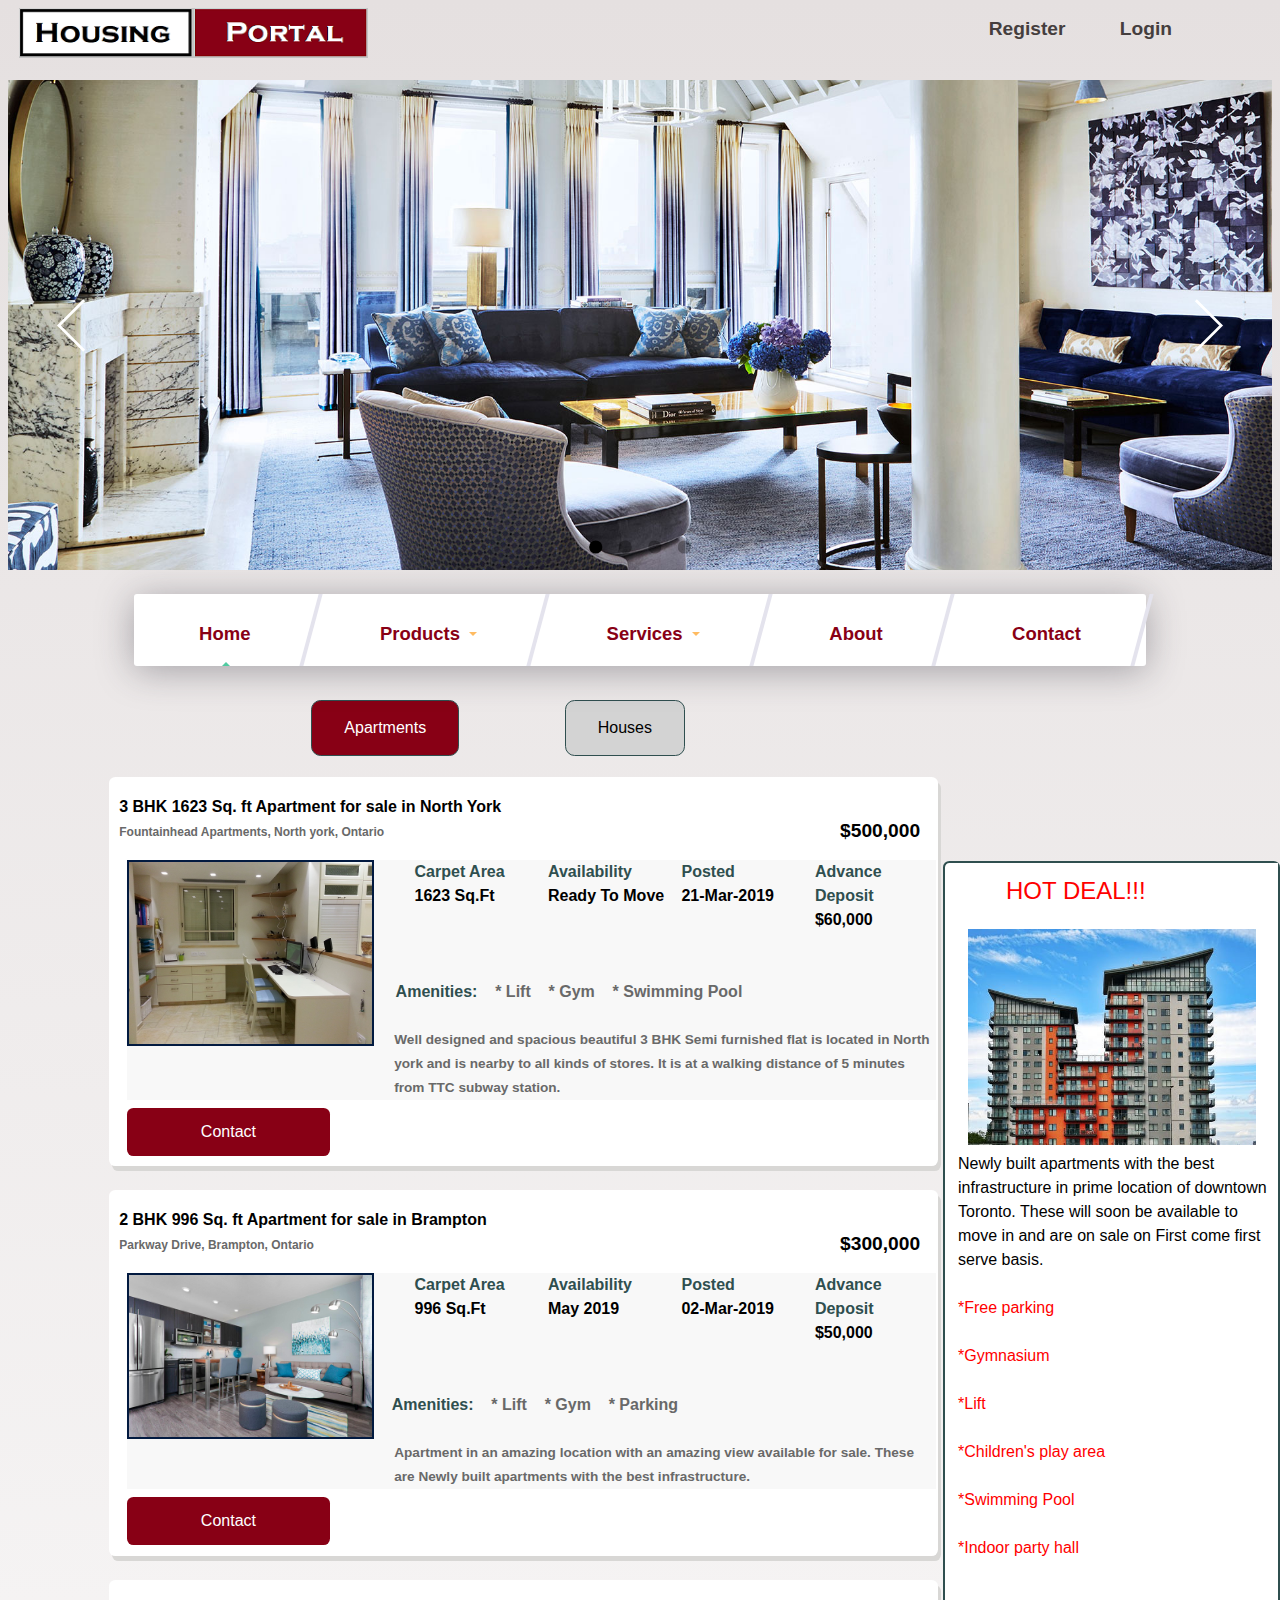
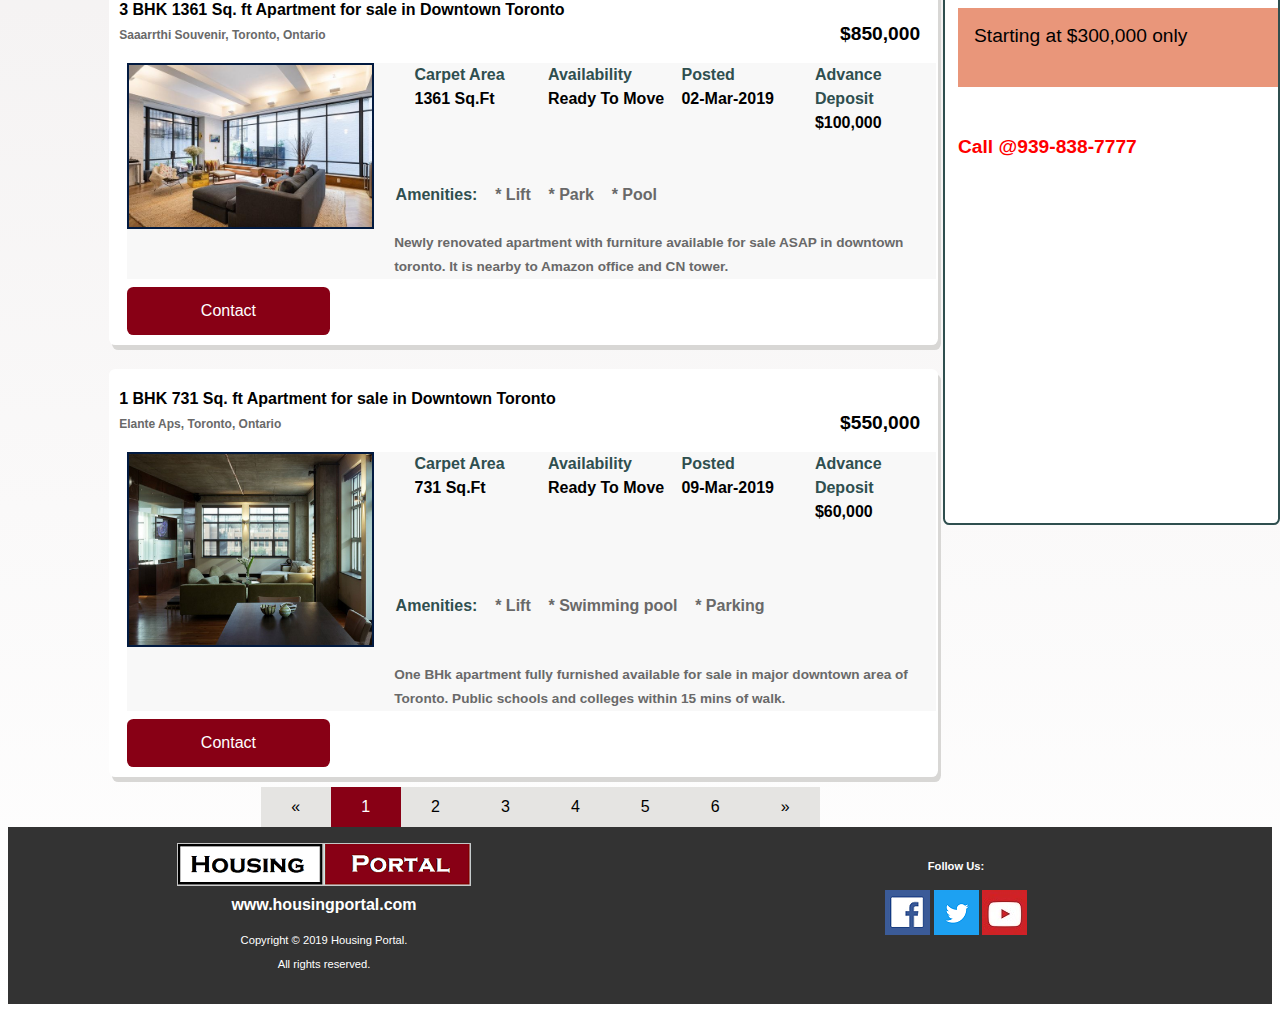
<file: buy.html>
<!DOCTYPE html>
<html lang="en">

<head>
    <title>Buy Property</title>
    <meta charset="utf-8">
    <meta name="author" content="Taranpreet Singh">
    <meta name="keywords" content="HTML,CSS">
    <meta name="description" content="Buy Property Page">
    <meta name="viewport" content="width=device-width, initial-scale=1">
    <link rel="icon" type="image/png" href="favicon.ico" />
    <link rel="stylesheet" type="text/css" media="screen" href="css/stylet.css">
    <link rel="stylesheet" type="text/css" media="screen" href="css/styleTemplate.css">
    <link rel="stylesheet" type="text/css" href="css/style.css">
    <link rel="stylesheet" type="text/css" href="css/nav.css">
    <link rel="stylesheet" type="text/css" href="css/slider.css">
    <script src="js/jquery-3.4.1.min.js"></script>
    <script src="js/jquery-1.11.3.min.js" type="text/javascript"></script>
    <script src="js/jssor.slider-27.5.0.min.js" type="text/javascript"></script>
    <script src="js/slider.js" type="text/javascript"></script>
</head>

<body>
    <div class="main">

        <header>
            <div class="banner">
                <div id="top">
                    <div id="logoDiv">
                        <a class="logo" href="index.html"><img src="images/toplogo.png" alt=""></a>
                    </div>
                    <div id="topmenuDiv">
                        <nav id="top-menu">
                            <ul class="menuupper">
                                <li><a href="login.html">Login</a></li>

                                <li><a id="home" href="register.html">Register</a></li>
                            </ul>
                        </nav>
                    </div>
                </div>

                <br>
                <br>
                <br>

                <div id="jssor_1" style="position:relative;margin:0 auto;top:0px;left:0px;width:980px;height:380px;overflow:hidden;visibility:hidden;">
                    <!-- Loading Screen -->
                    <div data-u="loading" class="jssorl-009-spin" style="position:absolute;top:0px;left:0px;width:100%;height:100%;text-align:center;background-color:rgba(0,0,0,0.7);">
                        <img style="margin-top:-19px;position:relative;top:50%;width:38px;height:38px;" src="img/spin.svg" />
                    </div>
                    <div data-u="slides" style="cursor:default;position:relative;top:0px;left:0px;width:980px;height:380px;overflow:hidden;">
                        <div data-p="170">
                            <img data-u="image" src="img/apt4.jpg" />

                        </div>
                        <div data-p="170">
                            <img data-u="image" src="img/apt2.jpg" />

                        </div>
                        <div data-p="170">
                            <img data-u="image" src="img/apt3.jpg" />

                        </div>
                        <div data-p="170">
                            <img data-u="image" src="img/apt5.jpg" />

                        </div>
                    </div>
                    <!-- Bullet Navigator -->
                    <div data-u="navigator" class="jssorb052" style="position:absolute;bottom:12px;right:12px;" data-autocenter="1" data-scale="0.5" data-scale-bottom="0.75">
                        <div data-u="prototype" class="i" style="width:16px;height:16px;">
                            <svg viewbox="0 0 16000 16000" style="position:absolute;top:0;left:0;width:100%;height:100%;">
                                <circle class="b" cx="8000" cy="8000" r="5800"></circle>
                            </svg>
                        </div>
                    </div>
                    <!-- Arrow Navigator -->
                    <div data-u="arrowleft" class="jssora053" style="width:55px;height:55px;top:0px;left:25px;" data-autocenter="2" data-scale="0.75" data-scale-left="0.75">
                        <svg viewbox="0 0 16000 16000" style="position:absolute;top:0;left:0;width:100%;height:100%;">
                            <polyline class="a" points="11040,1920 4960,8000 11040,14080 "></polyline>
                        </svg>
                    </div>
                    <div data-u="arrowright" class="jssora053" style="width:55px;height:55px;top:0px;right:25px;" data-autocenter="2" data-scale="0.75" data-scale-right="0.75">
                        <svg viewbox="0 0 16000 16000" style="position:absolute;top:0;left:0;width:100%;height:100%;">
                            <polyline class="a" points="4960,1920 11040,8000 4960,14080 "></polyline>
                        </svg>
                    </div>
                </div>
                <!-- #endregion Jssor Slider End -->
                <br>

                <h2 id="serviceH2">Services</h2>
                <nav class="site-navigation" role="navigation" aria-label="Main Navigation">
                    <ul class="nav">
                        <li class="menu-item active"><a href="index.html">Home</a></li>
                        <li class="menu-item-has-children"><a href="#">Products</a>
                            <ul class="sub-menu">
                                <li><a href="buyHouse.html">House</a></li>
                                <li><a href="Apartment.html">Apartment</a></li>
                                <li><a href="House.html">Commercial </a></li>
                                <li><a href="Basement.html">Basement</a></li>
                            </ul>
                        </li>
                        <li class="menu-item menu-item-has-children"><a href="#fallback-page">Services</a>
                            <ul class="sub-menu">
                                <li><a href="buy.html">Buy</a></li>
                                <li><a href="sell.html">Sell</a></li>
                                <li><a href="upcomingProjects.html">Upcoming Projects</a></li>
                                <li><a href="propertyEval.html">Property Evaluation</a></li>
                            </ul>
                        </li>
                        <li class="menu-item"><a href="about.html">About</a></li>
                        <li class="menu-item"><a href="contact.html">Contact</a></li>
						<li class="menu-item" id="loginnav"><a href="login.html">Login</a></li>
                    </ul>
                </nav>
                <script src="js/nav.js"></script>
            </div>
        </header>
        <br>

        <section class="content">
            <div>
                <a href="buy.html" class="button123">Apartments</a>
                <a href="buyHouse.html" class="button124">Houses</a>
            </div>
            <div class="aps" style="margin-top:2%;">
                <div class="propname">
                    3 BHK 1623 Sq. ft Apartment for sale in North York
                    <br>
                    <span class="sub">Fountainhead Apartments, North york, Ontario</span>
                    <div class="price">$500,000</div>
                </div>
                <div class="det">
                    <img class="img1" src="images/aps1.jpg" alt="aps image">
                    <div class="features">
                        <div class="feat4">Advance Deposit
                            <br><span class="val">$60,000</span></div>
                        <div class="feat3">Posted
                            <br><span class="val">21-Mar-2019</span></div>
                        <div class="feat2">Availability
                            <br><span class="val">Ready To Move</span></div>
                        <div class="feat1">Carpet Area
                            <br><span class="val">1623 Sq.Ft</span></div>
                        <br>
                        <br>
                        <div class="sett">
                            <br>
                            <br>
                            <br> </div>
                        <span class="amen">
                     &nbsp;&nbsp;&nbsp;&nbsp; Amenities:  <span style="color: #696969;"> &nbsp;&nbsp;
                     * Lift   &nbsp;&nbsp;  
                     * Gym  &nbsp;&nbsp;  
                     * Swimming Pool      
                     </span></span>
                        <br>
                        <br>
                        <div class="amn1" style="color: #696969; font-size:0.85em;"> Well designed and spacious beautiful 3 BHK Semi furnished flat is located in North york and is nearby to all kinds of stores. It is at a walking distance of 5 minutes from TTC subway station.
                        </div>
                    </div>
                </div>
                <div class="contact">
                    <button class="bts1">Contact</button>
                    <br> </div>
            </div>
            <!-- second ad-->
            <br>
            <div class="aps">
                <div class="propname">
                    2 BHK 996 Sq. ft Apartment for sale in Brampton
                    <br>
                    <span class="sub">Parkway Drive, Brampton, Ontario</span>
                    <div class="price">$300,000</div>
                </div>
                <div class="det">
                    <img class="img1" src="images/aps2.1.jpg" alt="aps image">
                    <div class="features">
                        <div class="feat4">Advance Deposit
                            <br><span class="val">$50,000</span></div>
                        <div class="feat3">Posted
                            <br><span class="val">02-Mar-2019</span></div>
                        <div class="feat2">Availability
                            <br><span class="val">May 2019</span></div>
                        <div class="feat1">Carpet Area
                            <br><span class="val">996 Sq.Ft</span></div>
                        <br>
                        <br>
                        <div class="sett">
                            <br>
                            <br>
                            <br> </div>
                        <span class="amen">
                     &nbsp;&nbsp;&nbsp;&nbsp;Amenities:  <span style="color: #696969;"> &nbsp;&nbsp;
                     * Lift   &nbsp;&nbsp; 
                     * Gym  &nbsp;&nbsp;  
                     * Parking      
                     </span></span>
                        <br>
                        <br>
                        <div class="amn1" style="color: #696969; font-size:0.85em;"> Apartment in an amazing location with an amazing view available for sale. These are Newly built apartments with the best infrastructure.
                        </div>
                    </div>
                </div>
                <div class="contact">
                    <button class="bts1">Contact</button>
                    <br> </div>
            </div>
            <!-- third ad-->
            <br>
            <div class="aps">
                <div class="propname">
                    3 BHK 1361 Sq. ft Apartment for sale in Downtown Toronto
                    <br>
                    <span class="sub">Saaarrthi Souvenir, Toronto, Ontario</span>
                    <div class="price">$850,000</div>
                </div>
                <div class="det">
                    <img class="img1" src="images/aps3.1.jpg" alt="aps image">
                    <div class="features">
                        <div class="feat4">Advance Deposit
                            <br><span class="val">$100,000</span></div>
                        <div class="feat3">Posted
                            <br><span class="val">02-Mar-2019</span></div>
                        <div class="feat2">Availability
                            <br><span class="val">Ready To Move</span></div>
                        <div class="feat1">Carpet Area
                            <br><span class="val">1361 Sq.Ft</span></div>
                        <br>
                        <br>
                        <div class="sett">
                            <br>
                            <br>
                            <br> </div>
                        <span class="amen">
                     &nbsp;&nbsp;&nbsp;&nbsp; Amenities:  <span style="color: #696969;"> &nbsp;&nbsp;
                     * Lift   &nbsp;&nbsp;  
                     * Park  &nbsp;&nbsp;  
                     * Pool       
                     </span></span>
                        <br>
                        <br>
                        <div class="amn1" style="color: #696969; font-size:0.85em;"> Newly renovated apartment with furniture available for sale ASAP in downtown toronto. It is nearby to Amazon office and CN tower.
                        </div>
                    </div>
                </div>
                <div class="contact">
                    <button class="bts1">Contact</button>
                    <br> </div>
            </div>
            <!-- fourth ad-->
            <br>
            <div class="aps">
                <div class="propname">
                    1 BHK 731 Sq. ft Apartment for sale in Downtown Toronto
                    <br>
                    <span class="sub">Elante Aps, Toronto, Ontario</span>
                    <div class="price">$550,000</div>
                </div>
                <div class="det">
                    <img class="img1" src="images/aps4.1.jpg" alt="aps image">
                    <div class="features">
                        <div class="feat4">Advance Deposit
                            <br><span class="val">$60,000</span></div>
                        <div class="feat3">Posted
                            <br><span class="val">09-Mar-2019</span></div>
                        <div class="feat2">Availability
                            <br><span class="val">Ready To Move</span></div>
                        <div class="feat1">Carpet Area
                            <br><span class="val">731 Sq.Ft</span></div>
                        <br>
                        <br>
                        <div class="sett">
                            <br>
                            <br>
                            <br> </div>
                        <h4><span class="amen">
                        &nbsp;&nbsp;&nbsp;&nbsp; Amenities:  <span style="color: #696969;"> &nbsp;&nbsp;
                        * Lift   &nbsp;&nbsp;  
                        * Swimming pool  &nbsp;&nbsp;  
                        * Parking       
                        </span></span>
                     </h4>
                        <br>
                        <div class="amn1" style="color: #696969; font-size:0.85em;"> One BHk apartment fully furnished available for sale in major downtown area of Toronto. Public schools and colleges within 15 mins of walk.
                        </div>
                    </div>
                </div>
                <div class="contact">
                    <button class="bts1">Contact</button>
                    <br> </div>
            </div>
            <!-- Pagination-->
            <div class="pagination">
                <a href="#">&laquo;</a>
                <a class="actives" href="#">1</a>
                <a href="#">2</a>
                <a href="#">3</a>
                <a href="#">4</a>
                <a href="#">5</a>
                <a href="#">6</a>
                <a href="#">&raquo;</a>
            </div>

            <aside class="sidebar">

                <div class="hot">HOT DEAL!!!</div>
                <div><img class="sdbr" src="images/sidebar1.jpeg" alt="Sidebar image"></div>
                <span style="font-size:1em;">Newly built apartments with the best infrastructure in prime location of downtown Toronto.
               These will soon be available to move in and are on sale on First come first serve basis.</span>
                <br>
                <br>
                <span style="color:red; font-size:1em;">	 
               *Free parking<br><br>
               *Gymnasium<br><br>
               *Lift<br><br>
               *Children's play area<br><br>
               *Swimming Pool<br><br>
               *Indoor party hall<br>
               </span>
                <br>
                <br>
                <div class="start">Starting at $300,000 only
                </div>
                <br>
                <br>
                <span style="font-size:1.2em; color:red;font-weight:bold;">	Call @939-838-7777 </span>
            </aside>
        </section>
    </div>
    <!--==============================footer=================================-->
    <footer>
        <div class="footerlogo">
            <img src="images/logonew.png" alt="Company Logo">
            <br>
            <a href="index.html">www.housingportal.com</a>
            <p class="rights">Copyright © 2019 Housing Portal.
                <br>All rights reserved.</p>
        </div>
        <div class="social">
            <p><b>Follow Us:</b></p>
            <p>
                <a href="#"><img src="images/fblogo.png" alt="Facebook Logo"></a>
                <a href="#"><img src="images/twitterIcon.jpg" alt="Facebook Logo"></a>
                <a href="#"><img src="images/youtubeIcon.jpg" alt="Facebook Logo"></a>
            </p>
        </div>
    </footer>
</body>

</html>
</file>
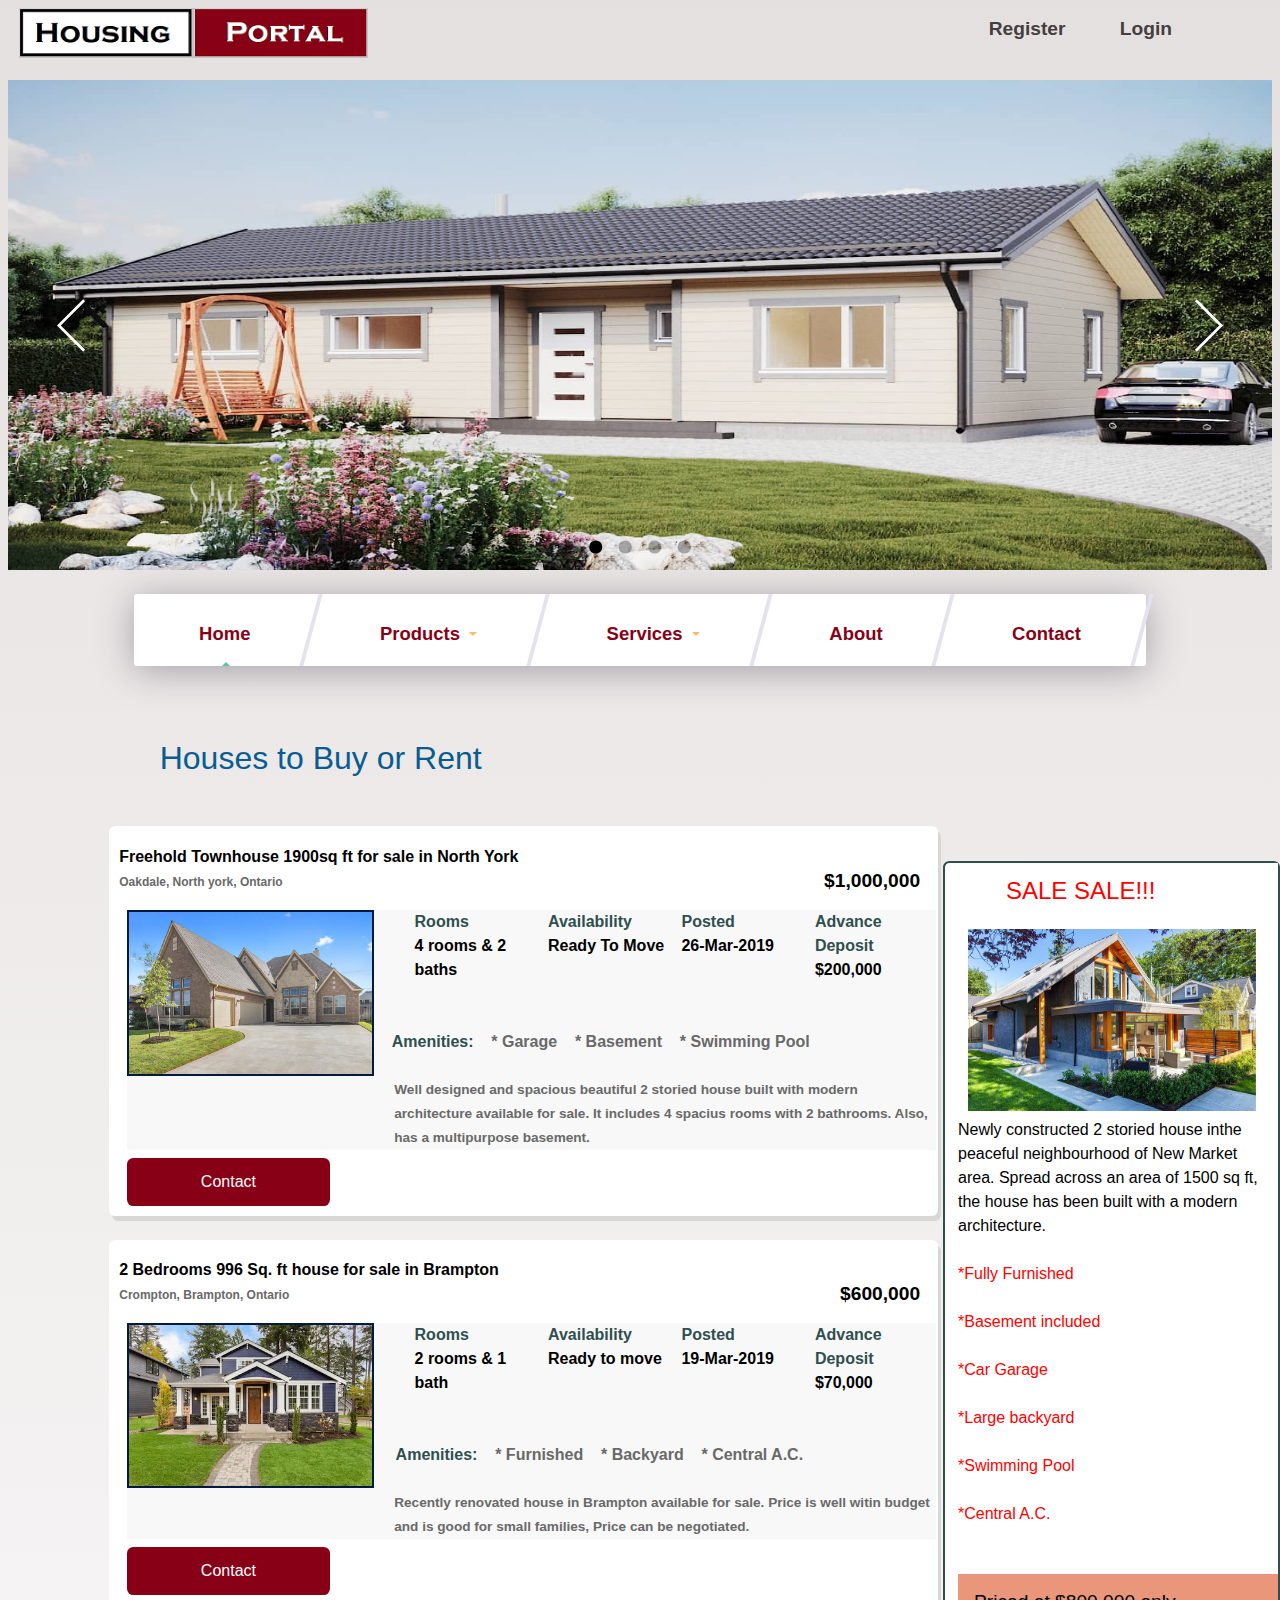
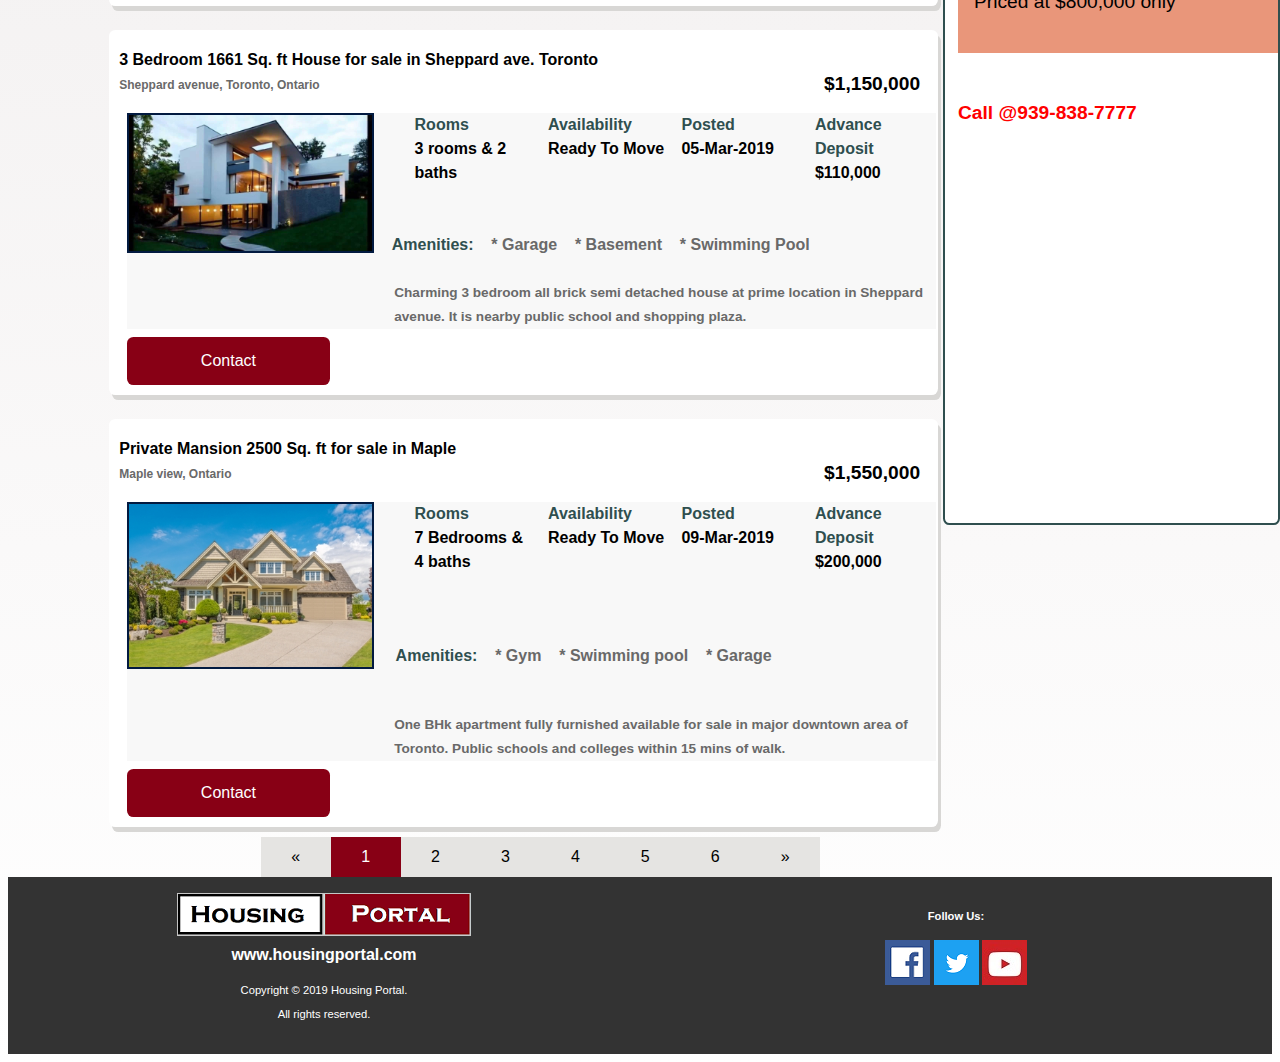
<file: buyHouse.html>
<!DOCTYPE html>
<html lang="en">

<head>
    <title>House Portal - House</title>
    <meta charset="utf-8">
    <meta name="author" content="Harmandeep Singh">
    <meta name="keywords" content="HTML,CSS, JavaScript">
    <meta name="description" content="Buy House Page">
    <meta name="viewport" content="width=device-width, initial-scale=1">
    <link rel="icon" type="image/png" href="favicon.ico" />
    <link rel="stylesheet" type="text/css" media="screen" href="css/stylet.css">
    <link rel="stylesheet" type="text/css" media="screen" href="css/styleTemplate.css">
    <link rel="stylesheet" type="text/css" href="css/style.css">
    <link rel="stylesheet" type="text/css" href="css/nav.css">
    <link rel="stylesheet" type="text/css" href="css/slider.css">
    <script src="js/jquery-3.4.1.min.js"></script>
    <script src="js/jquery-1.11.3.min.js" type="text/javascript"></script>
    <script src="js/jssor.slider-27.5.0.min.js" type="text/javascript"></script>
    <script src="js/slider.js" type="text/javascript"></script>

</head>

<body>
    <div class="main">

        <header>
            <div class="banner">
                <div id="top">
                    <div id="logoDiv">
                        <a class="logo" href="index.html"><img src="images/toplogo.png" alt=""></a>
                    </div>
                    <div id="topmenuDiv">
                        <nav id="top-menu">
                            <ul class="menuupper">
                                <li><a href="login.html">Login</a></li>

                                <li><a id="home" href="register.html">Register</a></li>
                            </ul>
                        </nav>
                    </div>
                </div>

                <br>
                <br>
                <br>

                <div id="jssor_1" style="position:relative;margin:0 auto;top:0px;left:0px;width:980px;height:380px;overflow:hidden;visibility:hidden;">
                    <!-- Loading Screen -->
                    <div data-u="loading" class="jssorl-009-spin" style="position:absolute;top:0px;left:0px;width:100%;height:100%;text-align:center;background-color:rgba(0,0,0,0.7);">
                        <img style="margin-top:-19px;position:relative;top:50%;width:38px;height:38px;" src="img/spin.svg" />
                    </div>
                    <div data-u="slides" style="cursor:default;position:relative;top:0px;left:0px;width:980px;height:380px;overflow:hidden;">
                        <div data-p="170">
                            <img data-u="image" src="img/h1.jpg" />

                        </div>
                        <div data-p="170">
                            <img data-u="image" src="img/h2.jpg" />

                        </div>
                        <div data-p="170">
                            <img data-u="image" src="img/h3.jpg" />

                        </div>
                        <div data-p="170">
                            <img data-u="image" src="img/apt4.jpg" />

                        </div>
                    </div>
                    <!-- Bullet Navigator -->
                    <div data-u="navigator" class="jssorb052" style="position:absolute;bottom:12px;right:12px;" data-autocenter="1" data-scale="0.5" data-scale-bottom="0.75">
                        <div data-u="prototype" class="i" style="width:16px;height:16px;">
                            <svg viewbox="0 0 16000 16000" style="position:absolute;top:0;left:0;width:100%;height:100%;">
                                <circle class="b" cx="8000" cy="8000" r="5800"></circle>
                            </svg>
                        </div>
                    </div>
                    <!-- Arrow Navigator -->
                    <div data-u="arrowleft" class="jssora053" style="width:55px;height:55px;top:0px;left:25px;" data-autocenter="2" data-scale="0.75" data-scale-left="0.75">
                        <svg viewbox="0 0 16000 16000" style="position:absolute;top:0;left:0;width:100%;height:100%;">
                            <polyline class="a" points="11040,1920 4960,8000 11040,14080 "></polyline>
                        </svg>
                    </div>
                    <div data-u="arrowright" class="jssora053" style="width:55px;height:55px;top:0px;right:25px;" data-autocenter="2" data-scale="0.75" data-scale-right="0.75">
                        <svg viewbox="0 0 16000 16000" style="position:absolute;top:0;left:0;width:100%;height:100%;">
                            <polyline class="a" points="4960,1920 11040,8000 4960,14080 "></polyline>
                        </svg>
                    </div>
                </div>
                <!-- #endregion Jssor Slider End -->
                <br>

                <h2 id="serviceH2">Services</h2>
                <nav class="site-navigation" role="navigation" aria-label="Main Navigation">
                    <ul class="nav">
                        <li class="menu-item active"><a href="index.html">Home</a></li>
                        <li class="menu-item-has-children"><a href="#">Products</a>
                            <ul class="sub-menu">
                                <li><a href="buyHouse.html">House</a></li>
                                <li><a href="Apartment.html">Apartment</a></li>
                                <li><a href="House.html">Commercial </a></li>
                                <li><a href="Basement.html">Basement</a></li>
                            </ul>
                        </li>
                        <li class="menu-item menu-item-has-children"><a href="#fallback-page">Services</a>
                            <ul class="sub-menu">
                                <li><a href="buy.html">Buy</a></li>
                                <li><a href="sell.html">Sell</a></li>
                                <li><a href="upcomingProjects.html">Upcoming Projects</a></li>
                                <li><a href="propertyEval.html">Property Evaluation</a></li>
                            </ul>
                        </li>
                        <li class="menu-item"><a href="about.html">About</a></li>
                        <li class="menu-item"><a href="contact.html">Contact</a></li>
						<li class="menu-item" id="loginnav"><a href="login.html">Login</a></li>

                    </ul>
                </nav>
                <script src="js/nav.js"></script>
            </div>
        </header>
        <br>

        <section id="content">
            <h2 id="headingH2" ">Houses to Buy or Rent</h2>
            <!--first ad-->
            <div class="aps " style="margin-top:2%; ">
               <div class="propname ">
                  Freehold Townhouse 1900sq ft for sale in North York <br>
                  <span class="sub " >Oakdale, North york, Ontario</span>
                  <div class="price ">$1,000,000</div>
               </div>
               <div class="det ">
                  <img class="img1 " src="images/thouse1.jpg "  alt=" ">
                  <div class="features ">
                    <div> <div class="feat4 ">Advance Deposit<br><span class="val ">$200,000</span></div>
                     <div class="feat3 ">Posted<br><span class="val ">26-Mar-2019</span></div>
                     <div class="feat2 ">Availability<br><span class="val ">Ready To Move</span></div>
                     <div class="feat1 ">Rooms<br><span class="val ">4 rooms & 2 baths</span></div>
					 </div>
                     <br>  <br> 
                     <div class="sett ">    <br>  <br>  <br> </div>
                     <span class="amen ">
                     &nbsp;&nbsp;&nbsp;&nbsp;Amenities:  <span style="color: #696969; "> &nbsp;&nbsp;
                     * Garage   &nbsp;&nbsp;  
                     * Basement  &nbsp;&nbsp;   
                     * Swimming Pool      
                     </span></span>
                     <br>  <br>    
                     <div class="amn1 "  style="color: #696969; font-size:0.85em; ">Well designed and spacious beautiful 2 storied house built with modern architecture available for sale.
                        It includes 4 spacius rooms with 2 bathrooms. Also, has a multipurpose basement.
                     </div>
                  </div>
               </div>
               <div class="contact "> <button class="bts1 ">Contact</button><br> </div>
            </div>
            <!-- second ad-->
            <br>
            <div class="aps ">
               <div class="propname ">
                  2 Bedrooms 996 Sq. ft house for sale in Brampton<br>
                  <span class="sub " >Crompton, Brampton, Ontario</span>
                  <div class="price ">$600,000</div>
               </div>
               <div class="det ">
                  <img class="img1 " src="images/thouse2.jpg " alt=" "  >
                  <div class="features ">
                     <div class="feat4 ">Advance Deposit<br><span class="val ">$70,000</span></div>
                     <div class="feat3 ">Posted<br><span class="val ">19-Mar-2019</span></div>
                     <div class="feat2 ">Availability<br><span class="val ">Ready to move</span></div>
                     <div class="feat1 ">Rooms<br><span class="val ">2 rooms & 1 bath</span></div>
                     <br>  <br> 
                     <div class="sett ">    <br>  <br>  <br> </div>
                     <span class="amen ">
                     &nbsp;&nbsp;&nbsp;&nbsp; Amenities:  <span style="color: #696969; "> &nbsp;&nbsp;
                     * Furnished   &nbsp;&nbsp; 
                     * Backyard  &nbsp;&nbsp;  
                     * Central A.C.      
                     </span></span>
                     <br>  <br>    
                     <div class="amn1 "  style="color: #696969; font-size:0.85em; "> Recently renovated house in Brampton available for sale. Price is well witin budget and is good for small families,
                        Price can be negotiated.		  
                     </div>
                  </div>
               </div>
               <div class="contact "> <button class="bts1 ">Contact</button><br> </div>
            </div>
            <!-- third ad-->
            <br>
            <div class="aps ">
               <div class="propname ">
                  3 Bedroom 1661 Sq. ft House for sale in Sheppard ave. Toronto<br>
                  <span class="sub " >Sheppard avenue, Toronto, Ontario</span>
                  <div class="price ">$1,150,000</div>
               </div>
               <div class="det ">
                  <img class="img1 " src="images/thouse3.jpg "  alt=" ">
                  <div class="features ">
                     <div class="feat4 ">Advance Deposit<br><span class="val ">$110,000</span></div>
                     <div class="feat3 ">Posted<br><span class="val ">05-Mar-2019</span></div>
                     <div class="feat2 ">Availability<br><span class="val ">Ready To Move</span></div>
                     <div class="feat1 ">Rooms<br><span class="val ">3 rooms & 2 baths</span></div>
                     <br>  <br> 
                     <div class="sett ">    <br>  <br>  <br> </div>
                     <span class="amen ">
                     &nbsp;&nbsp;&nbsp;&nbsp;Amenities:  <span style="color: #696969; "> &nbsp;&nbsp; 
                     * Garage   &nbsp;&nbsp;  
                     * Basement  &nbsp;&nbsp;  
                     * Swimming Pool      
                     </span></span>
                     <br>  <br>    
                     <div class="amn1 "  style="color: #696969; font-size:0.85em; "> Charming 3 bedroom all brick semi detached house at prime location in Sheppard avenue.
                        It is nearby public school and shopping plaza.
                     </div>
                  </div>
               </div>
               <div class="contact "> <button class="bts1 ">Contact</button><br> </div>
            </div>
            <!-- fourth ad-->
            <br>
            <div class="aps ">
               <div class="propname ">
                  Private Mansion 2500 Sq. ft for sale in Maple<br>
                  <span class="sub " >Maple view, Ontario</span>
                  <div class="price ">$1,550,000</div>
               </div>
               <div class="det ">
                  <img class="img1 " src="images/thouse4.jpg "   alt=" ">
                  <div class="features ">
                     <div class="feat4 ">Advance Deposit<br><span class="val ">$200,000</span></div>
                     <div class="feat3 ">Posted<br><span class="val ">09-Mar-2019</span></div>
                     <div class="feat2 ">Availability<br><span class="val ">Ready To Move</span></div>
                     <div class="feat1 ">Rooms<br><span class="val ">7 Bedrooms & 4 baths</span></div>
                     <br>  <br> 
                     <div class="sett ">    <br>  <br>  <br> </div>
                     <h4><span class="amen ">
                        &nbsp;&nbsp;&nbsp;&nbsp; Amenities:  <span style="color: #696969; "> &nbsp;&nbsp;
                        * Gym   &nbsp;&nbsp; 
                        * Swimming pool  &nbsp;&nbsp; 
                        * Garage      
                        </span></span>
                     </h4>
                     <br> 
                     <div class="amn1 "  style="color: #696969; font-size:0.85em; "> One BHk apartment fully furnished available for sale in major downtown area of Toronto.
                        Public schools and colleges within 15 mins of walk.
                     </div>
                  </div>
               </div>
               <div class="contact "> <button class="bts1 ">Contact</button><br> </div>
            </div>
            <!-- Pagination-->
            <div class="pagination ">
               <a href="# ">&laquo;</a>
               <a class="actives "  href="# ">1</a>
               <a href="# ">2</a>
               <a href="# ">3</a>
               <a href="# ">4</a>
               <a href="# ">5</a>
               <a href="# ">6</a>
               <a href="# ">&raquo;</a>
            </div>
            <!-- SideBar-->
            <aside class="sidebar ">
               <div class="hot ">SALE SALE!!!</div>
               <div><img class="sdbr " src="images/hotdeal.jpg " alt=" "></div>
               <span style="font-size:1em; ">Newly constructed 2 storied house inthe peaceful neighbourhood of New Market area. Spread across an area of 1500 sq ft, the house has been built with a modern architecture.
               </span><br><br>
               <span style="color:red; font-size:1em; ">	 
               *Fully Furnished<br><br>
               *Basement included<br><br>
               *Car Garage <br><br>
               *Large backyard <br><br>
               *Swimming Pool<br><br>
               *Central A.C.<br>
               </span>	 <br><br>
               <div class="start ">Priced at $800,000 only
               </div>
               <br> <br>
               <span style="font-size:1.2em; color:red;font-weight:bold; ">	Call @939-838-7777 </span>
            </aside>
         </section>
      </div>
      <!--==============================footer=================================-->
      <footer>
         <div class="footerlogo ">
            <img src="images/logonew.png " alt="Company Logo "><br>
            <a href="index.html ">www.housingportal.com</a>
            <p class="rights ">Copyright © 2019  Housing Portal.<br>All rights reserved.</p>
         </div>
         <div class="social ">
            <p><b>Follow Us:</b></p>
            <p><a href="# "><img src="images/fblogo.png " alt="Facebook Logo "></a>
               <a href="# "><img src="images/twitterIcon.jpg " alt="Facebook Logo "></a>
               <a href="# "><img src="images/youtubeIcon.jpg " alt="Facebook Logo "></a>
            </p>
         </div>
      </footer>
   </body>
</html>
</file>
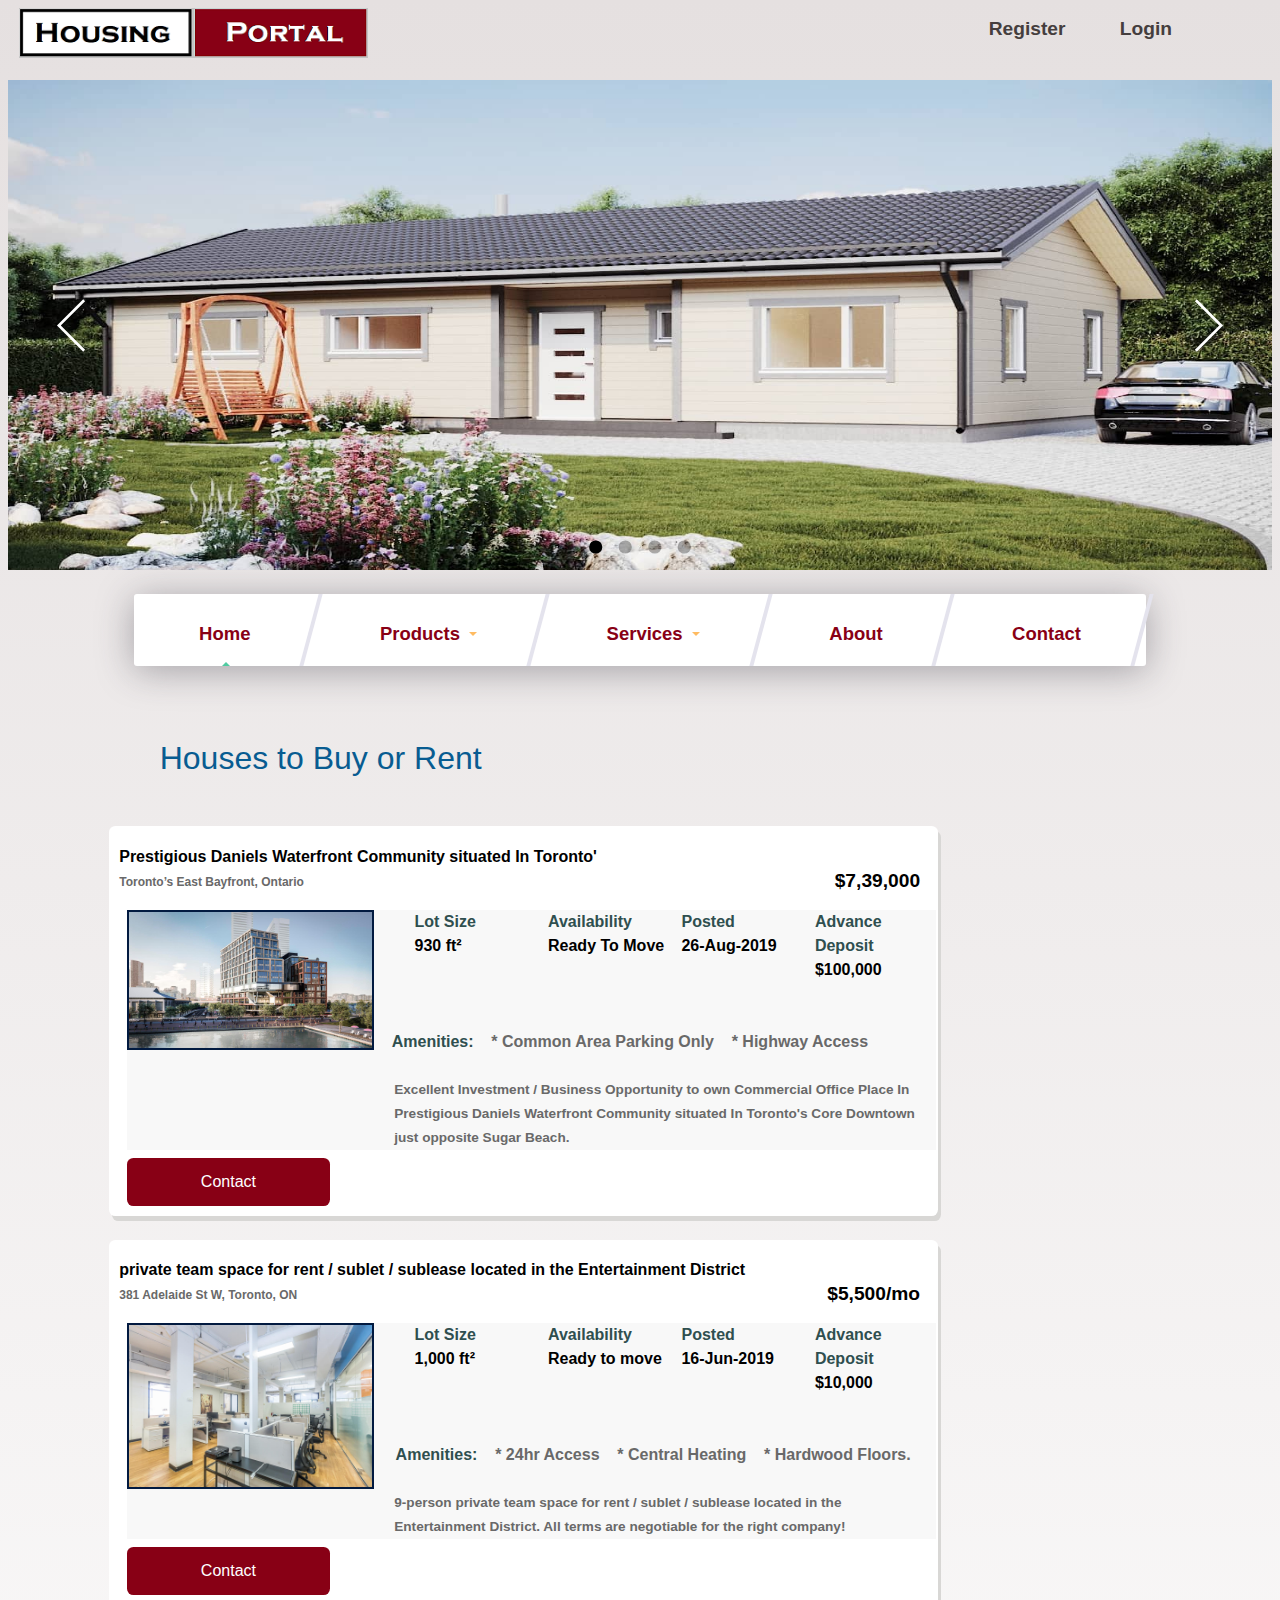
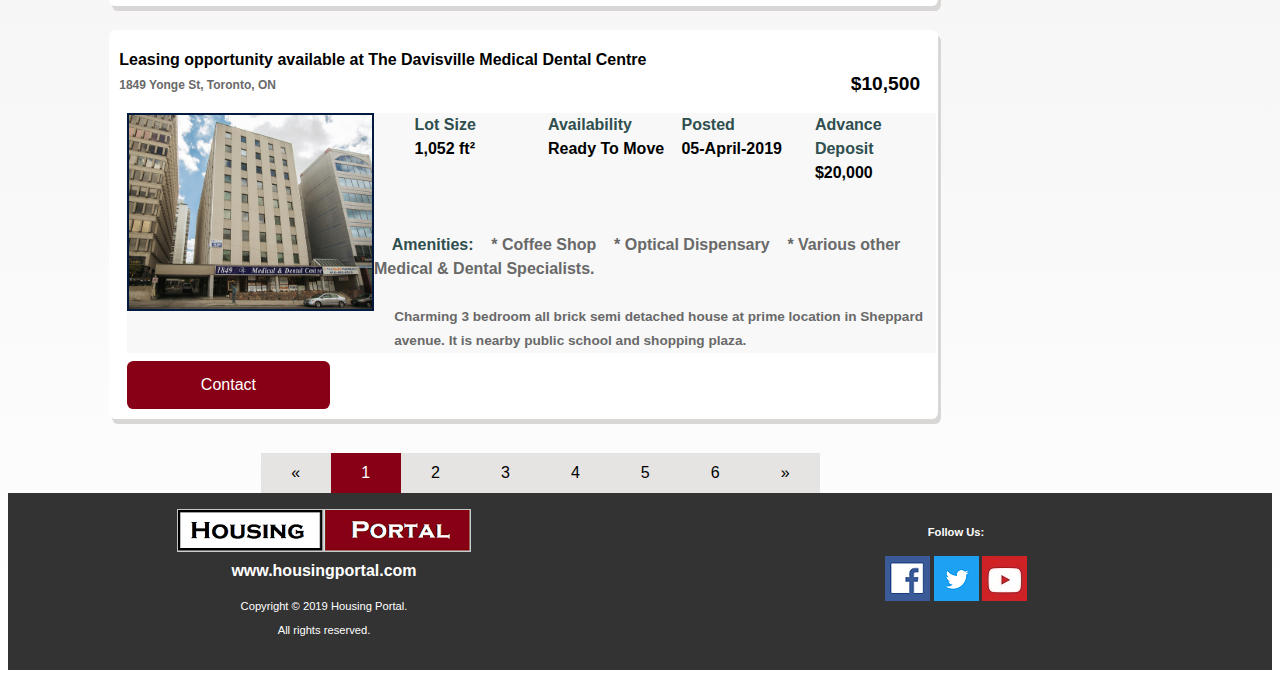
<file: commercial.html>
<!DOCTYPE html>
<html lang="en">

<head>
    <title>House Portal - Commercial</title>
    <meta charset="utf-8">
    <meta name="author" content="Taranpreet Singh">
    <meta name="keywords" content="HTML,CSS">
    <meta name="description" content="Commercial Properties">
    <meta name="viewport" content="width=device-width, initial-scale=1">
    <link rel="icon" type="image/png" href="favicon.ico" />
    <link rel="stylesheet" type="text/css" media="screen" href="css/stylet.css">
    <link rel="stylesheet" type="text/css" media="screen" href="css/styleTemplate.css">
    <link rel="stylesheet" type="text/css" href="css/style.css">
    <link rel="stylesheet" type="text/css" href="css/nav.css">
    <link rel="stylesheet" type="text/css" href="css/slider.css">
    <script src="js/jquery-3.4.1.min.js"></script>
    <script src="js/jquery-1.11.3.min.js" type="text/javascript"></script>
    <script src="js/jssor.slider-27.5.0.min.js" type="text/javascript"></script>
    <script src="js/slider.js" type="text/javascript"></script>

</head>

<body>
    <div class="main">

        <header>
            <div class="banner">
                <div id="top">
                    <div id="logoDiv">
                        <a class="logo" href="index.html"><img src="images/toplogo.png" alt=""></a>
                    </div>
                    <div id="topmenuDiv">
                        <nav id="top-menu">
                            <ul class="menuupper">
                                <li><a href="login.html">Login</a></li>

                                <li><a id="home" href="register.html">Register</a></li>
                            </ul>
                        </nav>
                    </div>
                </div>

                <br>
                <br>
                <br>

                <div id="jssor_1" style="position:relative;margin:0 auto;top:0px;left:0px;width:980px;height:380px;overflow:hidden;visibility:hidden;">
                    <!-- Loading Screen -->
                    <div data-u="loading" class="jssorl-009-spin" style="position:absolute;top:0px;left:0px;width:100%;height:100%;text-align:center;background-color:rgba(0,0,0,0.7);">
                        <img style="margin-top:-19px;position:relative;top:50%;width:38px;height:38px;" src="img/spin.svg" />
                    </div>
                    <div data-u="slides" style="cursor:default;position:relative;top:0px;left:0px;width:980px;height:380px;overflow:hidden;">
                        <div data-p="170">
                            <img data-u="image" src="img/h1.jpg" />

                        </div>
                        <div data-p="170">
                            <img data-u="image" src="img/h2.jpg" />

                        </div>
                        <div data-p="170">
                            <img data-u="image" src="img/h3.jpg" />

                        </div>
                        <div data-p="170">
                            <img data-u="image" src="img/apt4.jpg" />

                        </div>
                    </div>
                    <!-- Bullet Navigator -->
                    <div data-u="navigator" class="jssorb052" style="position:absolute;bottom:12px;right:12px;" data-autocenter="1" data-scale="0.5" data-scale-bottom="0.75">
                        <div data-u="prototype" class="i" style="width:16px;height:16px;">
                            <svg viewbox="0 0 16000 16000" style="position:absolute;top:0;left:0;width:100%;height:100%;">
                                <circle class="b" cx="8000" cy="8000" r="5800"></circle>
                            </svg>
                        </div>
                    </div>
                    <!-- Arrow Navigator -->
                    <div data-u="arrowleft" class="jssora053" style="width:55px;height:55px;top:0px;left:25px;" data-autocenter="2" data-scale="0.75" data-scale-left="0.75">
                        <svg viewbox="0 0 16000 16000" style="position:absolute;top:0;left:0;width:100%;height:100%;">
                            <polyline class="a" points="11040,1920 4960,8000 11040,14080 "></polyline>
                        </svg>
                    </div>
                    <div data-u="arrowright" class="jssora053" style="width:55px;height:55px;top:0px;right:25px;" data-autocenter="2" data-scale="0.75" data-scale-right="0.75">
                        <svg viewbox="0 0 16000 16000" style="position:absolute;top:0;left:0;width:100%;height:100%;">
                            <polyline class="a" points="4960,1920 11040,8000 4960,14080 "></polyline>
                        </svg>
                    </div>
                </div>
                <!-- #endregion Jssor Slider End -->
                <br>

                <h2 id="serviceH2">Services</h2>
                <nav class="site-navigation" role="navigation" aria-label="Main Navigation">
                    <ul class="nav">
                        <li class="menu-item active"><a href="index.html">Home</a></li>
                        <li class="menu-item-has-children"><a href="#">Products</a>
                            <ul class="sub-menu">
                                <li><a href="buyHouse.html">House</a></li>
                                <li><a href="Apartment.html">Apartment</a></li>
                                <li><a href="House.html">Commercial </a></li>
                                <li><a href="Basement.html">Basement</a></li>
                            </ul>
                        </li>
                        <li class="menu-item menu-item-has-children"><a href="#fallback-page">Services</a>
                            <ul class="sub-menu">
                                <li><a href="buy.html">Buy</a></li>
                                <li><a href="sell.html">Sell</a></li>
                                <li><a href="upcomingProjects.html">Upcoming Projects</a></li>
                                <li><a href="propertyEval.html">Property Evaluation</a></li>
                            </ul>
                        </li>
                        <li class="menu-item"><a href="about.html">About</a></li>
                        <li class="menu-item"><a href="contact.html">Contact</a></li>
						<li class="menu-item" id="loginnav"><a href="login.html">Login</a></li>

                    </ul>
                </nav>
                <script src="js/nav.js"></script>
            </div>
        </header>
        <br>

        <section id="content">
            <h2 id="headingH2" ">Houses to Buy or Rent</h2>
            <!--first ad-->
            <div class="aps " style="margin-top:2%; ">
               <div class="propname ">
                  Prestigious Daniels Waterfront Community situated In Toronto' <br>
                  <span class="sub " >Toronto’s East Bayfront, Ontario</span>
                  <div class="price ">$7,39,000</div>
               </div>
               <div class="det ">
                  <img class="img1 " src="images/comm1.jpg "  alt=" ">
                  <div class="features ">
                    <div> <div class="feat4 ">Advance Deposit<br><span class="val ">$100,000</span></div>
                     <div class="feat3 ">Posted<br><span class="val ">26-Aug-2019</span></div>
                     <div class="feat2 ">Availability<br><span class="val ">Ready To Move</span></div>
                     <div class="feat1 ">Lot Size<br><span class="val ">930 ft²</span></div>
					 </div>
                     <br>  <br> 
                     <div class="sett ">    <br>  <br>  <br> </div>
                     <span class="amen ">
                     &nbsp;&nbsp;&nbsp;&nbsp;Amenities:  <span style="color: #696969; "> &nbsp;&nbsp;
                     * Common Area Parking Only   &nbsp;&nbsp;  
                     * Highway Access  &nbsp;&nbsp;         
                     </span></span>
                     <br>  <br>    
                     <div class="amn1 "  style="color: #696969; font-size:0.85em; ">Excellent Investment / Business Opportunity to own Commercial Office Place In Prestigious Daniels Waterfront Community situated In Toronto's Core Downtown just opposite Sugar Beach.
                     </div>
                  </div>
               </div>
               <div class="contact "> <button class="bts1 ">Contact</button><br> </div>
            </div>
            <!-- second ad-->
            <br>
            <div class="aps ">
               <div class="propname ">
                  private team space for rent / sublet / sublease located in the Entertainment District<br>
                  <span class="sub " >381 Adelaide St W, Toronto, ON</span>
                  <div class="price ">$5,500/mo</div>
               </div>
               <div class="det ">
                  <img class="img1 " src="images/comm2.jpg " alt=" "  >
                  <div class="features ">
                     <div class="feat4 ">Advance Deposit<br><span class="val ">$10,000</span></div>
                     <div class="feat3 ">Posted<br><span class="val ">16-Jun-2019</span></div>
                     <div class="feat2 ">Availability<br><span class="val ">Ready to move</span></div>
                     <div class="feat1 ">Lot Size<br><span class="val ">1,000 ft²</span></div>
                     <br>  <br> 
                     <div class="sett ">    <br>  <br>  <br> </div>
                     <span class="amen ">
                     &nbsp;&nbsp;&nbsp;&nbsp; Amenities:  <span style="color: #696969; "> &nbsp;&nbsp;
                     * 24hr Access   &nbsp;&nbsp; 
                     * Central Heating  &nbsp;&nbsp;  
                     * Hardwood Floors.      
                     </span></span>
                     <br>  <br>    
                     <div class="amn1 "  style="color: #696969; font-size:0.85em; "> 9-person private team space for rent / sublet / sublease located in the Entertainment District. All terms are negotiable for the right company!
                     </div>
                  </div>
               </div>
               <div class="contact "> <button class="bts1 ">Contact</button><br> </div>
            </div>
            <!-- third ad-->
            <br>
            <div class="aps ">
               <div class="propname ">
                  Leasing opportunity available at The Davisville Medical Dental Centre<br>
                  <span class="sub " >1849 Yonge St, Toronto, ON</span>
                  <div class="price ">$10,500</div>
               </div>
               <div class="det ">
                  <img class="img1 " src="images/comm3.jpg "  alt=" ">
                  <div class="features ">
                     <div class="feat4 ">Advance Deposit<br><span class="val ">$20,000</span></div>
                     <div class="feat3 ">Posted<br><span class="val ">05-April-2019</span></div>
                     <div class="feat2 ">Availability<br><span class="val ">Ready To Move</span></div>
                     <div class="feat1 ">Lot Size<br><span class="val ">1,052 ft²</span></div>
                     <br>  <br> 
                     <div class="sett ">    <br>  <br>  <br> </div>
                     <span class="amen ">
                     &nbsp;&nbsp;&nbsp;&nbsp;Amenities:  <span style="color: #696969; "> &nbsp;&nbsp; 
                     * Coffee Shop	   &nbsp;&nbsp;  
                     * Optical Dispensary  &nbsp;&nbsp;  
                     * Various other Medical & Dental Specialists.      
                     </span></span>
                     <br>  <br>    
                     <div class="amn1 "  style="color: #696969; font-size:0.85em; "> Charming 3 bedroom all brick semi detached house at prime location in Sheppard avenue.
                        It is nearby public school and shopping plaza.
                     </div>
                  </div>
               </div>
               <div class="contact "> <button class="bts1 ">Contact</button><br> </div>
            </div>
            <!-- fourth ad-->
            <br>
            
            <!-- Pagination-->
            <div class="pagination ">
               <a href="# ">&laquo;</a>
               <a class="actives "  href="# ">1</a>
               <a href="# ">2</a>
               <a href="# ">3</a>
               <a href="# ">4</a>
               <a href="# ">5</a>
               <a href="# ">6</a>
               <a href="# ">&raquo;</a>
            </div>
            <!-- SideBar-->
         </section>
      </div>
      <!--==============================footer=================================-->
      <footer>
         <div class="footerlogo ">
            <img src="images/logonew.png " alt="Company Logo "><br>
            <a href="index.html ">www.housingportal.com</a>
            <p class="rights ">Copyright © 2019  Housing Portal.<br>All rights reserved.</p>
         </div>
         <div class="social ">
            <p><b>Follow Us:</b></p>
            <p><a href="# "><img src="images/fblogo.png " alt="Facebook Logo "></a>
               <a href="# "><img src="images/twitterIcon.jpg " alt="Facebook Logo "></a>
               <a href="# "><img src="images/youtubeIcon.jpg " alt="Facebook Logo "></a>
            </p>
         </div>
      </footer>
   </body>
</html>
</file>
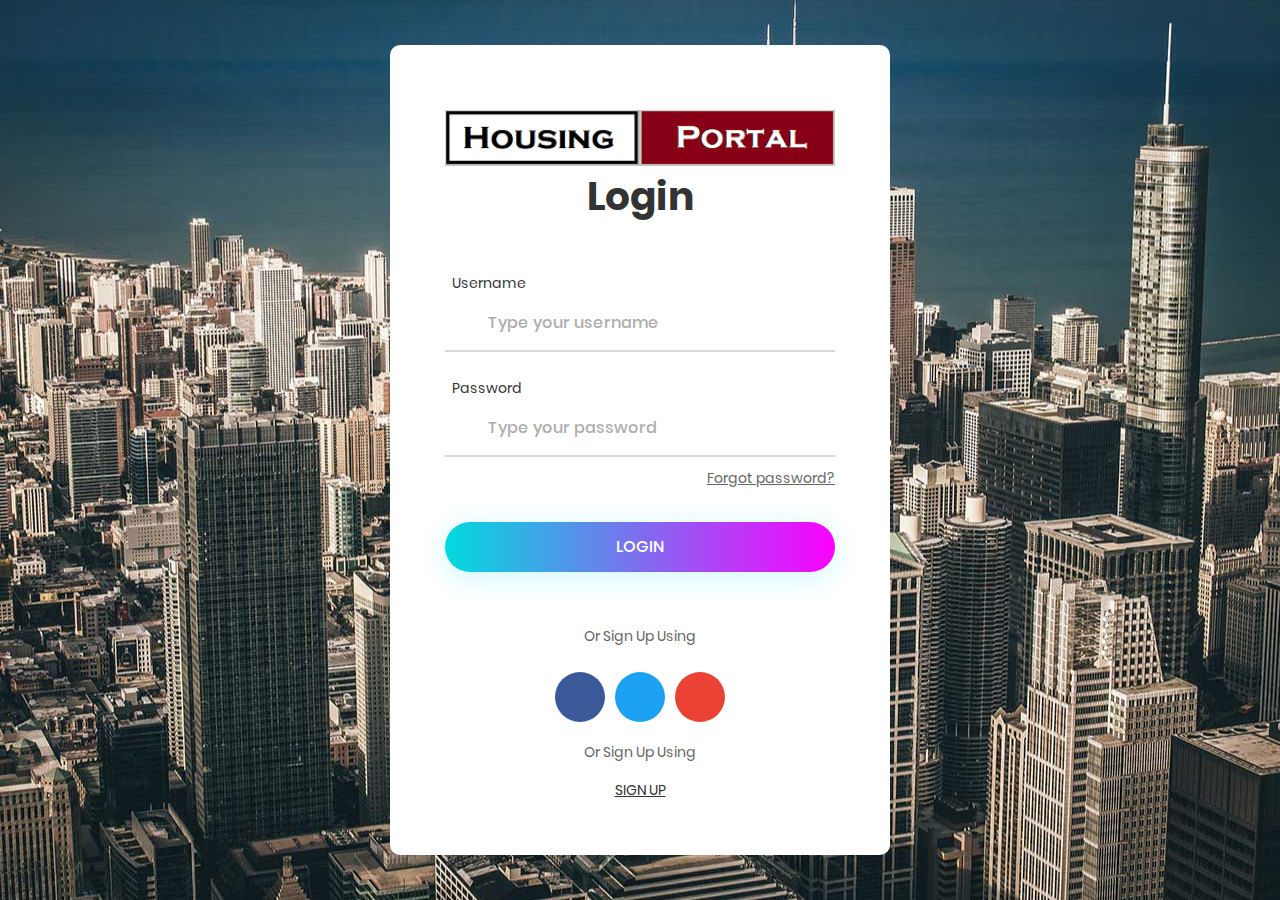
<file: login.html>
<!DOCTYPE html>
<html lang="en">
<head>
	<title>Login</title>
	<meta charset="UTF-8">
	<meta name="author" content="Jobanpreet Singh">
    <meta name="keywords" content="HTML,CSS, Javascript">
	<meta name="viewport" content="width=device-width, initial-scale=1">
	<link rel="icon" type="image/png" href="favicon.ico"/>
	<link rel="stylesheet" type="text/css" href="css/util.css">
	<link rel="stylesheet" type="text/css" href="css/main.css">
	<script src="js/jquery-3.4.1.min.js"></script>


</head>
<body>
	
	<div class="limiter">
		<div class="container-login100" style="background-image: url('images/bg-01.jpg');">
			<div class="wrap-login100 p-l-55 p-r-55 p-t-65 p-b-54">
				<form action="index.html" class="login100-form validate-form" method="post">
				<a class="logo" href="index.html"><img src="images/toplogo.png" style=" width:100%;" alt=""></a>
					<span class="login100-form-title p-b-49">
						Login
					</span>

					<div class="wrap-input100 validate-input m-b-23" data-validate = "Username is required" required>
						<span class="label-input100">Username</span>
						<input class="input100" type="text" name="username" placeholder="Type your username">
						
					</div>

					<div class="wrap-input100 validate-input" data-validate="Password is required">
						<span class="label-input100">Password</span>
						<input class="input100" type="password" name="pass" placeholder="Type your password" required>
						
					</div>
					
					
					<div class="text-right p-t-8 p-b-31">
						<a href="#">
							Forgot password?
						</a>
					</div>
					
					<div class="container-login100-form-btn">
						<div class="wrap-login100-form-btn">
							<div class="login100-form-bgbtn"></div>
							<button class="login100-form-btn" type="submit">
								Login
							</button>
						</div>
					</div>

					<div class="txt1 text-center p-t-54 p-b-20">
						<span>
							Or Sign Up Using
						</span>
					</div>

					<div class="flex-c-m">
						<a href="#" class="login100-social-item bg1">
							<i class="fa fa-facebook"></i>
						</a>

						<a href="#" class="login100-social-item bg2">
							<i class="fa fa-twitter"></i>
						</a>

						<a href="#" class="login100-social-item bg3">
							<i class="fa fa-google"></i>
						</a>
					</div>

					<div class="flex-col-c p-t-155">
						<span class="txt1 p-b-17">
							Or Sign Up Using
						</span>

						<a href="register.html" class="txt2">
							Sign Up
						</a>
					</div>
				</form>
			</div>
		</div>
	</div>
	
	

</body>
</html>
</file>
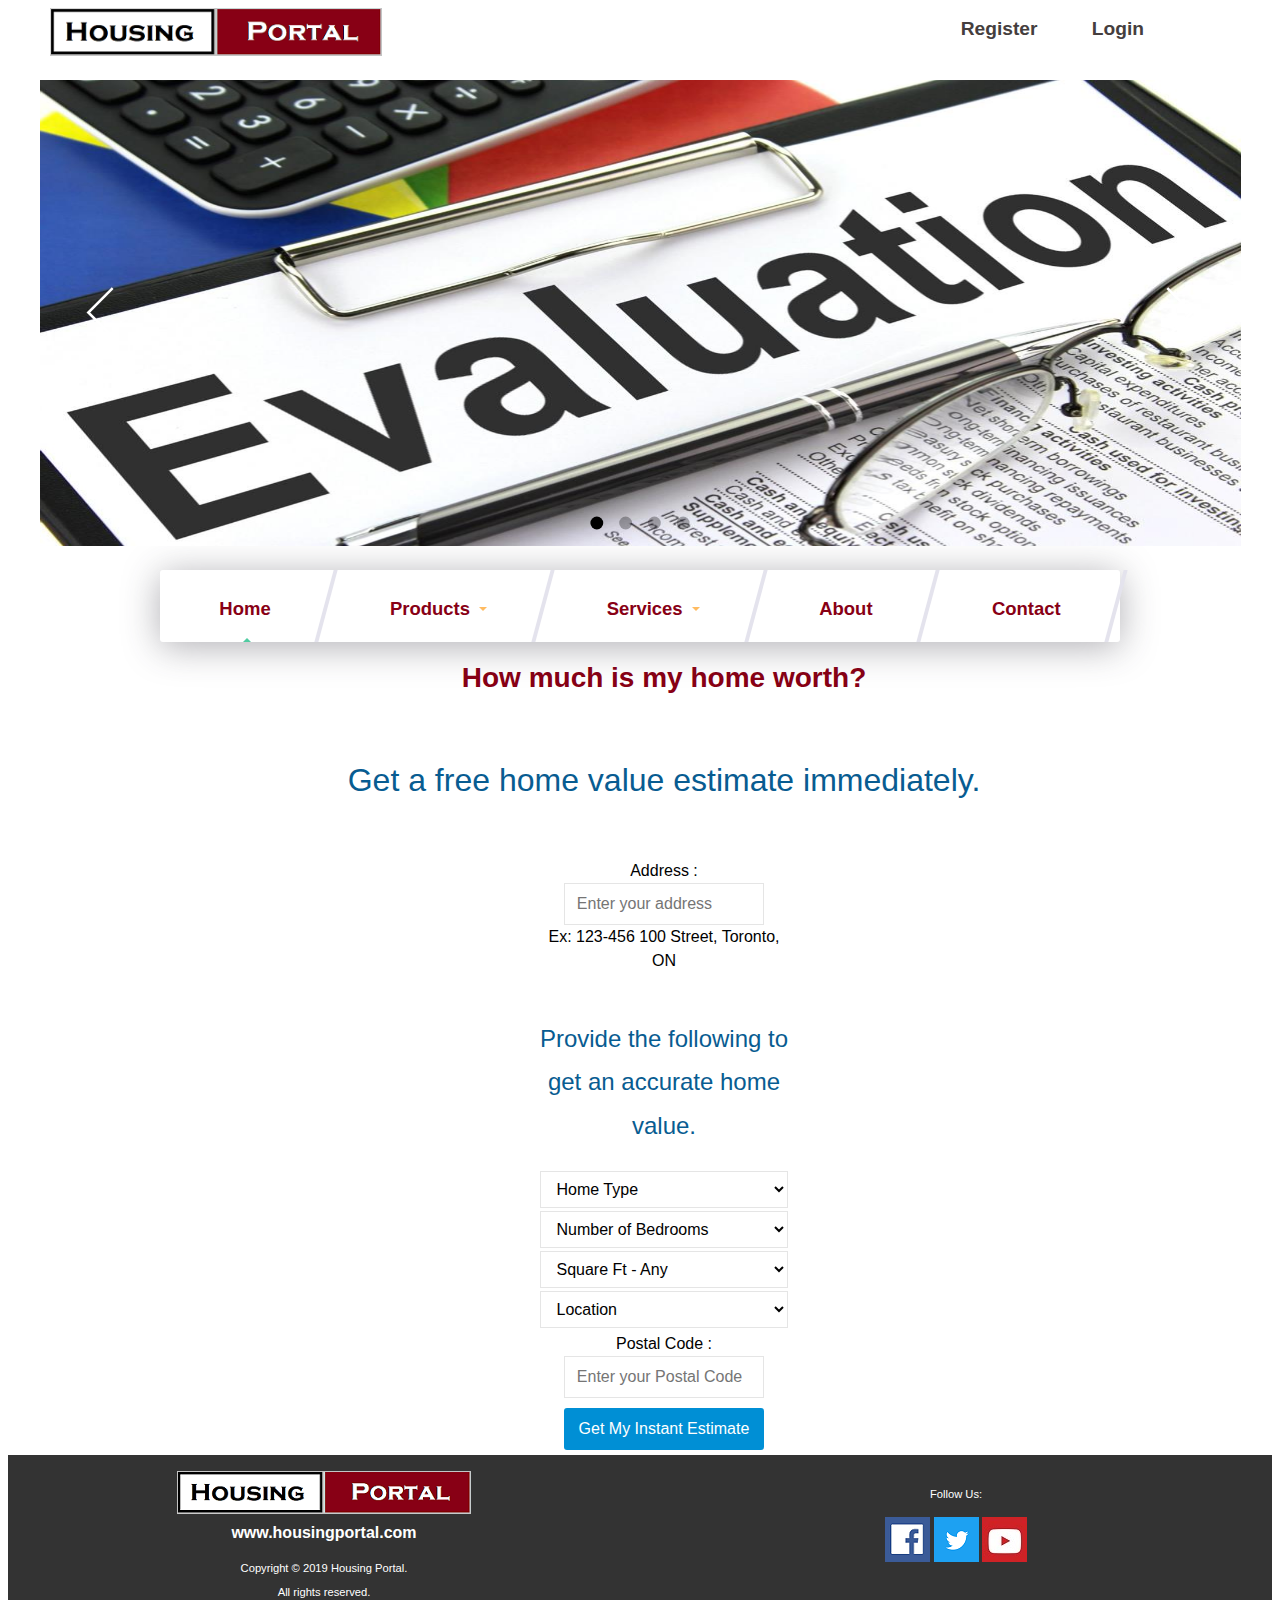
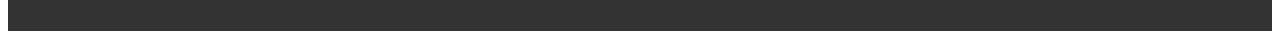
<file: propertyEval.html>
<!DOCTYPE html>
<html lang="en">

<head>
    <title>Property Evaluation</title>
    <meta charset="utf-8">
    <meta name="author" content="Gundeep Singh">
    <meta name="keywords" content="HTML,CSS">
    <meta name="description" content="Property Evaluation Page">
    <meta name="viewport" content="width=device-width, initial-scale=1">
    <link rel="icon" type="image/png" href="favicon.ico" />
    <link rel="stylesheet" type="text/css" media="screen" href="css/screen_final.css">
    <link rel="stylesheet" type="text/css" media="screen" href="css/style_bkp.css">
    <link rel="stylesheet" type="text/css" href="css/style.css">
    <link rel="stylesheet" type="text/css" href="css/nav.css">
    <link rel="stylesheet" type="text/css" href="css/slider.css">
    <script src="js/jquery-3.4.1.min.js"></script>
    <script src="js/jquery-1.11.3.min.js" type="text/javascript"></script>
    <script src="js/jssor.slider-27.5.0.min.js" type="text/javascript"></script>
    <script src="js/slider.js" type="text/javascript"></script>
</head>

<body>
    <div class="main">

        <header>
            <div class="banner">
                <div id="top">
                    <div id="logoDiv">
                        <a class="logo" href="index.html"><img src="images/toplogo.png" alt=""></a>
                    </div>
                    <div id="topmenuDiv">
                        <nav id="top-menu">
                            <ul class="menuupper">
                                <li><a href="login.html">Login</a></li>

                                <li><a id="home" href="register.html">Register</a></li>
                            </ul>
                        </nav>
                    </div>
                </div>

                <br>
                <br>
                <br>

                <div id="jssor_1" style="position:relative;margin:0 auto;top:0px;left:0px;width:980px;height:380px;overflow:hidden;visibility:hidden;">
                    <!-- Loading Screen -->
                    <div data-u="loading" class="jssorl-009-spin" style="position:absolute;top:0px;left:0px;width:100%;height:100%;text-align:center;background-color:rgba(0,0,0,0.7);">
                        <img style="margin-top:-19px;position:relative;top:50%;width:38px;height:38px;" src="img/spin.svg" />
                    </div>
                    <div data-u="slides" style="cursor:default;position:relative;top:0px;left:0px;width:980px;height:380px;overflow:hidden;">
                        <div data-p="170">
                            <img data-u="image" src="img/eval5.jpg" />
                        </div>
                        <div data-p="170">
                            <img data-u="image" src="img/eval6.jpg" />
                        </div>
                        <div data-p="170">
                            <img data-u="image" src="img/eval1.jpg" />
                        </div>
                        <div data-p="170">
                            <img data-u="image" src="img/eval4.jpg" />
                        </div>

                    </div>
                    <!-- Bullet Navigator -->
                    <div data-u="navigator" class="jssorb052" style="position:absolute;bottom:12px;right:12px;" data-autocenter="1" data-scale="0.5" data-scale-bottom="0.75">
                        <div data-u="prototype" class="i" style="width:16px;height:16px;">
                            <svg viewbox="0 0 16000 16000" style="position:absolute;top:0;left:0;width:100%;height:100%;">
                                <circle class="b" cx="8000" cy="8000" r="5800"></circle>
                            </svg>
                        </div>
                    </div>
                    <!-- Arrow Navigator -->
                    <div data-u="arrowleft" class="jssora053" style="width:55px;height:55px;top:0px;left:25px;" data-autocenter="2" data-scale="0.75" data-scale-left="0.75">
                        <svg viewbox="0 0 16000 16000" style="position:absolute;top:0;left:0;width:100%;height:100%;">
                            <polyline class="a" points="11040,1920 4960,8000 11040,14080 "></polyline>
                        </svg>
                    </div>
                    <div data-u="arrowright" class="jssora053" style="width:55px;height:55px;top:0px;right:25px;" data-autocenter="2" data-scale="0.75" data-scale-right="0.75">
                        <svg viewbox="0 0 16000 16000" style="position:absolute;top:0;left:0;width:100%;height:100%;">
                            <polyline class="a" points="4960,1920 11040,8000 4960,14080 "></polyline>
                        </svg>
                    </div>
                </div>
                <!-- #endregion Jssor Slider End -->
                <br>

                <h2 id="serviceH2">Services</h2>
                <nav class="site-navigation" role="navigation" aria-label="Main Navigation">
                    <ul class="nav">
                        <li class="menu-item active"><a href="index.html">Home</a></li>
                        <li class="menu-item-has-children"><a href="#">Products</a>
                            <ul class="sub-menu">
                                <li><a href="buyHouse.html">House</a></li>
                                <li><a href="Apartment.html">Apartment</a></li>
                                <li><a href="House.html">Commercial </a></li>
                                <li><a href="Basement.html">Basement</a></li>
                            </ul>
                        </li>
                        <li class="menu-item menu-item-has-children"><a href="#fallback-page">Services</a>
                            <ul class="sub-menu">
                                <li><a href="buy.html">Buy</a></li>
                                <li><a href="sell.html">Sell</a></li>
                                <li><a href="upcomingProjects.html">Upcoming Projects</a></li>
                                <li><a href="propertyEval.html">Property Evaluation</a></li>
                            </ul>
                        </li>
                        <li class="menu-item"><a href="about.html">About</a></li>
                        <li class="menu-item"><a href="contact.html">Contact</a></li>
						<li class="menu-item" id="loginnav"><a href="login.html">Login</a></li>

                    </ul>
                </nav>
                <script src="js/nav.js"></script>
            </div>
        </header>

        <main>
            <section class="estimate" style="display:block;">
                <div class="container">
                    <h1>How much is my home worth?</h1>
                    <h2 id="gstyle">Get a free home value estimate immediately.</h2>
                    <div class="formclass">
                        <form class="form1" id="compare" method="post" action="#form2">
                            <fieldset>
                                <span>Address :</span>
                                <input type="text" class="text-input" placeholder="Enter your address" id="address" name="address" autocomplete="off" value="" required>
                                <div class="example">Ex: 123-456 100 Street, Toronto, ON</div>
                            </fieldset>
                        </form>
                    </div>
                    <div class="secondform">
                        <form class="form2 " id="compare-search" method="post" action="#">
                            <input type="hidden" name="address"  required >
                            <fieldset>
                                <div class="input-values">
                                    <h3>Provide the following to get an accurate home value.</h3>
                                </div>
                                <div class="clearfix">
                                    <!--  <div class="col xs-col-12 sm-col-4">-->
                                    <div class="house">
                                        <div class="type">
                                            <select id="home_type" name="type" class="select" required>
                                                <option value="">Home Type</option>
                                                <option value="house">House</option>
                                                <option value="condo">Condo</option>
                                                <option value="TWNHS">Townhouse</option>
                                            </select>
                                        </div>
                                    </div>
                                    <div class="beds">
                                        <div class="number">
                                            <select name="beds" class="select" required>
                                                <option value="" selected="">Number of Bedrooms</option>
                                                <option value="1">1 Bed</option>
                                                <option value="2">2 Beds</option>
                                                <option value="3">3 Beds</option>
                                                <option value="4">4 Beds</option>
                                                <option value="5">5+ Beds</option>
                                            </select>
                                        </div>
                                    </div>
                                    <div class="area">
                                        <div class="range">
                                            <select name="sqft_range" class="select" required>
                                                <option value="">Square Ft - Any</option>
                                                <option value="0-499">0-499 sq ft</option>
                                                <option value="500-749">500-749 sq ft</option>
                                                <option value="750-1000">750-999 sq ft</option>
                                                <option value="1000-1250">1000-1249 sq ft</option>
                                                <option value="1250-1500">1250-1499 sq ft</option>
                                                <option value="1500-2000">1500-1999 sq ft</option>
                                                <option value="2000-2500">2000-2499 sq ft</option>
                                                <option value="2500-3000">2500-2999 sq ft</option>
                                                <option value="3000-3500">3000-3499 sq ft</option>
                                                <option value="3500-4000">3500-3999 sq ft</option>
                                                <option value="4000-4500">4000-4499 sq ft</option>
                                                <option value="4500-5000">4500-4999 sq ft</option>
                                                <option value="5000+">5000+ sq ft</option>
                                            </select>
                                        </div>
                                    </div>
                                    <div class="location">
                                        <div class="loc">
                                            <select name="area" class="select" required>
                                                <option value="" selected="">Location</option>
                                                <option value="0">Toronto</option>
                                                <option value="1">Mississauga</option>
                                                <option value="2">Brampton</option>
                                                <option value="3">Vaughan</option>
                                                <option value="4">Richmond Hill</option>
                                                <option value="5">North York</option>
                                            </select>
                                        </div>
                                    </div>
                                    <div class="zipcode">
                                        <div class="code">
                                            <span>Postal Code :</span>
                                            <input type="text" class="text-input" placeholder="Enter your Postal Code" id="code" name="zip" autocomplete="off" value="" required>
                                        </div>
                                    </div>
                                </div>
                            </fieldset>
                            <div class="btn">
                                <button class="button">Get My Instant Estimate</button>
                            </div>
                        </form>
                    </div>
                </div>
            </section>
        </main>
    </div>
    <footer>
        <div class="footerlogo">
            <img src="images/logonew.png" alt="Company Logo">
            <br>
            <a href="index.html">www.housingportal.com</a>
            <p class="rights">Copyright © 2019 Housing Portal.
                <br>All rights reserved.</p>
        </div>
        <div class="social">
            <p><b>Follow Us:</b></p>
            <p>
                <a href="#"><img src="images/fblogo.png" alt="Facebook Logo"></a>
                <a href="#"><img src="images/twitterIcon.jpg" alt="Facebook Logo"></a>
                <a href="#"><img src="images/youtubeIcon.jpg" alt="Facebook Logo"></a>
        </div>
    </footer>
</body>

</html>
</file>
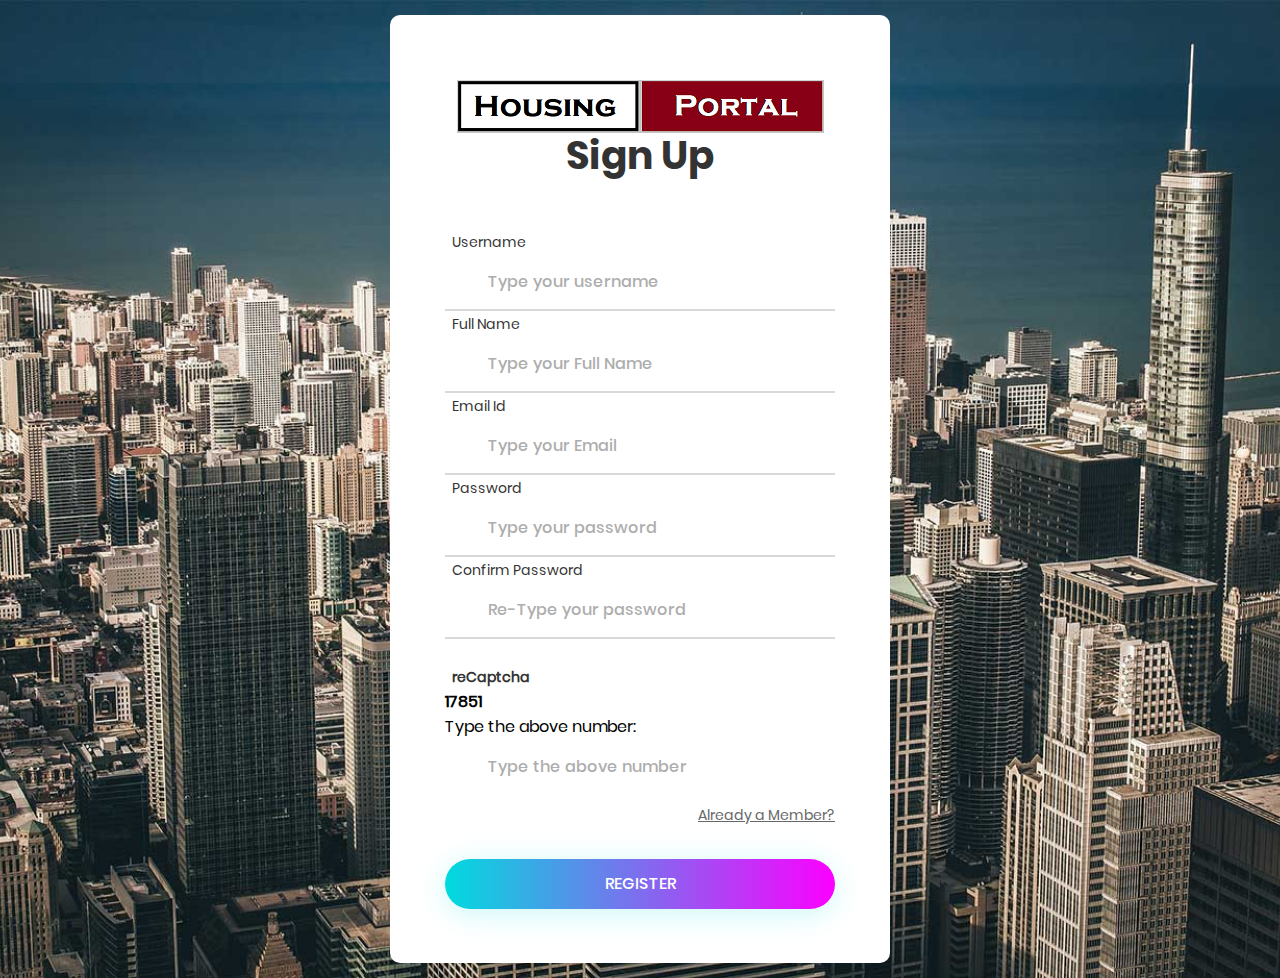
<file: register.html>
<!DOCTYPE html>
<html lang="en">
<head>
	<title>Sign Up</title>
	<meta charset="UTF-8">
	 <meta name="author" content="Jobanpreet Singh">
    <meta name="keywords" content="HTML,CSS, Javascript">
	<meta name="viewport" content="width=device-width, initial-scale=1">
	<link rel="icon" type="image/png" href="favicon.ico"/>
	<link rel="stylesheet" type="text/css" href="css/util.css">
	<link rel="stylesheet" type="text/css" href="css/main.css">
	<script src="js/jquery-3.4.1.min.js"></script>

</head>
<body>
	
	<div class="limiter">
		<div class="container-login100" style="background-image: url('images/bg-01.jpg');">
			<div class="wrap-login100 p-l-55 p-r-55 p-t-65 p-b-54">
				<form action="index.html" class="login100-form validate-form" method="post" onsubmit="return checkform(this);" class="login100-form validate-form">
				<a class="logo" href="index.html"><img src="images/toplogo.png" style="margin-left:3%;float:left;" alt=""></a>
					<span class="login100-form-title p-b-49">
						Sign Up
					</span>

					<div class="wrap-input100 validate-input" data-validate = "Username is required">
						<span class="label-input100">Username</span>
						<input class="input100" type="text" name="username" placeholder="Type your username">
						
					</div>

					<div class="wrap-input100 validate-input" data-validate="Full Name is required">
						<span class="label-input100">Full Name</span>
						<input class="input100" type="text" name="pass" placeholder="Type your Full Name">
						
					</div>
					<div class="wrap-input100 validate-input" data-validate="Email is required">
						<span class="label-input100">Email Id</span>
						<input class="input100" type="email" name="pass" placeholder="Type your Email">
						
					</div>
					
					<div class="wrap-input100 validate-input" data-validate="Password is required">
						<span class="label-input100">Password</span>
						<input class="input100" id="pass01" type="password" minlength="8" name="pass" placeholder="Type your password">
						
					</div>
					
					<div class="wrap-input100 validate-input" data-validate="Re-Password is required">
						<span class="label-input100">Confirm Password</span>
						<input class="input100" id="pass02" type="password"  name="pass" placeholder="Re-Type your password">
						
					</div>
					
					
					<br>
					<div>
					<span class="label-input100"><b>reCaptcha</b></span>
					<b><div id="CaptchaDiv"></div></b>

			<div class="capbox-inner">
		
			Type the above number:<br>
					<input type="hidden" id="txtCaptcha">
			<input class="input100" type="text" name="CaptchaInput" id="CaptchaInput" placeholder="Type the above number" >
			<p id="output"></p>
			<!--<img id="cap" src="images/cap3.jpg" style=" width:100%;" alt="">-->
			</div>
			</div>
					
					
					<div class="text-right p-t-8 p-b-31">
						<a href="login.html">
							Already a Member?
						</a>
					</div>
					
					<div class="container-login100-form-btn">
						<div class="wrap-login100-form-btn">
							<div class="login100-form-bgbtn"></div>
							<button class="login100-form-btn">
								Register
							</button>
						</div>
					</div>

					
				</form>
			</div>
		</div>
	</div>
	
	<script type="text/javascript">

// Captcha Script

function checkform(theform){
var why = "";
var output = document.getElementById("output");
var pass01 = document.getElementById("pass01").value;
var pass02 = document.getElementById("pass02").value;


if(theform.CaptchaInput.value == ""){
why += "- Please Enter CAPTCHA Code.\n";
}
if(theform.CaptchaInput.value != ""){

if(ValidCaptcha(theform.CaptchaInput.value) == false){

why += "- The CAPTCHA Code Does Not Match.\n";
output.innerHTML = "The CAPTCHA Code Does Not Match.";

} else {

if( pass01 != pass02) {
why += "- The Password Doesn't Match";
output.innerHTML = "The Password Doesn't Match.";

}

}


}
if(why != ""){




return false;
}
}

var a = Math.ceil(Math.random() * 9)+ '';
var b = Math.ceil(Math.random() * 9)+ '';
var c = Math.ceil(Math.random() * 9)+ '';
var d = Math.ceil(Math.random() * 9)+ '';
var e = Math.ceil(Math.random() * 9)+ '';

var code = a + b + c + d + e;
document.getElementById("txtCaptcha").value += code;
document.getElementById("CaptchaDiv").innerHTML = code;

// Validate input against the generated number
function ValidCaptcha(){
var str1 = removeSpaces(document.getElementById('txtCaptcha').value);
var str2 = removeSpaces(document.getElementById('CaptchaInput').value);

if (str1 == str2){

return true;
}else{

return false;
}
}

// Remove the spaces from the entered and generated code
function removeSpaces(string){
return string.split(' ').join('');
}
</script>
	

	<div id="dropDownSelect1"></div>

	<script src="js/main.js"></script>

</body>
</html>
</file>
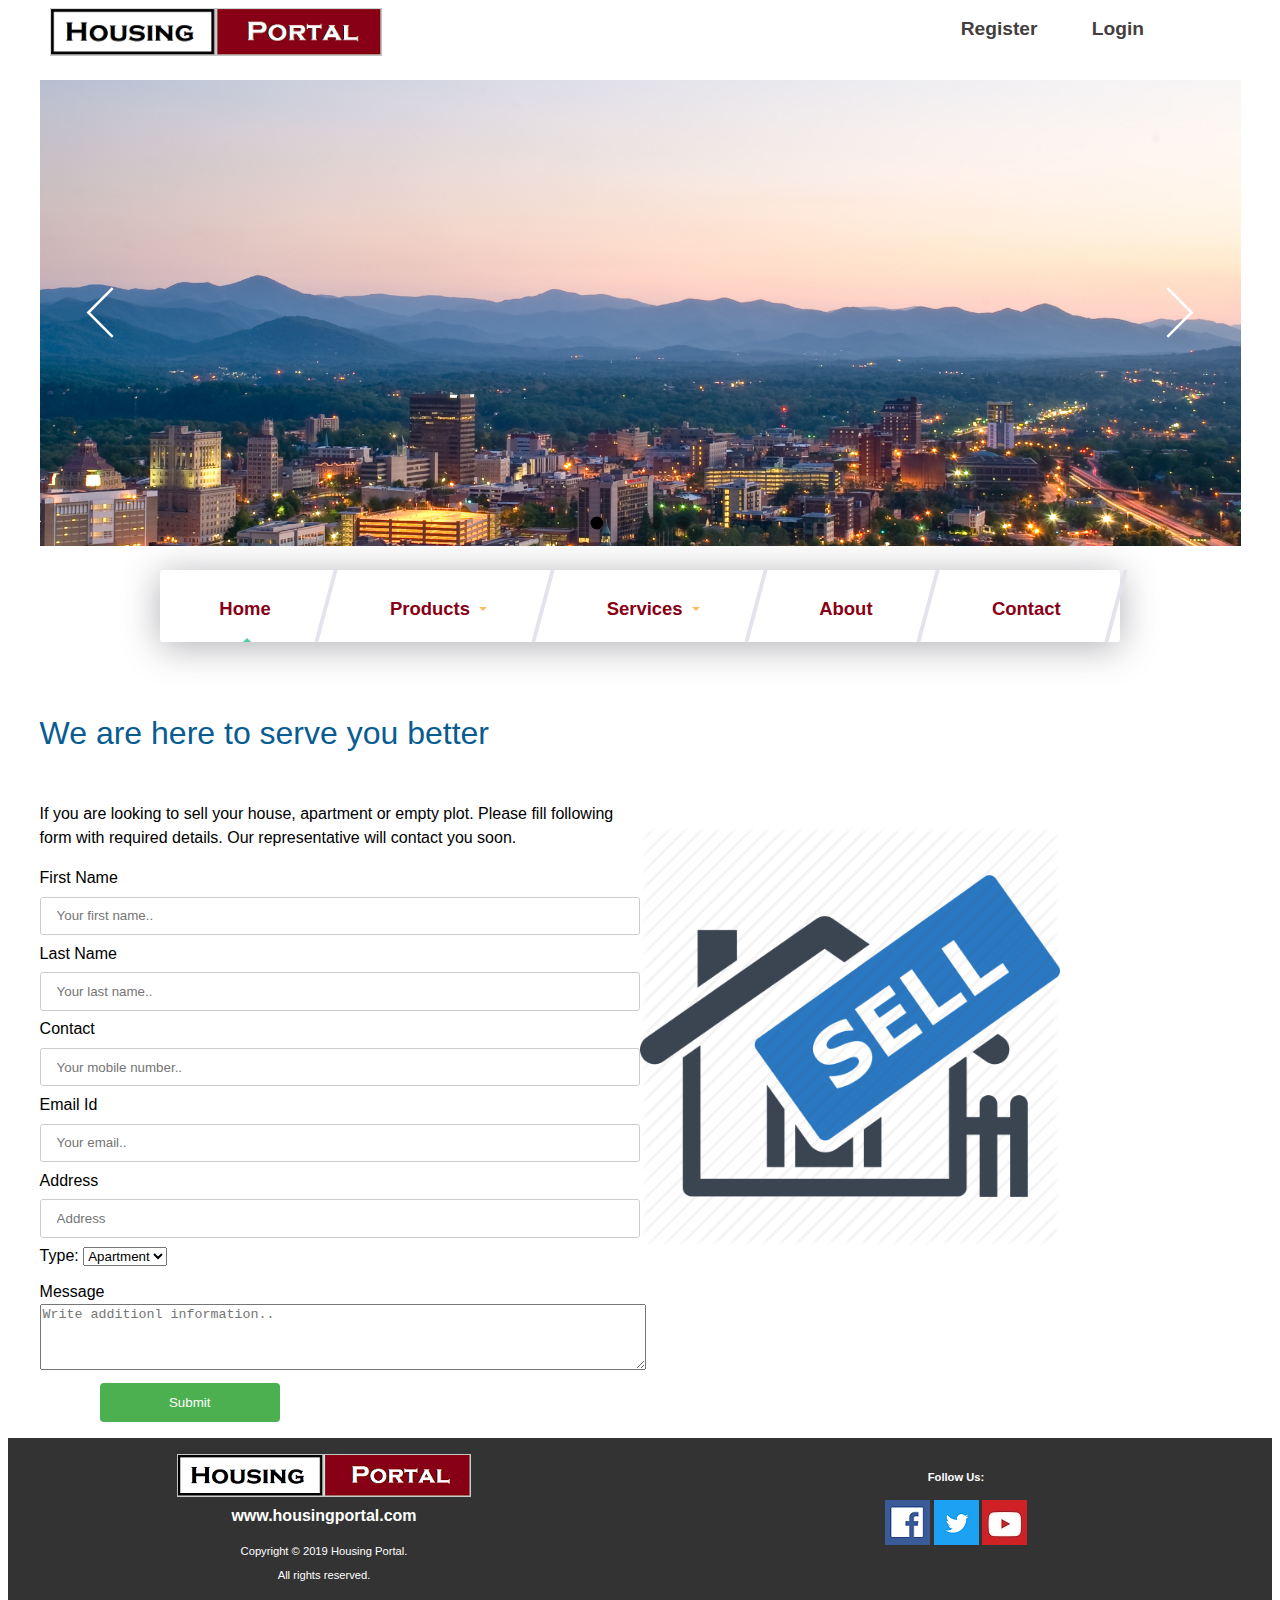
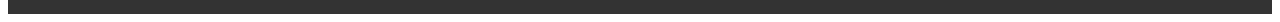
<file: sell.html>
<!DOCTYPE html>
<html lang="en">

<head>
    <title>Sell Property</title>
    <meta charset="utf-8">
    <meta name="author" content="Haramdeep Singh">
    <meta name="keywords" content="HTML,CSS,JavaScript">
    <meta name="description" content="Sell Page">
    <meta name="viewport" content="width=device-width, initial-scale=1">
    <link rel="icon" type="image/png" href="favicon.ico" />
    <link rel="stylesheet" type="text/css" href="css/styleTemplate.css">
    <link rel="stylesheet" type="text/css" href="css/formStyles.css">
    <link rel="stylesheet" type="text/css" href="css/style.css">
    <link rel="stylesheet" type="text/css" href="css/nav.css">
    <link rel="stylesheet" type="text/css" href="css/slider.css">
    <script src="js/jquery-3.4.1.min.js"></script>
    <script src="js/jquery-1.11.3.min.js" type="text/javascript"></script>
    <script src="js/jssor.slider-27.5.0.min.js" type="text/javascript"></script>
    <script src="js/slider.js" type="text/javascript"></script>
</head>

<body>
    <div class="main">

        <header>
            <div class="banner">
                <div id="top">
                    <div id="logoDiv">
                        <a class="logo" href="index.html"><img src="images/toplogo.png" alt=""></a>
                    </div>
                    <div id="topmenuDiv">
                        <nav id="top-menu">
                            <ul class="menuupper">
                                <li><a href="login.html">Login</a></li>

                                <li><a id="home" href="register.html">Register</a></li>
                            </ul>
                        </nav>
                    </div>
                </div>

                <br>
                <br>
                <br>

                <div id="jssor_1" style="position:relative;margin:0 auto;top:0px;left:0px;width:980px;height:380px;overflow:hidden;visibility:hidden;">
                    <!-- Loading Screen -->
                    <div data-u="loading" class="jssorl-009-spin" style="position:absolute;top:0px;left:0px;width:100%;height:100%;text-align:center;background-color:rgba(0,0,0,0.7);">
                        <img style="margin-top:-19px;position:relative;top:50%;width:38px;height:38px;" src="img/spin.svg" />
                    </div>
                    <div data-u="slides" style="cursor:default;position:relative;top:0px;left:0px;width:980px;height:380px;overflow:hidden;">
                        <div data-p="170">
                            <img data-u="image" src="img/banner4.jpg" />

                        </div>
                        <div data-p="170">
                            <img data-u="image" src="img/s2.jpg" />

                        </div>
                        <div data-p="170">
                            <img data-u="image" src="img/s4.png" />

                        </div>
                        <div data-p="170">
                            <img data-u="image" src="img/banner13.png" />

                        </div>
                    </div>
                    <!-- Bullet Navigator -->
                    <div data-u="navigator" class="jssorb052" style="position:absolute;bottom:12px;right:12px;" data-autocenter="1" data-scale="0.5" data-scale-bottom="0.75">
                        <div data-u="prototype" class="i" style="width:16px;height:16px;">
                            <svg viewbox="0 0 16000 16000" style="position:absolute;top:0;left:0;width:100%;height:100%;">
                                <circle class="b" cx="8000" cy="8000" r="5800"></circle>
                            </svg>
                        </div>
                    </div>
                    <!-- Arrow Navigator -->
                    <div data-u="arrowleft" class="jssora053" style="width:55px;height:55px;top:0px;left:25px;" data-autocenter="2" data-scale="0.75" data-scale-left="0.75">
                        <svg viewbox="0 0 16000 16000" style="position:absolute;top:0;left:0;width:100%;height:100%;">
                            <polyline class="a" points="11040,1920 4960,8000 11040,14080 "></polyline>
                        </svg>
                    </div>
                    <div data-u="arrowright" class="jssora053" style="width:55px;height:55px;top:0px;right:25px;" data-autocenter="2" data-scale="0.75" data-scale-right="0.75">
                        <svg viewbox="0 0 16000 16000" style="position:absolute;top:0;left:0;width:100%;height:100%;">
                            <polyline class="a" points="4960,1920 11040,8000 4960,14080 "></polyline>
                        </svg>
                    </div>
                </div>
                <!-- #endregion Jssor Slider End -->
                <br>

                <h2 id="serviceH2">Services</h2>
                <nav class="site-navigation" role="navigation" aria-label="Main Navigation">
                    <ul class="nav">
                        <li class="menu-item active"><a href="index.html">Home</a></li>
                        <li class="menu-item-has-children"><a href="#">Products</a>
                            <ul class="sub-menu">
                                <li><a href="buyHouse.html">House</a></li>
                                <li><a href="Apartment.html">Apartment</a></li>
                                <li><a href="House.html">Commercial </a></li>
                                <li><a href="Basement.html">Basement</a></li>
                            </ul>
                        </li>
                        <li class="menu-item menu-item-has-children"><a href="#fallback-page">Services</a>
                            <ul class="sub-menu">
                                <li><a href="buy.html">Buy</a></li>
                                <li><a href="sell.html">Sell</a></li>
                                <li><a href="upcomingProjects.html">Upcoming Projects</a></li>
                                <li><a href="propertyEval.html">Property Evaluation</a></li>
                            </ul>
                        </li>
                        <li class="menu-item"><a href="about.html">About</a></li>
                        <li class="menu-item"><a href="contact.html">Contact</a></li>
						<li class="menu-item" id="loginnav"><a href="login.html">Login</a></li>

                    </ul>
                </nav>
                <script src="js/nav.js"></script>
            </div>
        </header>
        <br>

        <main id="sellMain">
            <div id="sellContent">
                <h2>We are here to serve you better</h2>
                <p>If you are looking to sell your house, apartment or empty plot. Please fill following form with required details. Our representative will contact you soon.</p>
                <div id="sellContainer">
                    <form id="sellForm" action="index.html" onSubmit="Success()">
                        <label for="fname">First Name</label>
                        <input type="text" id="fname" name="firstname" placeholder="Your first name.." size="90" required>
                        <label for="lname">Last Name</label>
                        <input type="text" id="lname" name="lastname" placeholder="Your last name.." required>
                        <label for="Contact">Contact</label>
                        <input type="text" id="Contact" name="Contact" placeholder="Your mobile number.." minlength="10" maxlength="13" required>
                        <label for="Email">Email Id</label>
                        <input type="email" id="Email" name="Email" placeholder="Your email.." required>
                        <label for="Address">Address</label>
                        <input type="text" id="Address" name="Address" placeholder="Address" required> Type:
                        <select>
                            <option value="Apartment">Apartment</option>
                            <option value="House">House</option>
                            <option value="Plot">Plot</option>
                        </select>
                        <br>
                        <label for="Message">Message</label>
                        <textarea id="Message" name="Message" rows="4" placeholder="Write additionl information.." required></textarea>
                        <input type="submit" value="Submit">
                    </form>
                </div>
            </div>
            <div id="sellImage">
                <img src="images/sellhouse.png" alt="Sell House Image">
            </div>
        </main>
    </div>
    <footer>
        <div class="footerlogo">
            <img src="images/logonew.png" alt="Company Logo">
            <br>
            <a href="index.html">www.housingportal.com</a>
            <p class="rights">Copyright © 2019 Housing Portal.
                <br>All rights reserved.</p>
        </div>
        <div class="social">
            <p class="follow"><b>Follow Us:</b></p>
            <p>
                <a href="#"><img src="images/fblogo.png" alt="Facebook Logo"></a>
                <a href="#"><img src="images/twitterIcon.jpg" alt="Facebook Logo"></a>
                <a href="#"><img src="images/youtubeIcon.jpg" alt="Facebook Logo"></a>
            </p>
        </div>
    </footer>
    <script>
        function Success() {
            alert("Submitted Successfully, We will contact you soon. Have a Good Day !!");
        }
    </script>
</body>

</html>
</file>
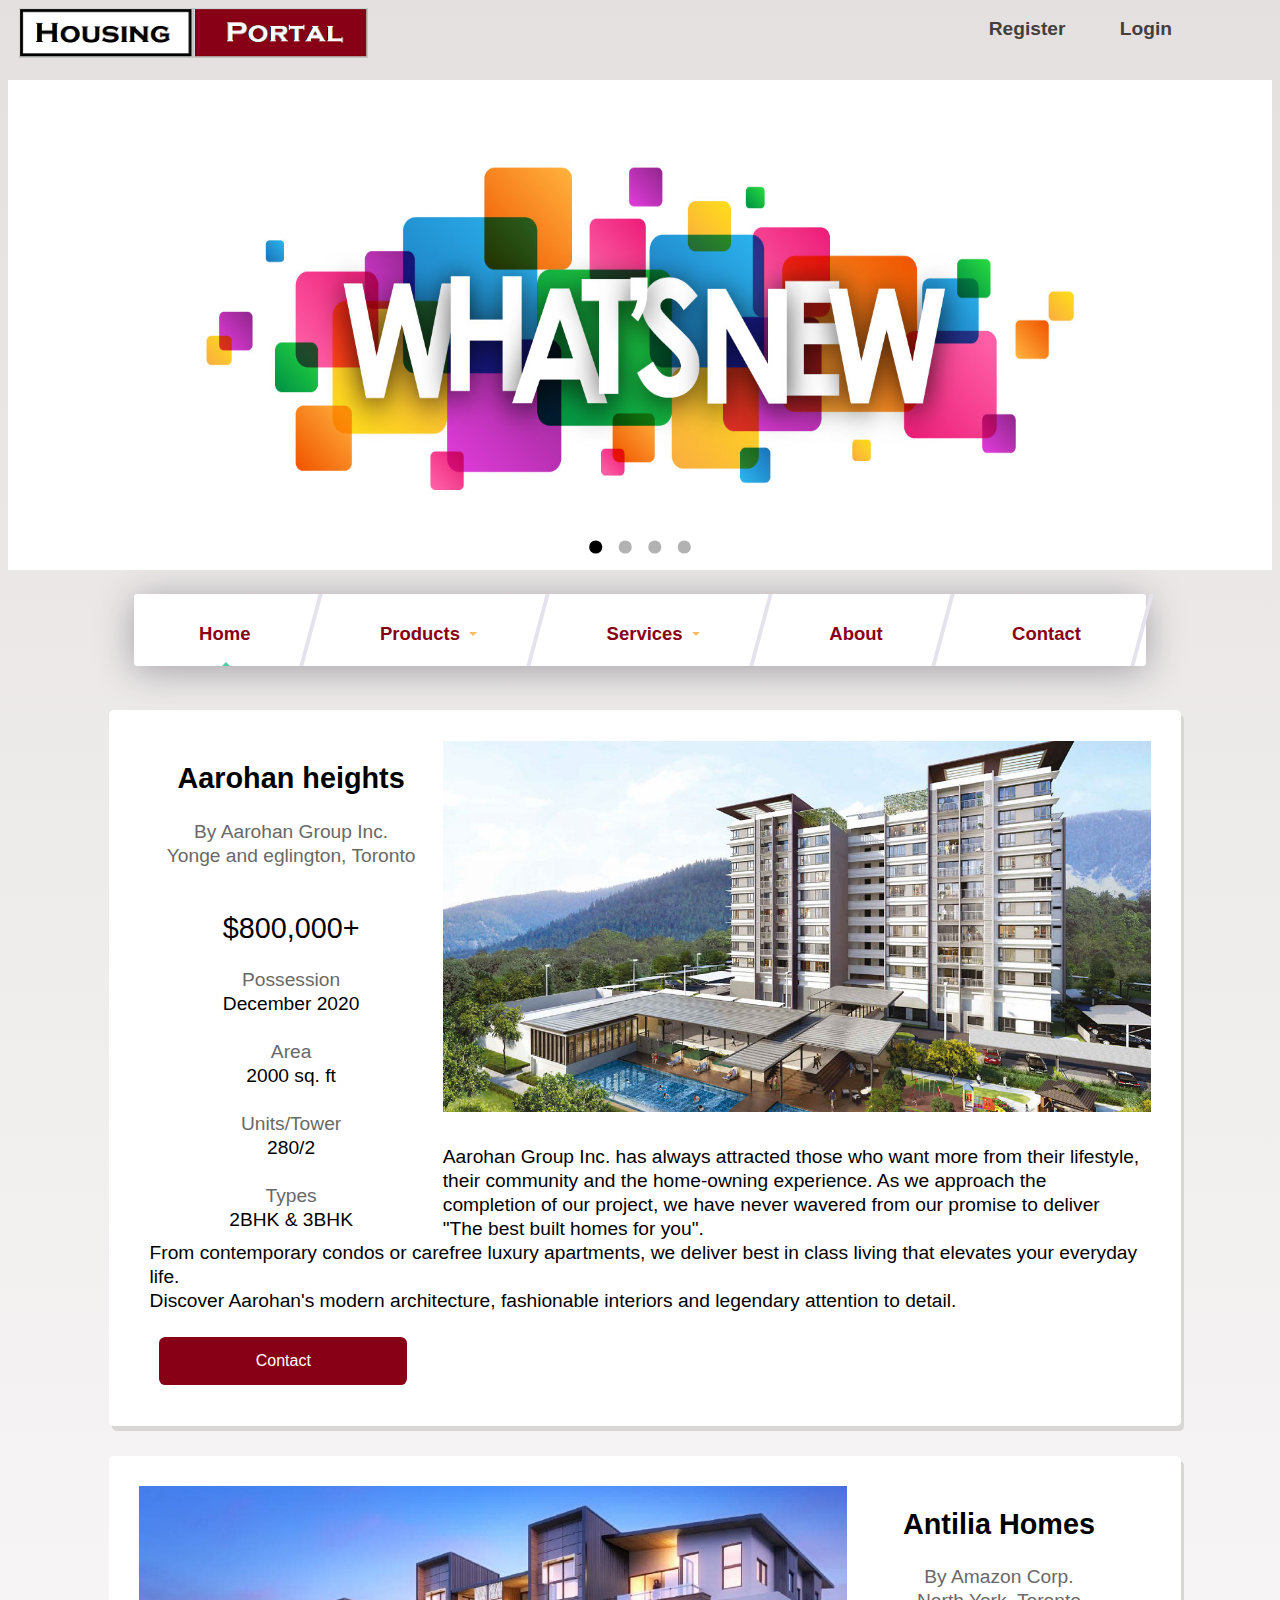
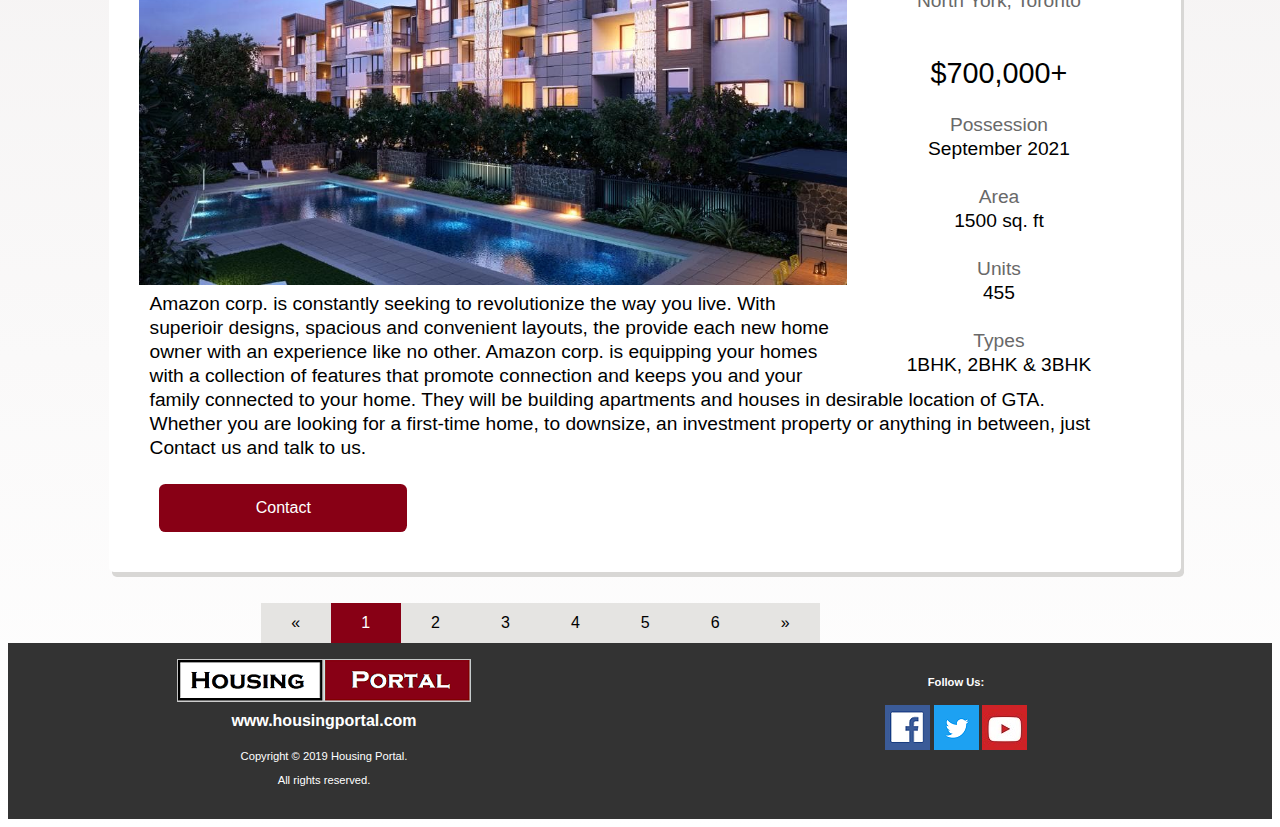
<file: upcomingProjects.html>
<!DOCTYPE html>
<html lang="en">

<head>
    <title>Upcoming Projects</title>
    <meta charset="utf-8">
    <meta name="author" content="Jobanpreet Singh">
    <meta name="keywords" content="HTML,CSS, Javascript">
    <meta name="description" content="Upcoming Projects Page">
    <meta name="viewport" content="width=device-width, initial-scale=1">
    <link rel="icon" type="image/png" href="favicon.ico" />
    <link rel="stylesheet" type="text/css" media="screen" href="css/stylet.css">
    <link rel="stylesheet" type="text/css" media="screen" href="css/styleTemplate.css">
    <link rel="stylesheet" type="text/css" href="css/style.css">
    <link rel="stylesheet" type="text/css" href="css/nav.css">
    <link rel="stylesheet" type="text/css" href="css/slider.css">
    <script src="js/jquery-3.4.1.min.js"></script>
    <script src="js/jquery-1.11.3.min.js" type="text/javascript"></script>
    <script src="js/jssor.slider-27.5.0.min.js" type="text/javascript"></script>
    <script src="js/slider.js" type="text/javascript"></script>
</head>

<body>
    <div class="main">

        <header>
            <div class="banner">
                <div id="top">
                    <div id="logoDiv">
                        <a class="logo" href="index.html"><img src="images/toplogo.png" alt=""></a>
                    </div>
                    <div id="topmenuDiv">
                        <nav id="top-menu">
                            <ul class="menuupper">
                                <li><a href="login.html">Login</a></li>

                                <li><a id="home" href="register.html">Register</a></li>
                            </ul>
                        </nav>
                    </div>
                </div>

                <br>
                <br>
                <br>

                <div id="jssor_1" style="position:relative;margin:0 auto;top:0px;left:0px;width:980px;height:380px;overflow:hidden;visibility:hidden;">
                    <!-- Loading Screen -->
                    <div data-u="loading" class="jssorl-009-spin" style="position:absolute;top:0px;left:0px;width:100%;height:100%;text-align:center;background-color:rgba(0,0,0,0.7);">
                        <img style="margin-top:-19px;position:relative;top:50%;width:38px;height:38px;" src="img/spin.svg" />
                    </div>
                    <div data-u="slides" style="cursor:default;position:relative;top:0px;left:0px;width:980px;height:380px;overflow:hidden;">
                        <div data-p="170">
                            <img data-u="image" src="img/up1.jpg" />

                        </div>
                        <div data-p="170">
                            <img data-u="image" src="img/up2.jpg" />

                        </div>
                        <div data-p="170">
                            <img data-u="image" src="img/up3.jpg" />

                        </div>
                        <div data-p="170">
                            <img data-u="image" src="img/up4.jpg" />

                        </div>
                    </div>
                    <!-- Bullet Navigator -->
                    <div data-u="navigator" class="jssorb052" style="position:absolute;bottom:12px;right:12px;" data-autocenter="1" data-scale="0.5" data-scale-bottom="0.75">
                        <div data-u="prototype" class="i" style="width:16px;height:16px;">
                            <svg viewbox="0 0 16000 16000" style="position:absolute;top:0;left:0;width:100%;height:100%;">
                                <circle class="b" cx="8000" cy="8000" r="5800"></circle>
                            </svg>
                        </div>
                    </div>
                    <!-- Arrow Navigator -->
                    <div data-u="arrowleft" class="jssora053" style="width:55px;height:55px;top:0px;left:25px;" data-autocenter="2" data-scale="0.75" data-scale-left="0.75">
                        <svg viewbox="0 0 16000 16000" style="position:absolute;top:0;left:0;width:100%;height:100%;">
                            <polyline class="a" points="11040,1920 4960,8000 11040,14080 "></polyline>
                        </svg>
                    </div>
                    <div data-u="arrowright" class="jssora053" style="width:55px;height:55px;top:0px;right:25px;" data-autocenter="2" data-scale="0.75" data-scale-right="0.75">
                        <svg viewbox="0 0 16000 16000" style="position:absolute;top:0;left:0;width:100%;height:100%;">
                            <polyline class="a" points="4960,1920 11040,8000 4960,14080 "></polyline>
                        </svg>
                    </div>
                </div>
                <!-- #endregion Jssor Slider End -->
                <br>

                <h2 id="serviceH2">Services</h2>
                <nav class="site-navigation" role="navigation" aria-label="Main Navigation">
                    <ul class="nav">
                        <li class="menu-item active"><a href="index.html">Home</a></li>
                        <li class="menu-item-has-children"><a href="#">Products</a>
                            <ul class="sub-menu">
                                <li><a href="buyHouse.html">House</a></li>
                                <li><a href="Apartment.html">Apartment</a></li>
                                <li><a href="House.html">Commercial </a></li>
                                <li><a href="Basement.html">Basement</a></li>
                            </ul>
                        </li>
                        <li class="menu-item menu-item-has-children"><a href="#fallback-page">Services</a>
                            <ul class="sub-menu">
                                <li><a href="buy.html">Buy</a></li>
                                <li><a href="sell.html">Sell</a></li>
                                <li><a href="upcomingProjects.html">Upcoming Projects</a></li>
                                <li><a href="propertyEval.html">Property Evaluation</a></li>
                            </ul>
                        </li>
                        <li class="menu-item"><a href="about.html">About</a></li>
                        <li class="menu-item"><a href="contact.html">Contact</a></li>
						<li class="menu-item" id="loginnav"><a href="login.html">Login</a></li>

                    </ul>
                </nav>
                <script src="js/nav.js"></script>
            </div>
        </header>
        <br>

        <section id="content">
            <div class="pr1" style="margin-top:2%">
                <div class="detai">
                    <h4><span class="ttl">Aarohan heights</span></h4> By Aarohan Group Inc.
                    <br> Yonge and eglington, Toronto
                    <br>
                    <br>
                    <br>
                    <span class="ttl">  $800,000+</span>
                    <br>
                    <br>
                    <div>Possession
                        <br>
                        <span class="blck">  December 2020 </span>
                        <br>
                        <br> Area
                        <br>
                        <span class="blck">  2000 sq. ft </span>
                        <br>
                        <br> Units/Tower
                        <br>
                        <span class="blck">  280/2</span>
                        <br>
                        <br> Types
                        <br>
                        <span class="blck">  2BHK & 3BHK</span>
                    </div>
                </div>
                <div class="im">
                    <img src="images/up1.jpg" style="max-width:100%;" alt="">
                </div>
                <div class="mor">
                    Aarohan Group Inc. has always attracted those who want more from their lifestyle, their community and the home-owning experience. As we approach the completion of our project, we have never wavered from our promise to deliver "The best built homes for you".
                    <br> From contemporary condos or carefree luxury apartments, we deliver best in class living that elevates your everyday life.
                    <br> Discover Aarohan's modern architecture, fashionable interiors and legendary attention to detail.
                    <br>
                    <br>
                    <div class="contact">
                        <button class="bts1">Contact</button>
                        <br> </div>
                </div>
            </div>
            <!--second ad-->
            <div class="pr1">
                <div class="detai2">
                    <h4> <span class="ttl">Antilia Homes</span></h4> By Amazon Corp.
                    <br> North York, Toronto
                    <br>
                    <br>
                    <br>
                    <span class="ttl">  $700,000+</span>
                    <br>
                    <br>
                    <div>Possession
                        <br>
                        <span class="blck">  September 2021 </span>
                        <br>
                        <br> Area
                        <br>
                        <span class="blck">  1500 sq. ft </span>
                        <br>
                        <br> Units
                        <br>
                        <span class="blck">  455</span>
                        <br>
                        <br> Types
                        <br>
                        <span class="blck">  1BHK, 2BHK & 3BHK</span>
                    </div>
                </div>
                <div class="im2">
                    <img src="images/up2.jpg" style="max-width:100%;" alt="">
                </div>
                <div class="mor">
                    Amazon corp. is constantly seeking to revolutionize the way you live. With superioir designs, spacious and convenient layouts, the provide each new home owner with an experience like no other. Amazon corp. is equipping your homes with a collection of features that promote connection and keeps you and your family connected to your home. They will be building apartments and houses in desirable location of GTA.
                    <br> Whether you are looking for a first-time home, to downsize, an investment property or anything in between, just Contact us and talk to us.
                    <br>
                    <br>
                    <div class="contact">
                        <button class="bts1">Contact</button>
                        <br> </div>
                </div>
            </div>
            <!-- Pagination-->
            <div class="pagination">
                <a href="#">&laquo;</a>
                <a class="actives" href="#">1</a>
                <a href="#">2</a>
                <a href="#">3</a>
                <a href="#">4</a>
                <a href="#">5</a>
                <a href="#">6</a>
                <a href="#">&raquo;</a>
            </div>
        </section>
    </div>
    <!--==============================footer=================================-->
    <footer>
        <div class="footerlogo">
            <img src="images/logonew.png" alt="Company Logo">
            <br>
            <a href="index.html">www.housingportal.com</a>
            <p class="rights">Copyright © 2019 Housing Portal.
                <br>All rights reserved.</p>
        </div>
        <div class="social">
            <p><b>Follow Us:</b></p>
            <p>
                <a href="#"><img src="images/fblogo.png" alt="Facebook Logo"></a>
                <a href="#"><img src="images/twitterIcon.jpg" alt="Facebook Logo"></a>
                <a href="#"><img src="images/youtubeIcon.jpg" alt="Facebook Logo"></a>
            </p>
        </div>
    </footer>
</body>

</html>
</file>
<file: css/stylet.css>
.bts1 {
     background-color: #880015;
     border: none;
     color: white;
     padding: 15px ;
     text-align: center;
     text-decoration: none;
     display: inline-block;
     font-size: 16px;
     margin-left:1%;
     cursor: pointer;
     width: 25%;
     border-radius:0.4em;
}
 body {
     font:14px/25px Arial, Helvetica, sans-serif;
     color:#000000;
     background-image: linear-gradient(#E5E0E0, white);
}
 .button123 {
     background-color: #880015;
     border: none;
     color: white;
     padding: 15px 32px;
     text-align: center;
     text-decoration: none;
     display: inline-block;
     font-size: 16px;
     margin-left:30%;
     cursor: pointer;
     border:1.5px solid #2F4F4F;
     margin-top:1%;
     border-radius:0.6em;
}
 .button124 {
     background-color:#D3D3D3;
     border: none;
     color: black;
     padding: 15px 32px;
     text-align: center;
     text-decoration: none;
     display: inline-block;
     font-size: 16px;
     margin-left:10%;
     cursor: pointer;
     border:1.5px solid #2F4F4F;
     margin-top:1%;
     border-radius:0.6em;
}
 #clrr{
     color: black;
     background-color:#D3D3D3;
}
 #clr1{
     color: white;
     background-color:#880015;
}
 .apban{
     margin:0 auto;
}
 .banner{
     height:40%;
     width:100%;
}
/* buy apartment / home css */
 .aps {
     margin-left:10%;
     margin-right:10%;
     background-color: #fff;
     font-size:1.0em;
     font-weight:bold;
     padding:1%;
     width:80%;
     #border:0.5px solid #2F4F4F;
     border-radius:0.4em;
	 box-shadow:3px 5px #d8d7d5;
}
 .propname{
     padding:1%;
     padding-left:0%;
}
 .price{
     float:right;
     font-size:1.2em;
}
 .sub{
     color: #696969;
     font-size:0.75em;
}
 .det{
     background-color: #dcdcdc30;
     width:100%;
     margin:1%;
}
 .img1{
     border:2px solid #021a40;
     width:30%;
     height:30%;
     float:left;
}
 .features{
     color:#2F4F4F;
}
 .feat4, .feat1, .feat2, .feat3{
     float:right;
     margin-left:1.5%;
     width:15%;
     height:1%;
}
 .amen{
}
 .val{
     color:black;
}
 .contact{
     color:blue;
     text-decoration: underline;
}
 .contact span{
     color:black;
}
/***************** Paginaton********/
 .pagination{
     margin-left:25%;
     margin-top:1%;
}
 .pagination a {
     text-align:center;
     width:5%;
     font-size:1em;
     color: black;
     float: left;
     padding: 8px 16px;
     text-decoration: none;
     transition: background-color .3s;
     background-color: #E5E4E2;
}
 a.actives{
     background-color: #880015;
     color: white;
}
 .pagination a:hover{
     background-color: #880015;
     color: white;
}
 .pagination a:active, .actives{
     background-color: #880015;
     color: white;
}
/*****************sidebar*******/
 .sidebar {
     border:2px solid #2F4F4F;
     position:absolute;
     top:80%;
	 margin-top:11%;
     bottom:0;
     right:0;
     width:25%;
     height:140%;
     background:#ffffff;
     padding-left:1%;
     border-radius:0.4em;
}
 .hot{
     background-color:#ffffff;
     color:red;
     font-size:1.5em;
     height:4%;
     padding-top:5%;
     padding-left:15%;
}
 .amn1{
     padding-left:33%;
}
 .start{
     background-color:#E9967A;
     height:5%;
     font-size:1.2em;
     padding-top:5%;
     padding-left:5%;
}
 .sdbr{
     width:90%;
	margin-left:3%;
}
/*********** Upcoming projects ***********/
 .pr1{
     overflow: hidden;
     margin-left:10%;
     padding:3%;
     width:100%;	 
     margin-bottom:3%;
     border-radius:0.3em;
     #border:2px solid #2F4F4F;
	 box-shadow:3px 5px #d8d7d5;
     background-color: #ffffff;
}
 .blck{
     color:black;
}
 .ttl{
     color:black;
     font-size:1.5em;
}
 .detai{
     float:left;
     width:30%;
     color:#696969;
     font-size:1.2em;
     text-align:center;
     height:100%;
}
 .detai2{
     float:right;
     width:30%;
     color:#696969;
     font-size:1.2em;
     text-align:center;
     height:100%;
}
 .im{
     width:70%;
     float:right;
     max-height:100%;
}
 .im2{
     width:70%;
     float:left;
     max-height:100%;
}
 .mor{
     padding:1%;
     padding-top:40%;
     font-size:1.2em;
}
/****************************footer************************/
 footer {
     width:100%;
     position:relative;
     overflow:hidden;
     text-align:center;
     padding:32px 0 45px 0;
     background:#131313;
}
 footer p, footer a {
     color:#939393;
}
 footer a:hover {
     text-decoration:underline;
}
/****************************mobile phone layout************************/
 @media only screen and (max-width: 860px) {
	 .pr1{
    
   margin-left:0%;
     width:100%;
	 }	 
     .sidebar{
         display:none;
    }
     .price{
         float:none;
         font-size:1.2em;
    }
     .feat1, .feat3{
         float:none;
         margin-top:3%;
         margin-left:5%;
         width:20%;
         height:1%;
    }
     .feat2, .feat4{
         margin-right:30%;
    }
     .feat2{
        margin-top:3%;
    }
     .img1{
         float:left;
         border:2px solid #021a40;
         width:97%;
    }
     .aps {
         margin-left:5%;
         margin-right:5%;
         background-color: #D3D3D3;
         font-size:1.1em;
         font-weight:bold;
         padding:1%;
         width:90%;
         border:1.5px solid #2F4F4F;
    }
     .amn1{
         padding-left:0;
    }
     .sett{
         display:none;
    }
     .amen{
        
         width:100%;
         font-size:0.90em;
    }
     .pagination{
         margin-left: 5%;
    }
    /*********UpcomingProjects******/
     .detai{
         float:none;
         width:100%;
    }
     .im{
         width:100%;
         border:1.5px solid #2F4F4F;
         margin-top:5%;
         margin-bottom:5%;
    }
     .detai2{
         float:none;
         width:100%;
    }
     .im2{
         width:100%;
         border:1.5px solid #2F4F4F;
         margin-top:5%;
         margin-bottom:5%;
    }
	.button123 {
		margin-left:10%;
		
}
</file>
<file: css/styleTemplate.css>
body {
     font:1em/1.5em Arial, Helvetica, sans-serif;
     color:#000000;
      #background-image: linear-gradient(#ffffff, #74550f)
}
 img.logo {
     width:100%;
}
 a {
     text-decoration:none;
}
 h2 {
     font-size:2em;
     line-height:2.6em;
     color:#085c91;
     font-weight:normal;
}
 h3 {
     font-size:1.5em;
     line-height:1.8em;
     color:#085c91;
     font-weight:normal;
}
 .h2About {
     line-height:1.0em;
}





 ul {
     margin:0;
     padding:0;
     list-style-image:none;
     list-style-type:none;
}
 header {
     width:100%;
}
 #logoDiv {
     width:100%;
     text-align:center;
}
 #serviceH2 {
     text-align:center;
     font-weight:bold;
     line-height: 0em;
}
 nav #bottom-menu {
     font-size:1.25em;
     font-weight:bold;
     text-align:center;
}
 nav #bottom-menu ul {
     padding:0;
     margin-top:0.5em;
     margin-bottom:0.5em;
}
 nav #top-menu ul {
     padding:0;
     margin-top:0.5em;
     margin-bottom:0.5em;
}
 #home {
     display:none;
}
 ul.menu li a {
     font-size:1.5em;
     line-height:1.4em;
     border-radius: 0.4em;
     margin-bottom:0.2em;
     background:#333333;
     text-align:center;
     color:#FFFFFF;
     display:block;
     padding: 0.5em 1em 0.5em 1em;
     margin:auto;
     margin-top: 0.3em;
     width:70%;
}
 #bannerImage {
     display:none;
}
 ul.menuupper li a {
     font-size:1.5em;
     line-height:1.4em;
     border-radius: 0.4em;
     margin-bottom:0.2em;
     background:#333333;
     text-align:center;
     color:#fff;
     display:block;
     padding: 0.5em 1em 0.5em 1em;
     margin:auto;
     margin-top: 0.3em;
     width:70%;
}
 footer {
     width:100%;
     position:relative;
     overflow:hidden;
     text-align:center;
     padding:1em 0 1em 0;
     background:url(../images/nav-bg.png) 0 0 repeat;
}
 .footerlogo {
     text-align:center;
     width:100%;
}
 footer a {
     color:#FFFFFF;
     font-weight:bold;
}
 footer p {
     color:#FFFFFF;
     font-size:0.7em;
}
 #sellImage {
     display:none;
}
 #sellContent {
     width:100%;
}
 #aboutus {
     text-align:center;
}
 #h1About {
     font-size:2.2em;
     line-height:1.5em;
     color:#085c91;
     font-weight:normal;
}
 @media only screen and (min-width : 860px) {
	 
	 #aboutp {
	
	width:45%;
	float:left;
	margin-right:5%;
}


#infop {
	
	width:50%;
	float:right;
	margin:rigth:5%;
}
	 
	 
	 .team-section {
		 
		 width:80%;
		 margin-left:10%;
	 }
	 
	 #addr {
		 
		 float:left;
		 margin-left:10%;
	 }
	 
	 
     #aboutus {
         width:70%;
         margin-left:15%;
         text-align:center;
    }
     #ulAbout {
         list-style-type:none;
    }
     #top {
         position:absolute;
    }
     #serviceH2 {
         display:none;
    }
     #logoDiv {
         width:30%;
         float:left;
    }
     #topmenuDiv {
         width:80%;
         float:right;
    }
     h1 {
         top:0px;
         display:inline-block;
    }
     #sellContent {
         width:50%;
         float:left;
         display:inline;
    }
     #sellImage {
         width:50%;
         float:right;
         margin-top:10em;
         display:inline;
    }
     #sellImage img{
         width:70%;
         float:left;
    }
     ul.menuupper {
         width:100%;
    }
     #bannerImage {
         display:block;
    }
     header div {
         width:95%;
         margin:0 auto;
         position:relative;
    }
     header img {
         width:100%;
         height:30%;
    }
     .logo {
         position:absolute;
         left:3%;
         top:2%;
    }
     #top-menu {
         position:absolute;
         float:right;
         right:1%;
         width:100%;
         margin-bottom:0%;
         top:2%;
         background: transparent;
    }
     #home {
         display:inline;
    }
     ul.menuupper li {
         float:right;
         background:transparent;
         border-radius: 0;
         margin: 0 auto;
         list-style-type: none;
         padding: 0.5em 0.5em 0.5em 0.5em;
    }
     ul.menuupper li a {
         font-size:1.2em;
         font-weight:bold;
         color:#453E3E;
         display:inline;
         padding: 0.5em 1em 0.5em 1em;
         border-radius: 0;
         margin-bottom:0.2em;
         background:transparent;
    }
     ul.menuupper a:hover {
         font-weight:bold;
    }
     #bottom-menu{
         position:absolute;
         width:100%;
         bottom:0%;
         background:url(../images/nav-bg.png) 0 0 repeat;
    }
     ul.menu {
         list-style-type:none;
         overflow:auto;
         width:100%;
    }
     ul.menu li {
         float:left;
         border-radius: 0;
    }
     ul.menu li a {
         font-size:28px;
         line-height:35px;
         color:#fff;
         display:block;
         background:transparent;
         padding: 17px 33px 18px 33px;
    }
     ul.menu li:hover, ul.menu li.current {
         #background:#880015;
		 background:#880015;
    }
     .nav15Space {
         width:15%;
    }
     .nav25Space {
         width:25%;
    }
     main {
         width:95%;
         margin:0 auto;
         margin-bottom:1%;
    }
     footer a:hover {
         text-decoration:underline;
    }
     footer {
         width:100%;
         position:relative;
         overflow:hidden;
         text-align:center;
         padding:1em 0 1em 0;
         background:url(../images/nav-bg.png) 0 0 repeat;
    }
     .footerlogo {
         float:left;
         width:50%;
    }
     footer a {
         color:#FFFFFF;
         font-weight:bold;
    }
     footer p {
         color:#FFFFFF;
         font-size:0.7em;
    }
     .follow {
         color:#FFFFFF;
    }
}
</file>
<file: css/style.css>
body {
     font:1em/1.5em Arial, Helvetica, sans-serif;
     color:#000000;
     #background-image: linear-gradient(#E5E0E0, white);
	 #background-image: linear-gradient(#ffffff, #74550f)
}
 img.logo {
     width:100%;
}

#headingH2 {
	margin-left:5%;
}
 a {
     text-decoration:none;
}
 aside {
     display:none;
}
 h2 {
     font-size:2em;
     line-height:2.6em;
     color:#085c91;
     font-weight:normal;
}
 h3 {
     font-size:1.5em;
     line-height:1.8em;
     color:#085c91;
     font-weight:normal;
}
 ul {
     margin:0;
     padding:0;
     list-style-image:none;
}
 header {
     width:100%;
}
 #logoDiv {
     width:100%;
     text-align:center;
}
 #serviceH2 {
     text-align:center;
     font-weight:bold;
     line-height: 0em;
}
 nav #bottom-menu {
     font-size:1.25em;
     font-weight:bold;
     text-align:center;
}
 nav #bottom-menu ul {
     padding:0;
     margin-top:0.5em;
     margin-bottom:0.5em;
}
 nav #top-menu ul {
     padding:0;
     margin-top:0.5em;
     margin-bottom:0.5em;
}
 #home {
     display:none;
}
 ul.menu li a {
     font-size:1.5em;
     line-height:1.4em;
     border-radius: 0.4em;
     margin-bottom:0.2em;
     background:#333333;
     text-align:center;
     color:#FFFFFF;
     display:block;
     padding: 0.5em 1em 0.5em 1em;
     margin:auto;
     margin-top: 0.3em;
     width:70%;
}
 #bannerImage {
     display:none;
}
.menuupper {
	display:none;
}
 ul.menuupper li a {
     font-size:1.5em;
     line-height:1.4em;
     border-radius: 0.4em;
     margin-bottom:0.2em;
     background:#333333;
     text-align:center;
     color:#fff;
     display:block;
     padding: 0.5em 1em 0.5em 1em;
     margin:auto;
     margin-top: 0.3em;
     width:70%;
}
 .topProperties {
     text-align:center;
}
 #article3 {
     text-align:center;
}
 .r2column {
     width: 100%;
     font-weight:bold;
     text-align:center;
}
 .topProperties img {
     width:70%;
}
 .title_txt {
     font-weight:bold;
     color:#000000;
}
 footer {
     width:100%;
     position:relative;
     overflow:hidden;
     text-align:center;
     padding:1em 0 1em 0;
     background:url(../images/nav-bg.png) 0 0 repeat;
}
 .footerlogo {
     text-align:center;
     width:100%;
}
 footer a {
     color:#FFFFFF;
     font-weight:bold;
}
 footer p {
     color:#FFFFFF;
     font-size:0.7em;
}
 .info{
     font-weight:bold;
}


	 #loginnav {
		 display:inline;
	 }


 @media only screen and (min-width : 860px) {
	 
	 .menuupper {
	display:inline;
}
	 
	 #loginnav {
		 display:none;
	 }
	 
	 #headingH2 {
	margin-left:15%;
}
	 
     #top {
         position:absolute;
    }
     #serviceH2 {
         display:none;
    }
     #logoDiv {
         width:30%;
         float:left;
    }
     #topmenuDiv {
         width:80%;
         float:right;
    }
     #bannerImage {
         display:block;
    }
     header div {
         width:95%;
         margin:0 auto;
         position:relative;
    }
     header img {
         width:100%;
         height:30%;
    }
     h1 {
         left:132px;
         top:0px;
         display:inline-block;
         z-index:100;
    }
     .logo {
         position:absolute;
         left:3%;
         top:2%;
    }
     #top-menu {
         position:absolute;
         float:right;
         right:1%;
         width:100%;
         margin-bottom:0%;
         top:2%;
         background: transparent;
    }
     #home {
         display:inline;
    }
     ul.menuupper {
         width:100%;
    }
     ul.menuupper li {
         float:right;
         background:transparent;
         border-radius: 0;
         margin: 0 auto;
         list-style-type: none;
         padding: 0.5em 0.5em 0.5em 0.5em;
    }
     ul.menuupper li a {
         font-size:1.2em;
         font-weight:bold;
         color:#453E3E;
         display:inline;
         padding: 0.5em 1em 0.5em 1em;
         border-radius: 0;
         margin-bottom:0.2em;
         background:transparent;
    }
     ul.menuupper a:hover {
         font-weight:bold;
    }
     #bottom-menu{
         position:absolute;
         width:100%;
         bottom:0%;
         background:url(../images/nav-bg.png) 0 0 repeat;
    }
     ul.menu {
         list-style-type:none;
         overflow:auto;
         width:100%;
    }
     ul.menu li {
         float:left;
         border-radius: 0;
    }
     .nav15Space {
         width:15%;
    }
     .nav25Space {
         width:25%;
    }
     ul.menu li a {
         font-size:28px;
         line-height:35px;
         color:#fff;
         display:block;
         background:transparent;
         padding: 17px 33px 18px 33px;
    }
     ul.menu li:hover, ul.menu li.current {
         background:#880015;
    }
     main {
         width:95%;
         margin:0 auto;
    }
     section {
         width:80%;
         margin:0 auto;
         float:left;
    }
     article {
         display:block;
    }
     .row1{
         margin-left:10%;
         margin-right:10%;
    }
     .row2{
         margin-left:10%;
         margin-right:10%;
    }
     .title_txt{
         color:#000000;
         font-weight:bold;
    }
     .r1column {
         margin-left:2%;
         margin-right:1%;
         float: left;
         width: 30%;
         text-align:center;
         overflow:hidden;
    }
     .topProperty {
         width:100%;
    }
     .r2column {
         float: left;
         margin-left:15%;
         width: 30%;
         text-align:center;
    }
     aside {
         width:18%;
         margin:1% auto;
         float: right;
         display:inline;
    }
     #welcome {
         text-align : left;
    }
    /****************************footer************************/
     footer a:hover {
         text-decoration:underline;
    }
     footer {
         width:100%;
         position:relative;
         overflow:hidden;
         text-align:center;
         padding:1em 0 1em 0;
         background:url(../images/nav-bg.png) 0 0 repeat;
    }
     .footerlogo {
         float:left;
         width:50%;
    }
     footer a {
         color:#FFFFFF;
         font-weight:bold;
    }
     footer p {
         color:#FFFFFF;
         font-size:0.7em;
    }
     article{
         float:left;
         width:100%;
         margin-left:0.5em;
    }
     #article3 {
         text-align:center;
         margin-top:4em;
         margin-bottom:3em;
    }
     #article3 img{
         width:60%;
    }
     .topProperty1 {
         width:31%;
    }
}
</file>
<file: css/nav.css>
.sub-menu {
  opacity: 0;
  -webkit-transform: translate3d(0, -2rem, 0) scale(0.8);
  transform: translate3d(0, -2rem, 0) scale(0.8);
  visibility: hidden;
}

[aria-expanded=true] + .sub-menu {
 opacity: 1;
 -webkit-transform: none;
 transform: none;
 visibility: visible;
}



.site-navigation {
  #background: #f9f9eb;
  background: #fff;
  border-radius: 3px;
  box-shadow: 0 0.25em 2em rgba(54, 52, 64, 0.4);
  color: rgba(136,0,21,1);
  font: 600 1.155rem / 1 'Roboto', sans-serif;
  max-width: 80%;
margin-left:10%;
margin-right:10%;
  text-align: center;
}

.site-navigation ul, .site-navigation li {
  list-style: none;
  margin: 0;
  padding: 0;
}

.nav > li {
  border-bottom: 2px solid #e4e3ed;
  position: relative;
}
@media only screen and (min-width : 960px) {
 
.nav {
  display: -webkit-box;
  display: -ms-flexbox;
  display: block;
  display: flex;
  -ms-flex-pack: distribute;
  justify-content: space-around;
}

.nav > li {
  border: 0;
  -webkit-box-flex: 1;
  -ms-flex: 1 1 auto;
  flex: 1 1 auto;
}

.nav > li:not(:last-child)::before {
  background: #e4e3ed;
  content: '';
  display: block;
  -webkit-transform: skew(-15deg);
  transform: skew(-15deg);
  width: 4px;
  position: absolute;
  top: 0;
  bottom: 0;
  right: 2px;
  z-index: 10;
}
}

.nav a {
  color: inherit;
  text-decoration: none;
  -webkit-transition: 0.2s;
  transition: 0.2s;
  display: block;
  overflow: hidden;
  padding: 1.25em;
  position: relative;
}

.nav a::before {
  
  background-image: -webkit-linear-gradient(315deg, #fff 0.13333em, transparent 0.13333em), -webkit-linear-gradient(225deg, #fff 0.13333em, transparent 0.13333em), -webkit-linear-gradient(135deg, #fff 0.13333em, transparent 0.13333em), -webkit-linear-gradient(45deg, #fff 0.13333em, transparent 0.13333em);
  background-image: linear-gradient(135deg, #fff 0.13333em, transparent 0.13333em), linear-gradient(225deg, #fff 0.13333em, transparent 0.13333em), linear-gradient(315deg, #fff 0.13333em, transparent 0.13333em), linear-gradient(45deg, #fff 0.13333em, transparent 0.13333em);
  background-position: -0.2em 0, -0.2em 0, 0 0, 0 0;
  background-size: 0.4em 0.4em;
  content: '';
  display: block;
  position: relative;
  top: 50%;
  right: 1.25em;
  left: 1.25em;
  
  height: 0.4em;
  -webkit-transform: translateY(3em);
  transform: translateY(3em);
  -webkit-transition: 0.3s ease-out;
  transition: 0.3s ease-out;
}

.nav a:hover, .nav a:focus { color: #ffbb61; }

.nav a:focus { outline: 2px dotted #ffbb61; }

.nav a:active { color: #50cba1; }

.menu-item-has-children > a::after {
  border: 0.25em solid transparent;
  border-top-color: #ffbb61;
  border-bottom-width: 0;
  content: '';
  display: inline-block;
  -webkit-transition: 0.2s;
  transition: 0.2s;
  margin-top: -0.125em;
  margin-left: 0.5em;
  position: relative;
  vertical-align: middle;
}



li.active a::after {
  border: 0.25em solid transparent;
  border-bottom-color: #50cba1;
  border-top-width: 0;
  content: '';
  position: absolute;
  bottom: 0;
  left: 50%;
  margin-left: -0.125em;
}

.sub-menu {
  background: #fff;
  box-shadow: 0 0.25em 2em rgba(128, 103, 253, 0.4);
  position: absolute;
  top: 100%;
  left: 50%;
  -webkit-transform-origin: top center;
  transform-origin: top center;
  -webkit-transition: 0.3s ease-out;
  transition: 0.3s ease-out;
  width: 11rem;
  z-index: 2;
}

.sub-menu.sub-menu { margin-left: -5.5rem; }

.sub-menu li { border: 1px solid #e4e3ed; }

.sub-menu a {
  -webkit-transform: translate3d(0, 1em, 0);
  transform: translate3d(0, 1em, 0);
}

.sub-menu li:nth-child(1) a {
  -webkit-transition-delay: 0.1s;
  transition-delay: 0.1s;
}

.sub-menu li:nth-child(2) a {
  -webkit-transition-delay: 0.2s;
  transition-delay: 0.2s;
}

.sub-menu li:nth-child(3) a {
  -webkit-transition-delay: 0.3s;
  transition-delay: 0.3s;
}

.sub-menu li:nth-child(4) a {
  -webkit-transition-delay: 0.4s;
  transition-delay: 0.4s;
}

.sub-menu li:nth-child(5) a {
  -webkit-transition-delay: 0.5s;
  transition-delay: 0.5s;
}
[aria-expanded=true] + .sub-menu a {
 -webkit-transform: none;
 transform: none;
}
</file>
<file: css/slider.css>
/* jssor slider loading skin spin css */
                    
                    .jssorl-009-spin img {
                        animation-name: jssorl-009-spin;
                        animation-duration: 1.6s;
                        animation-iteration-count: infinite;
                        animation-timing-function: linear;
                    }
                    
                    @keyframes jssorl-009-spin {
                        from {
                            transform: rotate(0deg);
                        }
                        to {
                            transform: rotate(360deg);
                        }
                    }
                    
                    .jssorb052 .i {
                        position: absolute;
                        cursor: pointer;
                    }
                    
                    .jssorb052 .i .b {
                        fill: #000;
                        fill-opacity: 0.3;
                    }
                    
                    .jssorb052 .i:hover .b {
                        fill-opacity: .7;
                    }
                    
                    .jssorb052 .iav .b {
                        fill-opacity: 1;
                    }
                    
                    .jssorb052 .i.idn {
                        opacity: .3;
                    }
                    
                    .jssora053 {
                        display: block;
                        position: absolute;
                        cursor: pointer;
                    }
                    
                    .jssora053 .a {
                        fill: none;
                        stroke: #fff;
                        stroke-width: 640;
                        stroke-miterlimit: 10;
                    }
                    
                    .jssora053:hover {
                        opacity: .8;
                    }
                    
                    .jssora053.jssora053dn {
                        opacity: .5;
                    }
                    
                    .jssora053.jssora053ds {
                        opacity: .3;
                        pointer-events: none;
                    }
</file>
<file: css/util.css>
/*[ FONT SIZE ]
///////////////////////////////////////////////////////////
*/
.fs-1 {font-size: 1px;}
.fs-2 {font-size: 2px;}
.fs-3 {font-size: 3px;}
.fs-4 {font-size: 4px;}
.fs-5 {font-size: 5px;}
.fs-6 {font-size: 6px;}
.fs-7 {font-size: 7px;}
.fs-8 {font-size: 8px;}
.fs-9 {font-size: 9px;}
.fs-10 {font-size: 10px;}
.fs-11 {font-size: 11px;}
.fs-12 {font-size: 12px;}
.fs-13 {font-size: 13px;}
.fs-14 {font-size: 14px;}
.fs-15 {font-size: 15px;}
.fs-16 {font-size: 16px;}
.fs-17 {font-size: 17px;}
.fs-18 {font-size: 18px;}
.fs-19 {font-size: 19px;}
.fs-20 {font-size: 20px;}
.fs-21 {font-size: 21px;}
.fs-22 {font-size: 22px;}
.fs-23 {font-size: 23px;}
.fs-24 {font-size: 24px;}
.fs-25 {font-size: 25px;}
.fs-26 {font-size: 26px;}
.fs-27 {font-size: 27px;}
.fs-28 {font-size: 28px;}
.fs-29 {font-size: 29px;}
.fs-30 {font-size: 30px;}
.fs-31 {font-size: 31px;}
.fs-32 {font-size: 32px;}
.fs-33 {font-size: 33px;}
.fs-34 {font-size: 34px;}
.fs-35 {font-size: 35px;}
.fs-36 {font-size: 36px;}
.fs-37 {font-size: 37px;}
.fs-38 {font-size: 38px;}
.fs-39 {font-size: 39px;}
.fs-40 {font-size: 40px;}
.fs-41 {font-size: 41px;}
.fs-42 {font-size: 42px;}
.fs-43 {font-size: 43px;}
.fs-44 {font-size: 44px;}
.fs-45 {font-size: 45px;}
.fs-46 {font-size: 46px;}
.fs-47 {font-size: 47px;}
.fs-48 {font-size: 48px;}
.fs-49 {font-size: 49px;}
.fs-50 {font-size: 50px;}
.fs-51 {font-size: 51px;}
.fs-52 {font-size: 52px;}
.fs-53 {font-size: 53px;}
.fs-54 {font-size: 54px;}
.fs-55 {font-size: 55px;}
.fs-56 {font-size: 56px;}
.fs-57 {font-size: 57px;}
.fs-58 {font-size: 58px;}
.fs-59 {font-size: 59px;}
.fs-60 {font-size: 60px;}
.fs-61 {font-size: 61px;}
.fs-62 {font-size: 62px;}
.fs-63 {font-size: 63px;}
.fs-64 {font-size: 64px;}
.fs-65 {font-size: 65px;}
.fs-66 {font-size: 66px;}
.fs-67 {font-size: 67px;}
.fs-68 {font-size: 68px;}
.fs-69 {font-size: 69px;}
.fs-70 {font-size: 70px;}
.fs-71 {font-size: 71px;}
.fs-72 {font-size: 72px;}
.fs-73 {font-size: 73px;}
.fs-74 {font-size: 74px;}
.fs-75 {font-size: 75px;}
.fs-76 {font-size: 76px;}
.fs-77 {font-size: 77px;}
.fs-78 {font-size: 78px;}
.fs-79 {font-size: 79px;}
.fs-80 {font-size: 80px;}
.fs-81 {font-size: 81px;}
.fs-82 {font-size: 82px;}
.fs-83 {font-size: 83px;}
.fs-84 {font-size: 84px;}
.fs-85 {font-size: 85px;}
.fs-86 {font-size: 86px;}
.fs-87 {font-size: 87px;}
.fs-88 {font-size: 88px;}
.fs-89 {font-size: 89px;}
.fs-90 {font-size: 90px;}
.fs-91 {font-size: 91px;}
.fs-92 {font-size: 92px;}
.fs-93 {font-size: 93px;}
.fs-94 {font-size: 94px;}
.fs-95 {font-size: 95px;}
.fs-96 {font-size: 96px;}
.fs-97 {font-size: 97px;}
.fs-98 {font-size: 98px;}
.fs-99 {font-size: 99px;}
.fs-100 {font-size: 100px;}
.fs-101 {font-size: 101px;}
.fs-102 {font-size: 102px;}
.fs-103 {font-size: 103px;}
.fs-104 {font-size: 104px;}
.fs-105 {font-size: 105px;}
.fs-106 {font-size: 106px;}
.fs-107 {font-size: 107px;}
.fs-108 {font-size: 108px;}
.fs-109 {font-size: 109px;}
.fs-110 {font-size: 110px;}
.fs-111 {font-size: 111px;}
.fs-112 {font-size: 112px;}
.fs-113 {font-size: 113px;}
.fs-114 {font-size: 114px;}
.fs-115 {font-size: 115px;}
.fs-116 {font-size: 116px;}
.fs-117 {font-size: 117px;}
.fs-118 {font-size: 118px;}
.fs-119 {font-size: 119px;}
.fs-120 {font-size: 120px;}
.fs-121 {font-size: 121px;}
.fs-122 {font-size: 122px;}
.fs-123 {font-size: 123px;}
.fs-124 {font-size: 124px;}
.fs-125 {font-size: 125px;}
.fs-126 {font-size: 126px;}
.fs-127 {font-size: 127px;}
.fs-128 {font-size: 128px;}
.fs-129 {font-size: 129px;}
.fs-130 {font-size: 130px;}
.fs-131 {font-size: 131px;}
.fs-132 {font-size: 132px;}
.fs-133 {font-size: 133px;}
.fs-134 {font-size: 134px;}
.fs-135 {font-size: 135px;}
.fs-136 {font-size: 136px;}
.fs-137 {font-size: 137px;}
.fs-138 {font-size: 138px;}
.fs-139 {font-size: 139px;}
.fs-140 {font-size: 140px;}
.fs-141 {font-size: 141px;}
.fs-142 {font-size: 142px;}
.fs-143 {font-size: 143px;}
.fs-144 {font-size: 144px;}
.fs-145 {font-size: 145px;}
.fs-146 {font-size: 146px;}
.fs-147 {font-size: 147px;}
.fs-148 {font-size: 148px;}
.fs-149 {font-size: 149px;}
.fs-150 {font-size: 150px;}
.fs-151 {font-size: 151px;}
.fs-152 {font-size: 152px;}
.fs-153 {font-size: 153px;}
.fs-154 {font-size: 154px;}
.fs-155 {font-size: 155px;}
.fs-156 {font-size: 156px;}
.fs-157 {font-size: 157px;}
.fs-158 {font-size: 158px;}
.fs-159 {font-size: 159px;}
.fs-160 {font-size: 160px;}
.fs-161 {font-size: 161px;}
.fs-162 {font-size: 162px;}
.fs-163 {font-size: 163px;}
.fs-164 {font-size: 164px;}
.fs-165 {font-size: 165px;}
.fs-166 {font-size: 166px;}
.fs-167 {font-size: 167px;}
.fs-168 {font-size: 168px;}
.fs-169 {font-size: 169px;}
.fs-170 {font-size: 170px;}
.fs-171 {font-size: 171px;}
.fs-172 {font-size: 172px;}
.fs-173 {font-size: 173px;}
.fs-174 {font-size: 174px;}
.fs-175 {font-size: 175px;}
.fs-176 {font-size: 176px;}
.fs-177 {font-size: 177px;}
.fs-178 {font-size: 178px;}
.fs-179 {font-size: 179px;}
.fs-180 {font-size: 180px;}
.fs-181 {font-size: 181px;}
.fs-182 {font-size: 182px;}
.fs-183 {font-size: 183px;}
.fs-184 {font-size: 184px;}
.fs-185 {font-size: 185px;}
.fs-186 {font-size: 186px;}
.fs-187 {font-size: 187px;}
.fs-188 {font-size: 188px;}
.fs-189 {font-size: 189px;}
.fs-190 {font-size: 190px;}
.fs-191 {font-size: 191px;}
.fs-192 {font-size: 192px;}
.fs-193 {font-size: 193px;}
.fs-194 {font-size: 194px;}
.fs-195 {font-size: 195px;}
.fs-196 {font-size: 196px;}
.fs-197 {font-size: 197px;}
.fs-198 {font-size: 198px;}
.fs-199 {font-size: 199px;}
.fs-200 {font-size: 200px;}

/*[ PADDING ]
///////////////////////////////////////////////////////////
*/
.p-t-0 {padding-top: 0px;}
.p-t-1 {padding-top: 1px;}
.p-t-2 {padding-top: 2px;}
.p-t-3 {padding-top: 3px;}
.p-t-4 {padding-top: 4px;}
.p-t-5 {padding-top: 5px;}
.p-t-6 {padding-top: 6px;}
.p-t-7 {padding-top: 7px;}
.p-t-8 {padding-top: 8px;}
.p-t-9 {padding-top: 9px;}
.p-t-10 {padding-top: 10px;}
.p-t-11 {padding-top: 11px;}
.p-t-12 {padding-top: 12px;}
.p-t-13 {padding-top: 13px;}
.p-t-14 {padding-top: 14px;}
.p-t-15 {padding-top: 15px;}
.p-t-16 {padding-top: 16px;}
.p-t-17 {padding-top: 17px;}
.p-t-18 {padding-top: 18px;}
.p-t-19 {padding-top: 19px;}
.p-t-20 {padding-top: 20px;}
.p-t-21 {padding-top: 21px;}
.p-t-22 {padding-top: 22px;}
.p-t-23 {padding-top: 23px;}
.p-t-24 {padding-top: 24px;}
.p-t-25 {padding-top: 25px;}
.p-t-26 {padding-top: 26px;}
.p-t-27 {padding-top: 27px;}
.p-t-28 {padding-top: 28px;}
.p-t-29 {padding-top: 29px;}
.p-t-30 {padding-top: 30px;}
.p-t-31 {padding-top: 31px;}
.p-t-32 {padding-top: 32px;}
.p-t-33 {padding-top: 33px;}
.p-t-34 {padding-top: 34px;}
.p-t-35 {padding-top: 35px;}
.p-t-36 {padding-top: 36px;}
.p-t-37 {padding-top: 37px;}
.p-t-38 {padding-top: 38px;}
.p-t-39 {padding-top: 39px;}
.p-t-40 {padding-top: 40px;}
.p-t-41 {padding-top: 41px;}
.p-t-42 {padding-top: 42px;}
.p-t-43 {padding-top: 43px;}
.p-t-44 {padding-top: 44px;}
.p-t-45 {padding-top: 45px;}
.p-t-46 {padding-top: 46px;}
.p-t-47 {padding-top: 47px;}
.p-t-48 {padding-top: 48px;}
.p-t-49 {padding-top: 49px;}
.p-t-50 {padding-top: 50px;}
.p-t-51 {padding-top: 51px;}
.p-t-52 {padding-top: 52px;}
.p-t-53 {padding-top: 53px;}
.p-t-54 {padding-top: 54px;}
.p-t-55 {padding-top: 55px;}
.p-t-56 {padding-top: 56px;}
.p-t-57 {padding-top: 57px;}
.p-t-58 {padding-top: 58px;}
.p-t-59 {padding-top: 59px;}
.p-t-60 {padding-top: 60px;}
.p-t-61 {padding-top: 61px;}
.p-t-62 {padding-top: 62px;}
.p-t-63 {padding-top: 63px;}
.p-t-64 {padding-top: 64px;}
.p-t-65 {padding-top: 65px;}
.p-t-66 {padding-top: 66px;}
.p-t-67 {padding-top: 67px;}
.p-t-68 {padding-top: 68px;}
.p-t-69 {padding-top: 69px;}
.p-t-70 {padding-top: 70px;}
.p-t-71 {padding-top: 71px;}
.p-t-72 {padding-top: 72px;}
.p-t-73 {padding-top: 73px;}
.p-t-74 {padding-top: 74px;}
.p-t-75 {padding-top: 75px;}
.p-t-76 {padding-top: 76px;}
.p-t-77 {padding-top: 77px;}
.p-t-78 {padding-top: 78px;}
.p-t-79 {padding-top: 79px;}
.p-t-80 {padding-top: 80px;}
.p-t-81 {padding-top: 81px;}
.p-t-82 {padding-top: 82px;}
.p-t-83 {padding-top: 83px;}
.p-t-84 {padding-top: 84px;}
.p-t-85 {padding-top: 85px;}
.p-t-86 {padding-top: 86px;}
.p-t-87 {padding-top: 87px;}
.p-t-88 {padding-top: 88px;}
.p-t-89 {padding-top: 89px;}
.p-t-90 {padding-top: 90px;}
.p-t-91 {padding-top: 91px;}
.p-t-92 {padding-top: 92px;}
.p-t-93 {padding-top: 93px;}
.p-t-94 {padding-top: 94px;}
.p-t-95 {padding-top: 95px;}
.p-t-96 {padding-top: 96px;}
.p-t-97 {padding-top: 97px;}
.p-t-98 {padding-top: 98px;}
.p-t-99 {padding-top: 99px;}
.p-t-100 {padding-top: 100px;}
.p-t-101 {padding-top: 101px;}
.p-t-102 {padding-top: 102px;}
.p-t-103 {padding-top: 103px;}
.p-t-104 {padding-top: 104px;}
.p-t-105 {padding-top: 105px;}
.p-t-106 {padding-top: 106px;}
.p-t-107 {padding-top: 107px;}
.p-t-108 {padding-top: 108px;}
.p-t-109 {padding-top: 109px;}
.p-t-110 {padding-top: 110px;}
.p-t-111 {padding-top: 111px;}
.p-t-112 {padding-top: 112px;}
.p-t-113 {padding-top: 113px;}
.p-t-114 {padding-top: 114px;}
.p-t-115 {padding-top: 115px;}
.p-t-116 {padding-top: 116px;}
.p-t-117 {padding-top: 117px;}
.p-t-118 {padding-top: 118px;}
.p-t-119 {padding-top: 119px;}
.p-t-120 {padding-top: 120px;}
.p-t-121 {padding-top: 121px;}
.p-t-122 {padding-top: 122px;}
.p-t-123 {padding-top: 123px;}
.p-t-124 {padding-top: 124px;}
.p-t-125 {padding-top: 125px;}
.p-t-126 {padding-top: 126px;}
.p-t-127 {padding-top: 127px;}
.p-t-128 {padding-top: 128px;}
.p-t-129 {padding-top: 129px;}
.p-t-130 {padding-top: 130px;}
.p-t-131 {padding-top: 131px;}
.p-t-132 {padding-top: 132px;}
.p-t-133 {padding-top: 133px;}
.p-t-134 {padding-top: 134px;}
.p-t-135 {padding-top: 135px;}
.p-t-136 {padding-top: 136px;}
.p-t-137 {padding-top: 137px;}
.p-t-138 {padding-top: 138px;}
.p-t-139 {padding-top: 139px;}
.p-t-140 {padding-top: 140px;}
.p-t-141 {padding-top: 141px;}
.p-t-142 {padding-top: 142px;}
.p-t-143 {padding-top: 143px;}
.p-t-144 {padding-top: 144px;}
.p-t-145 {padding-top: 145px;}
.p-t-146 {padding-top: 146px;}
.p-t-147 {padding-top: 147px;}
.p-t-148 {padding-top: 148px;}
.p-t-149 {padding-top: 149px;}
.p-t-150 {padding-top: 150px;}
.p-t-151 {padding-top: 151px;}
.p-t-152 {padding-top: 152px;}
.p-t-153 {padding-top: 153px;}
.p-t-154 {padding-top: 154px;}
.p-t-155 {padding-top: 15px;}
.p-t-156 {padding-top: 156px;}
.p-t-157 {padding-top: 157px;}
.p-t-158 {padding-top: 158px;}
.p-t-159 {padding-top: 159px;}
.p-t-160 {padding-top: 160px;}
.p-t-161 {padding-top: 161px;}
.p-t-162 {padding-top: 162px;}
.p-t-163 {padding-top: 163px;}
.p-t-164 {padding-top: 164px;}
.p-t-165 {padding-top: 165px;}
.p-t-166 {padding-top: 166px;}
.p-t-167 {padding-top: 167px;}
.p-t-168 {padding-top: 168px;}
.p-t-169 {padding-top: 169px;}
.p-t-170 {padding-top: 170px;}
.p-t-171 {padding-top: 171px;}
.p-t-172 {padding-top: 172px;}
.p-t-173 {padding-top: 173px;}
.p-t-174 {padding-top: 174px;}
.p-t-175 {padding-top: 175px;}
.p-t-176 {padding-top: 176px;}
.p-t-177 {padding-top: 177px;}
.p-t-178 {padding-top: 178px;}
.p-t-179 {padding-top: 179px;}
.p-t-180 {padding-top: 180px;}
.p-t-181 {padding-top: 181px;}
.p-t-182 {padding-top: 182px;}
.p-t-183 {padding-top: 183px;}
.p-t-184 {padding-top: 184px;}
.p-t-185 {padding-top: 185px;}
.p-t-186 {padding-top: 186px;}
.p-t-187 {padding-top: 187px;}
.p-t-188 {padding-top: 188px;}
.p-t-189 {padding-top: 189px;}
.p-t-190 {padding-top: 190px;}
.p-t-191 {padding-top: 191px;}
.p-t-192 {padding-top: 192px;}
.p-t-193 {padding-top: 193px;}
.p-t-194 {padding-top: 194px;}
.p-t-195 {padding-top: 195px;}
.p-t-196 {padding-top: 196px;}
.p-t-197 {padding-top: 197px;}
.p-t-198 {padding-top: 198px;}
.p-t-199 {padding-top: 199px;}
.p-t-200 {padding-top: 200px;}
.p-t-201 {padding-top: 201px;}
.p-t-202 {padding-top: 202px;}
.p-t-203 {padding-top: 203px;}
.p-t-204 {padding-top: 204px;}
.p-t-205 {padding-top: 205px;}
.p-t-206 {padding-top: 206px;}
.p-t-207 {padding-top: 207px;}
.p-t-208 {padding-top: 208px;}
.p-t-209 {padding-top: 209px;}
.p-t-210 {padding-top: 210px;}
.p-t-211 {padding-top: 211px;}
.p-t-212 {padding-top: 212px;}
.p-t-213 {padding-top: 213px;}
.p-t-214 {padding-top: 214px;}
.p-t-215 {padding-top: 215px;}
.p-t-216 {padding-top: 216px;}
.p-t-217 {padding-top: 217px;}
.p-t-218 {padding-top: 218px;}
.p-t-219 {padding-top: 219px;}
.p-t-220 {padding-top: 220px;}
.p-t-221 {padding-top: 221px;}
.p-t-222 {padding-top: 222px;}
.p-t-223 {padding-top: 223px;}
.p-t-224 {padding-top: 224px;}
.p-t-225 {padding-top: 225px;}
.p-t-226 {padding-top: 226px;}
.p-t-227 {padding-top: 227px;}
.p-t-228 {padding-top: 228px;}
.p-t-229 {padding-top: 229px;}
.p-t-230 {padding-top: 230px;}
.p-t-231 {padding-top: 231px;}
.p-t-232 {padding-top: 232px;}
.p-t-233 {padding-top: 233px;}
.p-t-234 {padding-top: 234px;}
.p-t-235 {padding-top: 235px;}
.p-t-236 {padding-top: 236px;}
.p-t-237 {padding-top: 237px;}
.p-t-238 {padding-top: 238px;}
.p-t-239 {padding-top: 239px;}
.p-t-240 {padding-top: 240px;}
.p-t-241 {padding-top: 241px;}
.p-t-242 {padding-top: 242px;}
.p-t-243 {padding-top: 243px;}
.p-t-244 {padding-top: 244px;}
.p-t-245 {padding-top: 245px;}
.p-t-246 {padding-top: 246px;}
.p-t-247 {padding-top: 247px;}
.p-t-248 {padding-top: 248px;}
.p-t-249 {padding-top: 249px;}
.p-t-250 {padding-top: 250px;}
.p-b-0 {padding-bottom: 0px;}
.p-b-1 {padding-bottom: 1px;}
.p-b-2 {padding-bottom: 2px;}
.p-b-3 {padding-bottom: 3px;}
.p-b-4 {padding-bottom: 4px;}
.p-b-5 {padding-bottom: 5px;}
.p-b-6 {padding-bottom: 6px;}
.p-b-7 {padding-bottom: 7px;}
.p-b-8 {padding-bottom: 8px;}
.p-b-9 {padding-bottom: 9px;}
.p-b-10 {padding-bottom: 10px;}
.p-b-11 {padding-bottom: 11px;}
.p-b-12 {padding-bottom: 12px;}
.p-b-13 {padding-bottom: 13px;}
.p-b-14 {padding-bottom: 14px;}
.p-b-15 {padding-bottom: 15px;}
.p-b-16 {padding-bottom: 16px;}
.p-b-17 {padding-bottom: 17px;}
.p-b-18 {padding-bottom: 18px;}
.p-b-19 {padding-bottom: 19px;}
.p-b-20 {padding-bottom: 20px;}
.p-b-21 {padding-bottom: 21px;}
.p-b-22 {padding-bottom: 22px;}
.p-b-23 {padding-bottom: 23px;}
.p-b-24 {padding-bottom: 24px;}
.p-b-25 {padding-bottom: 25px;}
.p-b-26 {padding-bottom: 26px;}
.p-b-27 {padding-bottom: 27px;}
.p-b-28 {padding-bottom: 28px;}
.p-b-29 {padding-bottom: 29px;}
.p-b-30 {padding-bottom: 30px;}
.p-b-31 {padding-bottom: 31px;}
.p-b-32 {padding-bottom: 32px;}
.p-b-33 {padding-bottom: 33px;}
.p-b-34 {padding-bottom: 34px;}
.p-b-35 {padding-bottom: 35px;}
.p-b-36 {padding-bottom: 36px;}
.p-b-37 {padding-bottom: 37px;}
.p-b-38 {padding-bottom: 38px;}
.p-b-39 {padding-bottom: 39px;}
.p-b-40 {padding-bottom: 40px;}
.p-b-41 {padding-bottom: 41px;}
.p-b-42 {padding-bottom: 42px;}
.p-b-43 {padding-bottom: 43px;}
.p-b-44 {padding-bottom: 44px;}
.p-b-45 {padding-bottom: 45px;}
.p-b-46 {padding-bottom: 46px;}
.p-b-47 {padding-bottom: 47px;}
.p-b-48 {padding-bottom: 48px;}
.p-b-49 {padding-bottom: 49px;}
.p-b-50 {padding-bottom: 50px;}
.p-b-51 {padding-bottom: 51px;}
.p-b-52 {padding-bottom: 52px;}
.p-b-53 {padding-bottom: 53px;}
.p-b-54 {padding-bottom: 54px;}
.p-b-55 {padding-bottom: 55px;}
.p-b-56 {padding-bottom: 56px;}
.p-b-57 {padding-bottom: 57px;}
.p-b-58 {padding-bottom: 58px;}
.p-b-59 {padding-bottom: 59px;}
.p-b-60 {padding-bottom: 60px;}
.p-b-61 {padding-bottom: 61px;}
.p-b-62 {padding-bottom: 62px;}
.p-b-63 {padding-bottom: 63px;}
.p-b-64 {padding-bottom: 64px;}
.p-b-65 {padding-bottom: 65px;}
.p-b-66 {padding-bottom: 66px;}
.p-b-67 {padding-bottom: 67px;}
.p-b-68 {padding-bottom: 68px;}
.p-b-69 {padding-bottom: 69px;}
.p-b-70 {padding-bottom: 70px;}
.p-b-71 {padding-bottom: 71px;}
.p-b-72 {padding-bottom: 72px;}
.p-b-73 {padding-bottom: 73px;}
.p-b-74 {padding-bottom: 74px;}
.p-b-75 {padding-bottom: 75px;}
.p-b-76 {padding-bottom: 76px;}
.p-b-77 {padding-bottom: 77px;}
.p-b-78 {padding-bottom: 78px;}
.p-b-79 {padding-bottom: 79px;}
.p-b-80 {padding-bottom: 80px;}
.p-b-81 {padding-bottom: 81px;}
.p-b-82 {padding-bottom: 82px;}
.p-b-83 {padding-bottom: 83px;}
.p-b-84 {padding-bottom: 84px;}
.p-b-85 {padding-bottom: 85px;}
.p-b-86 {padding-bottom: 86px;}
.p-b-87 {padding-bottom: 87px;}
.p-b-88 {padding-bottom: 88px;}
.p-b-89 {padding-bottom: 89px;}
.p-b-90 {padding-bottom: 90px;}
.p-b-91 {padding-bottom: 91px;}
.p-b-92 {padding-bottom: 92px;}
.p-b-93 {padding-bottom: 93px;}
.p-b-94 {padding-bottom: 94px;}
.p-b-95 {padding-bottom: 95px;}
.p-b-96 {padding-bottom: 96px;}
.p-b-97 {padding-bottom: 97px;}
.p-b-98 {padding-bottom: 98px;}
.p-b-99 {padding-bottom: 99px;}
.p-b-100 {padding-bottom: 100px;}
.p-b-101 {padding-bottom: 101px;}
.p-b-102 {padding-bottom: 102px;}
.p-b-103 {padding-bottom: 103px;}
.p-b-104 {padding-bottom: 104px;}
.p-b-105 {padding-bottom: 105px;}
.p-b-106 {padding-bottom: 106px;}
.p-b-107 {padding-bottom: 107px;}
.p-b-108 {padding-bottom: 108px;}
.p-b-109 {padding-bottom: 109px;}
.p-b-110 {padding-bottom: 110px;}
.p-b-111 {padding-bottom: 111px;}
.p-b-112 {padding-bottom: 112px;}
.p-b-113 {padding-bottom: 113px;}
.p-b-114 {padding-bottom: 114px;}
.p-b-115 {padding-bottom: 115px;}
.p-b-116 {padding-bottom: 116px;}
.p-b-117 {padding-bottom: 117px;}
.p-b-118 {padding-bottom: 118px;}
.p-b-119 {padding-bottom: 119px;}
.p-b-120 {padding-bottom: 120px;}
.p-b-121 {padding-bottom: 121px;}
.p-b-122 {padding-bottom: 122px;}
.p-b-123 {padding-bottom: 123px;}
.p-b-124 {padding-bottom: 124px;}
.p-b-125 {padding-bottom: 125px;}
.p-b-126 {padding-bottom: 126px;}
.p-b-127 {padding-bottom: 127px;}
.p-b-128 {padding-bottom: 128px;}
.p-b-129 {padding-bottom: 129px;}
.p-b-130 {padding-bottom: 130px;}
.p-b-131 {padding-bottom: 131px;}
.p-b-132 {padding-bottom: 132px;}
.p-b-133 {padding-bottom: 133px;}
.p-b-134 {padding-bottom: 134px;}
.p-b-135 {padding-bottom: 135px;}
.p-b-136 {padding-bottom: 136px;}
.p-b-137 {padding-bottom: 137px;}
.p-b-138 {padding-bottom: 138px;}
.p-b-139 {padding-bottom: 139px;}
.p-b-140 {padding-bottom: 140px;}
.p-b-141 {padding-bottom: 141px;}
.p-b-142 {padding-bottom: 142px;}
.p-b-143 {padding-bottom: 143px;}
.p-b-144 {padding-bottom: 144px;}
.p-b-145 {padding-bottom: 145px;}
.p-b-146 {padding-bottom: 146px;}
.p-b-147 {padding-bottom: 147px;}
.p-b-148 {padding-bottom: 148px;}
.p-b-149 {padding-bottom: 149px;}
.p-b-150 {padding-bottom: 150px;}
.p-b-151 {padding-bottom: 151px;}
.p-b-152 {padding-bottom: 152px;}
.p-b-153 {padding-bottom: 153px;}
.p-b-154 {padding-bottom: 154px;}
.p-b-155 {padding-bottom: 155px;}
.p-b-156 {padding-bottom: 156px;}
.p-b-157 {padding-bottom: 157px;}
.p-b-158 {padding-bottom: 158px;}
.p-b-159 {padding-bottom: 159px;}
.p-b-160 {padding-bottom: 160px;}
.p-b-161 {padding-bottom: 161px;}
.p-b-162 {padding-bottom: 162px;}
.p-b-163 {padding-bottom: 163px;}
.p-b-164 {padding-bottom: 164px;}
.p-b-165 {padding-bottom: 165px;}
.p-b-166 {padding-bottom: 166px;}
.p-b-167 {padding-bottom: 167px;}
.p-b-168 {padding-bottom: 168px;}
.p-b-169 {padding-bottom: 169px;}
.p-b-170 {padding-bottom: 170px;}
.p-b-171 {padding-bottom: 171px;}
.p-b-172 {padding-bottom: 172px;}
.p-b-173 {padding-bottom: 173px;}
.p-b-174 {padding-bottom: 174px;}
.p-b-175 {padding-bottom: 175px;}
.p-b-176 {padding-bottom: 176px;}
.p-b-177 {padding-bottom: 177px;}
.p-b-178 {padding-bottom: 178px;}
.p-b-179 {padding-bottom: 179px;}
.p-b-180 {padding-bottom: 180px;}
.p-b-181 {padding-bottom: 181px;}
.p-b-182 {padding-bottom: 182px;}
.p-b-183 {padding-bottom: 183px;}
.p-b-184 {padding-bottom: 184px;}
.p-b-185 {padding-bottom: 185px;}
.p-b-186 {padding-bottom: 186px;}
.p-b-187 {padding-bottom: 187px;}
.p-b-188 {padding-bottom: 188px;}
.p-b-189 {padding-bottom: 189px;}
.p-b-190 {padding-bottom: 190px;}
.p-b-191 {padding-bottom: 191px;}
.p-b-192 {padding-bottom: 192px;}
.p-b-193 {padding-bottom: 193px;}
.p-b-194 {padding-bottom: 194px;}
.p-b-195 {padding-bottom: 195px;}
.p-b-196 {padding-bottom: 196px;}
.p-b-197 {padding-bottom: 197px;}
.p-b-198 {padding-bottom: 198px;}
.p-b-199 {padding-bottom: 199px;}
.p-b-200 {padding-bottom: 200px;}
.p-b-201 {padding-bottom: 201px;}
.p-b-202 {padding-bottom: 202px;}
.p-b-203 {padding-bottom: 203px;}
.p-b-204 {padding-bottom: 204px;}
.p-b-205 {padding-bottom: 205px;}
.p-b-206 {padding-bottom: 206px;}
.p-b-207 {padding-bottom: 207px;}
.p-b-208 {padding-bottom: 208px;}
.p-b-209 {padding-bottom: 209px;}
.p-b-210 {padding-bottom: 210px;}
.p-b-211 {padding-bottom: 211px;}
.p-b-212 {padding-bottom: 212px;}
.p-b-213 {padding-bottom: 213px;}
.p-b-214 {padding-bottom: 214px;}
.p-b-215 {padding-bottom: 215px;}
.p-b-216 {padding-bottom: 216px;}
.p-b-217 {padding-bottom: 217px;}
.p-b-218 {padding-bottom: 218px;}
.p-b-219 {padding-bottom: 219px;}
.p-b-220 {padding-bottom: 220px;}
.p-b-221 {padding-bottom: 221px;}
.p-b-222 {padding-bottom: 222px;}
.p-b-223 {padding-bottom: 223px;}
.p-b-224 {padding-bottom: 224px;}
.p-b-225 {padding-bottom: 225px;}
.p-b-226 {padding-bottom: 226px;}
.p-b-227 {padding-bottom: 227px;}
.p-b-228 {padding-bottom: 228px;}
.p-b-229 {padding-bottom: 229px;}
.p-b-230 {padding-bottom: 230px;}
.p-b-231 {padding-bottom: 231px;}
.p-b-232 {padding-bottom: 232px;}
.p-b-233 {padding-bottom: 233px;}
.p-b-234 {padding-bottom: 234px;}
.p-b-235 {padding-bottom: 235px;}
.p-b-236 {padding-bottom: 236px;}
.p-b-237 {padding-bottom: 237px;}
.p-b-238 {padding-bottom: 238px;}
.p-b-239 {padding-bottom: 239px;}
.p-b-240 {padding-bottom: 240px;}
.p-b-241 {padding-bottom: 241px;}
.p-b-242 {padding-bottom: 242px;}
.p-b-243 {padding-bottom: 243px;}
.p-b-244 {padding-bottom: 244px;}
.p-b-245 {padding-bottom: 245px;}
.p-b-246 {padding-bottom: 246px;}
.p-b-247 {padding-bottom: 247px;}
.p-b-248 {padding-bottom: 248px;}
.p-b-249 {padding-bottom: 249px;}
.p-b-250 {padding-bottom: 250px;}
.p-l-0 {padding-left: 0px;}
.p-l-1 {padding-left: 1px;}
.p-l-2 {padding-left: 2px;}
.p-l-3 {padding-left: 3px;}
.p-l-4 {padding-left: 4px;}
.p-l-5 {padding-left: 5px;}
.p-l-6 {padding-left: 6px;}
.p-l-7 {padding-left: 7px;}
.p-l-8 {padding-left: 8px;}
.p-l-9 {padding-left: 9px;}
.p-l-10 {padding-left: 10px;}
.p-l-11 {padding-left: 11px;}
.p-l-12 {padding-left: 12px;}
.p-l-13 {padding-left: 13px;}
.p-l-14 {padding-left: 14px;}
.p-l-15 {padding-left: 15px;}
.p-l-16 {padding-left: 16px;}
.p-l-17 {padding-left: 17px;}
.p-l-18 {padding-left: 18px;}
.p-l-19 {padding-left: 19px;}
.p-l-20 {padding-left: 20px;}
.p-l-21 {padding-left: 21px;}
.p-l-22 {padding-left: 22px;}
.p-l-23 {padding-left: 23px;}
.p-l-24 {padding-left: 24px;}
.p-l-25 {padding-left: 25px;}
.p-l-26 {padding-left: 26px;}
.p-l-27 {padding-left: 27px;}
.p-l-28 {padding-left: 28px;}
.p-l-29 {padding-left: 29px;}
.p-l-30 {padding-left: 30px;}
.p-l-31 {padding-left: 31px;}
.p-l-32 {padding-left: 32px;}
.p-l-33 {padding-left: 33px;}
.p-l-34 {padding-left: 34px;}
.p-l-35 {padding-left: 35px;}
.p-l-36 {padding-left: 36px;}
.p-l-37 {padding-left: 37px;}
.p-l-38 {padding-left: 38px;}
.p-l-39 {padding-left: 39px;}
.p-l-40 {padding-left: 40px;}
.p-l-41 {padding-left: 41px;}
.p-l-42 {padding-left: 42px;}
.p-l-43 {padding-left: 43px;}
.p-l-44 {padding-left: 44px;}
.p-l-45 {padding-left: 45px;}
.p-l-46 {padding-left: 46px;}
.p-l-47 {padding-left: 47px;}
.p-l-48 {padding-left: 48px;}
.p-l-49 {padding-left: 49px;}
.p-l-50 {padding-left: 50px;}
.p-l-51 {padding-left: 51px;}
.p-l-52 {padding-left: 52px;}
.p-l-53 {padding-left: 53px;}
.p-l-54 {padding-left: 54px;}
.p-l-55 {padding-left: 55px;}
.p-l-56 {padding-left: 56px;}
.p-l-57 {padding-left: 57px;}
.p-l-58 {padding-left: 58px;}
.p-l-59 {padding-left: 59px;}
.p-l-60 {padding-left: 60px;}
.p-l-61 {padding-left: 61px;}
.p-l-62 {padding-left: 62px;}
.p-l-63 {padding-left: 63px;}
.p-l-64 {padding-left: 64px;}
.p-l-65 {padding-left: 65px;}
.p-l-66 {padding-left: 66px;}
.p-l-67 {padding-left: 67px;}
.p-l-68 {padding-left: 68px;}
.p-l-69 {padding-left: 69px;}
.p-l-70 {padding-left: 70px;}
.p-l-71 {padding-left: 71px;}
.p-l-72 {padding-left: 72px;}
.p-l-73 {padding-left: 73px;}
.p-l-74 {padding-left: 74px;}
.p-l-75 {padding-left: 75px;}
.p-l-76 {padding-left: 76px;}
.p-l-77 {padding-left: 77px;}
.p-l-78 {padding-left: 78px;}
.p-l-79 {padding-left: 79px;}
.p-l-80 {padding-left: 80px;}
.p-l-81 {padding-left: 81px;}
.p-l-82 {padding-left: 82px;}
.p-l-83 {padding-left: 83px;}
.p-l-84 {padding-left: 84px;}
.p-l-85 {padding-left: 85px;}
.p-l-86 {padding-left: 86px;}
.p-l-87 {padding-left: 87px;}
.p-l-88 {padding-left: 88px;}
.p-l-89 {padding-left: 89px;}
.p-l-90 {padding-left: 90px;}
.p-l-91 {padding-left: 91px;}
.p-l-92 {padding-left: 92px;}
.p-l-93 {padding-left: 93px;}
.p-l-94 {padding-left: 94px;}
.p-l-95 {padding-left: 95px;}
.p-l-96 {padding-left: 96px;}
.p-l-97 {padding-left: 97px;}
.p-l-98 {padding-left: 98px;}
.p-l-99 {padding-left: 99px;}
.p-l-100 {padding-left: 100px;}
.p-l-101 {padding-left: 101px;}
.p-l-102 {padding-left: 102px;}
.p-l-103 {padding-left: 103px;}
.p-l-104 {padding-left: 104px;}
.p-l-105 {padding-left: 105px;}
.p-l-106 {padding-left: 106px;}
.p-l-107 {padding-left: 107px;}
.p-l-108 {padding-left: 108px;}
.p-l-109 {padding-left: 109px;}
.p-l-110 {padding-left: 110px;}
.p-l-111 {padding-left: 111px;}
.p-l-112 {padding-left: 112px;}
.p-l-113 {padding-left: 113px;}
.p-l-114 {padding-left: 114px;}
.p-l-115 {padding-left: 115px;}
.p-l-116 {padding-left: 116px;}
.p-l-117 {padding-left: 117px;}
.p-l-118 {padding-left: 118px;}
.p-l-119 {padding-left: 119px;}
.p-l-120 {padding-left: 120px;}
.p-l-121 {padding-left: 121px;}
.p-l-122 {padding-left: 122px;}
.p-l-123 {padding-left: 123px;}
.p-l-124 {padding-left: 124px;}
.p-l-125 {padding-left: 125px;}
.p-l-126 {padding-left: 126px;}
.p-l-127 {padding-left: 127px;}
.p-l-128 {padding-left: 128px;}
.p-l-129 {padding-left: 129px;}
.p-l-130 {padding-left: 130px;}
.p-l-131 {padding-left: 131px;}
.p-l-132 {padding-left: 132px;}
.p-l-133 {padding-left: 133px;}
.p-l-134 {padding-left: 134px;}
.p-l-135 {padding-left: 135px;}
.p-l-136 {padding-left: 136px;}
.p-l-137 {padding-left: 137px;}
.p-l-138 {padding-left: 138px;}
.p-l-139 {padding-left: 139px;}
.p-l-140 {padding-left: 140px;}
.p-l-141 {padding-left: 141px;}
.p-l-142 {padding-left: 142px;}
.p-l-143 {padding-left: 143px;}
.p-l-144 {padding-left: 144px;}
.p-l-145 {padding-left: 145px;}
.p-l-146 {padding-left: 146px;}
.p-l-147 {padding-left: 147px;}
.p-l-148 {padding-left: 148px;}
.p-l-149 {padding-left: 149px;}
.p-l-150 {padding-left: 150px;}
.p-l-151 {padding-left: 151px;}
.p-l-152 {padding-left: 152px;}
.p-l-153 {padding-left: 153px;}
.p-l-154 {padding-left: 154px;}
.p-l-155 {padding-left: 155px;}
.p-l-156 {padding-left: 156px;}
.p-l-157 {padding-left: 157px;}
.p-l-158 {padding-left: 158px;}
.p-l-159 {padding-left: 159px;}
.p-l-160 {padding-left: 160px;}
.p-l-161 {padding-left: 161px;}
.p-l-162 {padding-left: 162px;}
.p-l-163 {padding-left: 163px;}
.p-l-164 {padding-left: 164px;}
.p-l-165 {padding-left: 165px;}
.p-l-166 {padding-left: 166px;}
.p-l-167 {padding-left: 167px;}
.p-l-168 {padding-left: 168px;}
.p-l-169 {padding-left: 169px;}
.p-l-170 {padding-left: 170px;}
.p-l-171 {padding-left: 171px;}
.p-l-172 {padding-left: 172px;}
.p-l-173 {padding-left: 173px;}
.p-l-174 {padding-left: 174px;}
.p-l-175 {padding-left: 175px;}
.p-l-176 {padding-left: 176px;}
.p-l-177 {padding-left: 177px;}
.p-l-178 {padding-left: 178px;}
.p-l-179 {padding-left: 179px;}
.p-l-180 {padding-left: 180px;}
.p-l-181 {padding-left: 181px;}
.p-l-182 {padding-left: 182px;}
.p-l-183 {padding-left: 183px;}
.p-l-184 {padding-left: 184px;}
.p-l-185 {padding-left: 185px;}
.p-l-186 {padding-left: 186px;}
.p-l-187 {padding-left: 187px;}
.p-l-188 {padding-left: 188px;}
.p-l-189 {padding-left: 189px;}
.p-l-190 {padding-left: 190px;}
.p-l-191 {padding-left: 191px;}
.p-l-192 {padding-left: 192px;}
.p-l-193 {padding-left: 193px;}
.p-l-194 {padding-left: 194px;}
.p-l-195 {padding-left: 195px;}
.p-l-196 {padding-left: 196px;}
.p-l-197 {padding-left: 197px;}
.p-l-198 {padding-left: 198px;}
.p-l-199 {padding-left: 199px;}
.p-l-200 {padding-left: 200px;}
.p-l-201 {padding-left: 201px;}
.p-l-202 {padding-left: 202px;}
.p-l-203 {padding-left: 203px;}
.p-l-204 {padding-left: 204px;}
.p-l-205 {padding-left: 205px;}
.p-l-206 {padding-left: 206px;}
.p-l-207 {padding-left: 207px;}
.p-l-208 {padding-left: 208px;}
.p-l-209 {padding-left: 209px;}
.p-l-210 {padding-left: 210px;}
.p-l-211 {padding-left: 211px;}
.p-l-212 {padding-left: 212px;}
.p-l-213 {padding-left: 213px;}
.p-l-214 {padding-left: 214px;}
.p-l-215 {padding-left: 215px;}
.p-l-216 {padding-left: 216px;}
.p-l-217 {padding-left: 217px;}
.p-l-218 {padding-left: 218px;}
.p-l-219 {padding-left: 219px;}
.p-l-220 {padding-left: 220px;}
.p-l-221 {padding-left: 221px;}
.p-l-222 {padding-left: 222px;}
.p-l-223 {padding-left: 223px;}
.p-l-224 {padding-left: 224px;}
.p-l-225 {padding-left: 225px;}
.p-l-226 {padding-left: 226px;}
.p-l-227 {padding-left: 227px;}
.p-l-228 {padding-left: 228px;}
.p-l-229 {padding-left: 229px;}
.p-l-230 {padding-left: 230px;}
.p-l-231 {padding-left: 231px;}
.p-l-232 {padding-left: 232px;}
.p-l-233 {padding-left: 233px;}
.p-l-234 {padding-left: 234px;}
.p-l-235 {padding-left: 235px;}
.p-l-236 {padding-left: 236px;}
.p-l-237 {padding-left: 237px;}
.p-l-238 {padding-left: 238px;}
.p-l-239 {padding-left: 239px;}
.p-l-240 {padding-left: 240px;}
.p-l-241 {padding-left: 241px;}
.p-l-242 {padding-left: 242px;}
.p-l-243 {padding-left: 243px;}
.p-l-244 {padding-left: 244px;}
.p-l-245 {padding-left: 245px;}
.p-l-246 {padding-left: 246px;}
.p-l-247 {padding-left: 247px;}
.p-l-248 {padding-left: 248px;}
.p-l-249 {padding-left: 249px;}
.p-l-250 {padding-left: 250px;}
.p-r-0 {padding-right: 0px;}
.p-r-1 {padding-right: 1px;}
.p-r-2 {padding-right: 2px;}
.p-r-3 {padding-right: 3px;}
.p-r-4 {padding-right: 4px;}
.p-r-5 {padding-right: 5px;}
.p-r-6 {padding-right: 6px;}
.p-r-7 {padding-right: 7px;}
.p-r-8 {padding-right: 8px;}
.p-r-9 {padding-right: 9px;}
.p-r-10 {padding-right: 10px;}
.p-r-11 {padding-right: 11px;}
.p-r-12 {padding-right: 12px;}
.p-r-13 {padding-right: 13px;}
.p-r-14 {padding-right: 14px;}
.p-r-15 {padding-right: 15px;}
.p-r-16 {padding-right: 16px;}
.p-r-17 {padding-right: 17px;}
.p-r-18 {padding-right: 18px;}
.p-r-19 {padding-right: 19px;}
.p-r-20 {padding-right: 20px;}
.p-r-21 {padding-right: 21px;}
.p-r-22 {padding-right: 22px;}
.p-r-23 {padding-right: 23px;}
.p-r-24 {padding-right: 24px;}
.p-r-25 {padding-right: 25px;}
.p-r-26 {padding-right: 26px;}
.p-r-27 {padding-right: 27px;}
.p-r-28 {padding-right: 28px;}
.p-r-29 {padding-right: 29px;}
.p-r-30 {padding-right: 30px;}
.p-r-31 {padding-right: 31px;}
.p-r-32 {padding-right: 32px;}
.p-r-33 {padding-right: 33px;}
.p-r-34 {padding-right: 34px;}
.p-r-35 {padding-right: 35px;}
.p-r-36 {padding-right: 36px;}
.p-r-37 {padding-right: 37px;}
.p-r-38 {padding-right: 38px;}
.p-r-39 {padding-right: 39px;}
.p-r-40 {padding-right: 40px;}
.p-r-41 {padding-right: 41px;}
.p-r-42 {padding-right: 42px;}
.p-r-43 {padding-right: 43px;}
.p-r-44 {padding-right: 44px;}
.p-r-45 {padding-right: 45px;}
.p-r-46 {padding-right: 46px;}
.p-r-47 {padding-right: 47px;}
.p-r-48 {padding-right: 48px;}
.p-r-49 {padding-right: 49px;}
.p-r-50 {padding-right: 50px;}
.p-r-51 {padding-right: 51px;}
.p-r-52 {padding-right: 52px;}
.p-r-53 {padding-right: 53px;}
.p-r-54 {padding-right: 54px;}
.p-r-55 {padding-right: 55px;}
.p-r-56 {padding-right: 56px;}
.p-r-57 {padding-right: 57px;}
.p-r-58 {padding-right: 58px;}
.p-r-59 {padding-right: 59px;}
.p-r-60 {padding-right: 60px;}
.p-r-61 {padding-right: 61px;}
.p-r-62 {padding-right: 62px;}
.p-r-63 {padding-right: 63px;}
.p-r-64 {padding-right: 64px;}
.p-r-65 {padding-right: 65px;}
.p-r-66 {padding-right: 66px;}
.p-r-67 {padding-right: 67px;}
.p-r-68 {padding-right: 68px;}
.p-r-69 {padding-right: 69px;}
.p-r-70 {padding-right: 70px;}
.p-r-71 {padding-right: 71px;}
.p-r-72 {padding-right: 72px;}
.p-r-73 {padding-right: 73px;}
.p-r-74 {padding-right: 74px;}
.p-r-75 {padding-right: 75px;}
.p-r-76 {padding-right: 76px;}
.p-r-77 {padding-right: 77px;}
.p-r-78 {padding-right: 78px;}
.p-r-79 {padding-right: 79px;}
.p-r-80 {padding-right: 80px;}
.p-r-81 {padding-right: 81px;}
.p-r-82 {padding-right: 82px;}
.p-r-83 {padding-right: 83px;}
.p-r-84 {padding-right: 84px;}
.p-r-85 {padding-right: 85px;}
.p-r-86 {padding-right: 86px;}
.p-r-87 {padding-right: 87px;}
.p-r-88 {padding-right: 88px;}
.p-r-89 {padding-right: 89px;}
.p-r-90 {padding-right: 90px;}
.p-r-91 {padding-right: 91px;}
.p-r-92 {padding-right: 92px;}
.p-r-93 {padding-right: 93px;}
.p-r-94 {padding-right: 94px;}
.p-r-95 {padding-right: 95px;}
.p-r-96 {padding-right: 96px;}
.p-r-97 {padding-right: 97px;}
.p-r-98 {padding-right: 98px;}
.p-r-99 {padding-right: 99px;}
.p-r-100 {padding-right: 100px;}
.p-r-101 {padding-right: 101px;}
.p-r-102 {padding-right: 102px;}
.p-r-103 {padding-right: 103px;}
.p-r-104 {padding-right: 104px;}
.p-r-105 {padding-right: 105px;}
.p-r-106 {padding-right: 106px;}
.p-r-107 {padding-right: 107px;}
.p-r-108 {padding-right: 108px;}
.p-r-109 {padding-right: 109px;}
.p-r-110 {padding-right: 110px;}
.p-r-111 {padding-right: 111px;}
.p-r-112 {padding-right: 112px;}
.p-r-113 {padding-right: 113px;}
.p-r-114 {padding-right: 114px;}
.p-r-115 {padding-right: 115px;}
.p-r-116 {padding-right: 116px;}
.p-r-117 {padding-right: 117px;}
.p-r-118 {padding-right: 118px;}
.p-r-119 {padding-right: 119px;}
.p-r-120 {padding-right: 120px;}
.p-r-121 {padding-right: 121px;}
.p-r-122 {padding-right: 122px;}
.p-r-123 {padding-right: 123px;}
.p-r-124 {padding-right: 124px;}
.p-r-125 {padding-right: 125px;}
.p-r-126 {padding-right: 126px;}
.p-r-127 {padding-right: 127px;}
.p-r-128 {padding-right: 128px;}
.p-r-129 {padding-right: 129px;}
.p-r-130 {padding-right: 130px;}
.p-r-131 {padding-right: 131px;}
.p-r-132 {padding-right: 132px;}
.p-r-133 {padding-right: 133px;}
.p-r-134 {padding-right: 134px;}
.p-r-135 {padding-right: 135px;}
.p-r-136 {padding-right: 136px;}
.p-r-137 {padding-right: 137px;}
.p-r-138 {padding-right: 138px;}
.p-r-139 {padding-right: 139px;}
.p-r-140 {padding-right: 140px;}
.p-r-141 {padding-right: 141px;}
.p-r-142 {padding-right: 142px;}
.p-r-143 {padding-right: 143px;}
.p-r-144 {padding-right: 144px;}
.p-r-145 {padding-right: 145px;}
.p-r-146 {padding-right: 146px;}
.p-r-147 {padding-right: 147px;}
.p-r-148 {padding-right: 148px;}
.p-r-149 {padding-right: 149px;}
.p-r-150 {padding-right: 150px;}
.p-r-151 {padding-right: 151px;}
.p-r-152 {padding-right: 152px;}
.p-r-153 {padding-right: 153px;}
.p-r-154 {padding-right: 154px;}
.p-r-155 {padding-right: 155px;}
.p-r-156 {padding-right: 156px;}
.p-r-157 {padding-right: 157px;}
.p-r-158 {padding-right: 158px;}
.p-r-159 {padding-right: 159px;}
.p-r-160 {padding-right: 160px;}
.p-r-161 {padding-right: 161px;}
.p-r-162 {padding-right: 162px;}
.p-r-163 {padding-right: 163px;}
.p-r-164 {padding-right: 164px;}
.p-r-165 {padding-right: 165px;}
.p-r-166 {padding-right: 166px;}
.p-r-167 {padding-right: 167px;}
.p-r-168 {padding-right: 168px;}
.p-r-169 {padding-right: 169px;}
.p-r-170 {padding-right: 170px;}
.p-r-171 {padding-right: 171px;}
.p-r-172 {padding-right: 172px;}
.p-r-173 {padding-right: 173px;}
.p-r-174 {padding-right: 174px;}
.p-r-175 {padding-right: 175px;}
.p-r-176 {padding-right: 176px;}
.p-r-177 {padding-right: 177px;}
.p-r-178 {padding-right: 178px;}
.p-r-179 {padding-right: 179px;}
.p-r-180 {padding-right: 180px;}
.p-r-181 {padding-right: 181px;}
.p-r-182 {padding-right: 182px;}
.p-r-183 {padding-right: 183px;}
.p-r-184 {padding-right: 184px;}
.p-r-185 {padding-right: 185px;}
.p-r-186 {padding-right: 186px;}
.p-r-187 {padding-right: 187px;}
.p-r-188 {padding-right: 188px;}
.p-r-189 {padding-right: 189px;}
.p-r-190 {padding-right: 190px;}
.p-r-191 {padding-right: 191px;}
.p-r-192 {padding-right: 192px;}
.p-r-193 {padding-right: 193px;}
.p-r-194 {padding-right: 194px;}
.p-r-195 {padding-right: 195px;}
.p-r-196 {padding-right: 196px;}
.p-r-197 {padding-right: 197px;}
.p-r-198 {padding-right: 198px;}
.p-r-199 {padding-right: 199px;}
.p-r-200 {padding-right: 200px;}
.p-r-201 {padding-right: 201px;}
.p-r-202 {padding-right: 202px;}
.p-r-203 {padding-right: 203px;}
.p-r-204 {padding-right: 204px;}
.p-r-205 {padding-right: 205px;}
.p-r-206 {padding-right: 206px;}
.p-r-207 {padding-right: 207px;}
.p-r-208 {padding-right: 208px;}
.p-r-209 {padding-right: 209px;}
.p-r-210 {padding-right: 210px;}
.p-r-211 {padding-right: 211px;}
.p-r-212 {padding-right: 212px;}
.p-r-213 {padding-right: 213px;}
.p-r-214 {padding-right: 214px;}
.p-r-215 {padding-right: 215px;}
.p-r-216 {padding-right: 216px;}
.p-r-217 {padding-right: 217px;}
.p-r-218 {padding-right: 218px;}
.p-r-219 {padding-right: 219px;}
.p-r-220 {padding-right: 220px;}
.p-r-221 {padding-right: 221px;}
.p-r-222 {padding-right: 222px;}
.p-r-223 {padding-right: 223px;}
.p-r-224 {padding-right: 224px;}
.p-r-225 {padding-right: 225px;}
.p-r-226 {padding-right: 226px;}
.p-r-227 {padding-right: 227px;}
.p-r-228 {padding-right: 228px;}
.p-r-229 {padding-right: 229px;}
.p-r-230 {padding-right: 230px;}
.p-r-231 {padding-right: 231px;}
.p-r-232 {padding-right: 232px;}
.p-r-233 {padding-right: 233px;}
.p-r-234 {padding-right: 234px;}
.p-r-235 {padding-right: 235px;}
.p-r-236 {padding-right: 236px;}
.p-r-237 {padding-right: 237px;}
.p-r-238 {padding-right: 238px;}
.p-r-239 {padding-right: 239px;}
.p-r-240 {padding-right: 240px;}
.p-r-241 {padding-right: 241px;}
.p-r-242 {padding-right: 242px;}
.p-r-243 {padding-right: 243px;}
.p-r-244 {padding-right: 244px;}
.p-r-245 {padding-right: 245px;}
.p-r-246 {padding-right: 246px;}
.p-r-247 {padding-right: 247px;}
.p-r-248 {padding-right: 248px;}
.p-r-249 {padding-right: 249px;}
.p-r-250 {padding-right: 250px;}

/*[ MARGIN ]
///////////////////////////////////////////////////////////
*/
.m-t-0 {margin-top: 0px;}
.m-t-1 {margin-top: 1px;}
.m-t-2 {margin-top: 2px;}
.m-t-3 {margin-top: 3px;}
.m-t-4 {margin-top: 4px;}
.m-t-5 {margin-top: 5px;}
.m-t-6 {margin-top: 6px;}
.m-t-7 {margin-top: 7px;}
.m-t-8 {margin-top: 8px;}
.m-t-9 {margin-top: 9px;}
.m-t-10 {margin-top: 10px;}
.m-t-11 {margin-top: 11px;}
.m-t-12 {margin-top: 12px;}
.m-t-13 {margin-top: 13px;}
.m-t-14 {margin-top: 14px;}
.m-t-15 {margin-top: 15px;}
.m-t-16 {margin-top: 16px;}
.m-t-17 {margin-top: 17px;}
.m-t-18 {margin-top: 18px;}
.m-t-19 {margin-top: 19px;}
.m-t-20 {margin-top: 20px;}
.m-t-21 {margin-top: 21px;}
.m-t-22 {margin-top: 22px;}
.m-t-23 {margin-top: 23px;}
.m-t-24 {margin-top: 24px;}
.m-t-25 {margin-top: 25px;}
.m-t-26 {margin-top: 26px;}
.m-t-27 {margin-top: 27px;}
.m-t-28 {margin-top: 28px;}
.m-t-29 {margin-top: 29px;}
.m-t-30 {margin-top: 30px;}
.m-t-31 {margin-top: 31px;}
.m-t-32 {margin-top: 32px;}
.m-t-33 {margin-top: 33px;}
.m-t-34 {margin-top: 34px;}
.m-t-35 {margin-top: 35px;}
.m-t-36 {margin-top: 36px;}
.m-t-37 {margin-top: 37px;}
.m-t-38 {margin-top: 38px;}
.m-t-39 {margin-top: 39px;}
.m-t-40 {margin-top: 40px;}
.m-t-41 {margin-top: 41px;}
.m-t-42 {margin-top: 42px;}
.m-t-43 {margin-top: 43px;}
.m-t-44 {margin-top: 44px;}
.m-t-45 {margin-top: 45px;}
.m-t-46 {margin-top: 46px;}
.m-t-47 {margin-top: 47px;}
.m-t-48 {margin-top: 48px;}
.m-t-49 {margin-top: 49px;}
.m-t-50 {margin-top: 50px;}
.m-t-51 {margin-top: 51px;}
.m-t-52 {margin-top: 52px;}
.m-t-53 {margin-top: 53px;}
.m-t-54 {margin-top: 54px;}
.m-t-55 {margin-top: 55px;}
.m-t-56 {margin-top: 56px;}
.m-t-57 {margin-top: 57px;}
.m-t-58 {margin-top: 58px;}
.m-t-59 {margin-top: 59px;}
.m-t-60 {margin-top: 60px;}
.m-t-61 {margin-top: 61px;}
.m-t-62 {margin-top: 62px;}
.m-t-63 {margin-top: 63px;}
.m-t-64 {margin-top: 64px;}
.m-t-65 {margin-top: 65px;}
.m-t-66 {margin-top: 66px;}
.m-t-67 {margin-top: 67px;}
.m-t-68 {margin-top: 68px;}
.m-t-69 {margin-top: 69px;}
.m-t-70 {margin-top: 70px;}
.m-t-71 {margin-top: 71px;}
.m-t-72 {margin-top: 72px;}
.m-t-73 {margin-top: 73px;}
.m-t-74 {margin-top: 74px;}
.m-t-75 {margin-top: 75px;}
.m-t-76 {margin-top: 76px;}
.m-t-77 {margin-top: 77px;}
.m-t-78 {margin-top: 78px;}
.m-t-79 {margin-top: 79px;}
.m-t-80 {margin-top: 80px;}
.m-t-81 {margin-top: 81px;}
.m-t-82 {margin-top: 82px;}
.m-t-83 {margin-top: 83px;}
.m-t-84 {margin-top: 84px;}
.m-t-85 {margin-top: 85px;}
.m-t-86 {margin-top: 86px;}
.m-t-87 {margin-top: 87px;}
.m-t-88 {margin-top: 88px;}
.m-t-89 {margin-top: 89px;}
.m-t-90 {margin-top: 90px;}
.m-t-91 {margin-top: 91px;}
.m-t-92 {margin-top: 92px;}
.m-t-93 {margin-top: 93px;}
.m-t-94 {margin-top: 94px;}
.m-t-95 {margin-top: 95px;}
.m-t-96 {margin-top: 96px;}
.m-t-97 {margin-top: 97px;}
.m-t-98 {margin-top: 98px;}
.m-t-99 {margin-top: 99px;}
.m-t-100 {margin-top: 100px;}
.m-t-101 {margin-top: 101px;}
.m-t-102 {margin-top: 102px;}
.m-t-103 {margin-top: 103px;}
.m-t-104 {margin-top: 104px;}
.m-t-105 {margin-top: 105px;}
.m-t-106 {margin-top: 106px;}
.m-t-107 {margin-top: 107px;}
.m-t-108 {margin-top: 108px;}
.m-t-109 {margin-top: 109px;}
.m-t-110 {margin-top: 110px;}
.m-t-111 {margin-top: 111px;}
.m-t-112 {margin-top: 112px;}
.m-t-113 {margin-top: 113px;}
.m-t-114 {margin-top: 114px;}
.m-t-115 {margin-top: 115px;}
.m-t-116 {margin-top: 116px;}
.m-t-117 {margin-top: 117px;}
.m-t-118 {margin-top: 118px;}
.m-t-119 {margin-top: 119px;}
.m-t-120 {margin-top: 120px;}
.m-t-121 {margin-top: 121px;}
.m-t-122 {margin-top: 122px;}
.m-t-123 {margin-top: 123px;}
.m-t-124 {margin-top: 124px;}
.m-t-125 {margin-top: 125px;}
.m-t-126 {margin-top: 126px;}
.m-t-127 {margin-top: 127px;}
.m-t-128 {margin-top: 128px;}
.m-t-129 {margin-top: 129px;}
.m-t-130 {margin-top: 130px;}
.m-t-131 {margin-top: 131px;}
.m-t-132 {margin-top: 132px;}
.m-t-133 {margin-top: 133px;}
.m-t-134 {margin-top: 134px;}
.m-t-135 {margin-top: 135px;}
.m-t-136 {margin-top: 136px;}
.m-t-137 {margin-top: 137px;}
.m-t-138 {margin-top: 138px;}
.m-t-139 {margin-top: 139px;}
.m-t-140 {margin-top: 140px;}
.m-t-141 {margin-top: 141px;}
.m-t-142 {margin-top: 142px;}
.m-t-143 {margin-top: 143px;}
.m-t-144 {margin-top: 144px;}
.m-t-145 {margin-top: 145px;}
.m-t-146 {margin-top: 146px;}
.m-t-147 {margin-top: 147px;}
.m-t-148 {margin-top: 148px;}
.m-t-149 {margin-top: 149px;}
.m-t-150 {margin-top: 150px;}
.m-t-151 {margin-top: 151px;}
.m-t-152 {margin-top: 152px;}
.m-t-153 {margin-top: 153px;}
.m-t-154 {margin-top: 154px;}
.m-t-155 {margin-top: 155px;}
.m-t-156 {margin-top: 156px;}
.m-t-157 {margin-top: 157px;}
.m-t-158 {margin-top: 158px;}
.m-t-159 {margin-top: 159px;}
.m-t-160 {margin-top: 160px;}
.m-t-161 {margin-top: 161px;}
.m-t-162 {margin-top: 162px;}
.m-t-163 {margin-top: 163px;}
.m-t-164 {margin-top: 164px;}
.m-t-165 {margin-top: 165px;}
.m-t-166 {margin-top: 166px;}
.m-t-167 {margin-top: 167px;}
.m-t-168 {margin-top: 168px;}
.m-t-169 {margin-top: 169px;}
.m-t-170 {margin-top: 170px;}
.m-t-171 {margin-top: 171px;}
.m-t-172 {margin-top: 172px;}
.m-t-173 {margin-top: 173px;}
.m-t-174 {margin-top: 174px;}
.m-t-175 {margin-top: 175px;}
.m-t-176 {margin-top: 176px;}
.m-t-177 {margin-top: 177px;}
.m-t-178 {margin-top: 178px;}
.m-t-179 {margin-top: 179px;}
.m-t-180 {margin-top: 180px;}
.m-t-181 {margin-top: 181px;}
.m-t-182 {margin-top: 182px;}
.m-t-183 {margin-top: 183px;}
.m-t-184 {margin-top: 184px;}
.m-t-185 {margin-top: 185px;}
.m-t-186 {margin-top: 186px;}
.m-t-187 {margin-top: 187px;}
.m-t-188 {margin-top: 188px;}
.m-t-189 {margin-top: 189px;}
.m-t-190 {margin-top: 190px;}
.m-t-191 {margin-top: 191px;}
.m-t-192 {margin-top: 192px;}
.m-t-193 {margin-top: 193px;}
.m-t-194 {margin-top: 194px;}
.m-t-195 {margin-top: 195px;}
.m-t-196 {margin-top: 196px;}
.m-t-197 {margin-top: 197px;}
.m-t-198 {margin-top: 198px;}
.m-t-199 {margin-top: 199px;}
.m-t-200 {margin-top: 200px;}
.m-t-201 {margin-top: 201px;}
.m-t-202 {margin-top: 202px;}
.m-t-203 {margin-top: 203px;}
.m-t-204 {margin-top: 204px;}
.m-t-205 {margin-top: 205px;}
.m-t-206 {margin-top: 206px;}
.m-t-207 {margin-top: 207px;}
.m-t-208 {margin-top: 208px;}
.m-t-209 {margin-top: 209px;}
.m-t-210 {margin-top: 210px;}
.m-t-211 {margin-top: 211px;}
.m-t-212 {margin-top: 212px;}
.m-t-213 {margin-top: 213px;}
.m-t-214 {margin-top: 214px;}
.m-t-215 {margin-top: 215px;}
.m-t-216 {margin-top: 216px;}
.m-t-217 {margin-top: 217px;}
.m-t-218 {margin-top: 218px;}
.m-t-219 {margin-top: 219px;}
.m-t-220 {margin-top: 220px;}
.m-t-221 {margin-top: 221px;}
.m-t-222 {margin-top: 222px;}
.m-t-223 {margin-top: 223px;}
.m-t-224 {margin-top: 224px;}
.m-t-225 {margin-top: 225px;}
.m-t-226 {margin-top: 226px;}
.m-t-227 {margin-top: 227px;}
.m-t-228 {margin-top: 228px;}
.m-t-229 {margin-top: 229px;}
.m-t-230 {margin-top: 230px;}
.m-t-231 {margin-top: 231px;}
.m-t-232 {margin-top: 232px;}
.m-t-233 {margin-top: 233px;}
.m-t-234 {margin-top: 234px;}
.m-t-235 {margin-top: 235px;}
.m-t-236 {margin-top: 236px;}
.m-t-237 {margin-top: 237px;}
.m-t-238 {margin-top: 238px;}
.m-t-239 {margin-top: 239px;}
.m-t-240 {margin-top: 240px;}
.m-t-241 {margin-top: 241px;}
.m-t-242 {margin-top: 242px;}
.m-t-243 {margin-top: 243px;}
.m-t-244 {margin-top: 244px;}
.m-t-245 {margin-top: 245px;}
.m-t-246 {margin-top: 246px;}
.m-t-247 {margin-top: 247px;}
.m-t-248 {margin-top: 248px;}
.m-t-249 {margin-top: 249px;}
.m-t-250 {margin-top: 250px;}
.m-b-0 {margin-bottom: 0px;}
.m-b-1 {margin-bottom: 1px;}
.m-b-2 {margin-bottom: 2px;}
.m-b-3 {margin-bottom: 3px;}
.m-b-4 {margin-bottom: 4px;}
.m-b-5 {margin-bottom: 5px;}
.m-b-6 {margin-bottom: 6px;}
.m-b-7 {margin-bottom: 7px;}
.m-b-8 {margin-bottom: 8px;}
.m-b-9 {margin-bottom: 9px;}
.m-b-10 {margin-bottom: 10px;}
.m-b-11 {margin-bottom: 11px;}
.m-b-12 {margin-bottom: 12px;}
.m-b-13 {margin-bottom: 13px;}
.m-b-14 {margin-bottom: 14px;}
.m-b-15 {margin-bottom: 15px;}
.m-b-16 {margin-bottom: 16px;}
.m-b-17 {margin-bottom: 17px;}
.m-b-18 {margin-bottom: 18px;}
.m-b-19 {margin-bottom: 19px;}
.m-b-20 {margin-bottom: 20px;}
.m-b-21 {margin-bottom: 21px;}
.m-b-22 {margin-bottom: 22px;}
.m-b-23 {margin-bottom: 23px;}
.m-b-24 {margin-bottom: 24px;}
.m-b-25 {margin-bottom: 25px;}
.m-b-26 {margin-bottom: 26px;}
.m-b-27 {margin-bottom: 27px;}
.m-b-28 {margin-bottom: 28px;}
.m-b-29 {margin-bottom: 29px;}
.m-b-30 {margin-bottom: 30px;}
.m-b-31 {margin-bottom: 31px;}
.m-b-32 {margin-bottom: 32px;}
.m-b-33 {margin-bottom: 33px;}
.m-b-34 {margin-bottom: 34px;}
.m-b-35 {margin-bottom: 35px;}
.m-b-36 {margin-bottom: 36px;}
.m-b-37 {margin-bottom: 37px;}
.m-b-38 {margin-bottom: 38px;}
.m-b-39 {margin-bottom: 39px;}
.m-b-40 {margin-bottom: 40px;}
.m-b-41 {margin-bottom: 41px;}
.m-b-42 {margin-bottom: 42px;}
.m-b-43 {margin-bottom: 43px;}
.m-b-44 {margin-bottom: 44px;}
.m-b-45 {margin-bottom: 45px;}
.m-b-46 {margin-bottom: 46px;}
.m-b-47 {margin-bottom: 47px;}
.m-b-48 {margin-bottom: 48px;}
.m-b-49 {margin-bottom: 49px;}
.m-b-50 {margin-bottom: 50px;}
.m-b-51 {margin-bottom: 51px;}
.m-b-52 {margin-bottom: 52px;}
.m-b-53 {margin-bottom: 53px;}
.m-b-54 {margin-bottom: 54px;}
.m-b-55 {margin-bottom: 55px;}
.m-b-56 {margin-bottom: 56px;}
.m-b-57 {margin-bottom: 57px;}
.m-b-58 {margin-bottom: 58px;}
.m-b-59 {margin-bottom: 59px;}
.m-b-60 {margin-bottom: 60px;}
.m-b-61 {margin-bottom: 61px;}
.m-b-62 {margin-bottom: 62px;}
.m-b-63 {margin-bottom: 63px;}
.m-b-64 {margin-bottom: 64px;}
.m-b-65 {margin-bottom: 65px;}
.m-b-66 {margin-bottom: 66px;}
.m-b-67 {margin-bottom: 67px;}
.m-b-68 {margin-bottom: 68px;}
.m-b-69 {margin-bottom: 69px;}
.m-b-70 {margin-bottom: 70px;}
.m-b-71 {margin-bottom: 71px;}
.m-b-72 {margin-bottom: 72px;}
.m-b-73 {margin-bottom: 73px;}
.m-b-74 {margin-bottom: 74px;}
.m-b-75 {margin-bottom: 75px;}
.m-b-76 {margin-bottom: 76px;}
.m-b-77 {margin-bottom: 77px;}
.m-b-78 {margin-bottom: 78px;}
.m-b-79 {margin-bottom: 79px;}
.m-b-80 {margin-bottom: 80px;}
.m-b-81 {margin-bottom: 81px;}
.m-b-82 {margin-bottom: 82px;}
.m-b-83 {margin-bottom: 83px;}
.m-b-84 {margin-bottom: 84px;}
.m-b-85 {margin-bottom: 85px;}
.m-b-86 {margin-bottom: 86px;}
.m-b-87 {margin-bottom: 87px;}
.m-b-88 {margin-bottom: 88px;}
.m-b-89 {margin-bottom: 89px;}
.m-b-90 {margin-bottom: 90px;}
.m-b-91 {margin-bottom: 91px;}
.m-b-92 {margin-bottom: 92px;}
.m-b-93 {margin-bottom: 93px;}
.m-b-94 {margin-bottom: 94px;}
.m-b-95 {margin-bottom: 95px;}
.m-b-96 {margin-bottom: 96px;}
.m-b-97 {margin-bottom: 97px;}
.m-b-98 {margin-bottom: 98px;}
.m-b-99 {margin-bottom: 99px;}
.m-b-100 {margin-bottom: 100px;}
.m-b-101 {margin-bottom: 101px;}
.m-b-102 {margin-bottom: 102px;}
.m-b-103 {margin-bottom: 103px;}
.m-b-104 {margin-bottom: 104px;}
.m-b-105 {margin-bottom: 105px;}
.m-b-106 {margin-bottom: 106px;}
.m-b-107 {margin-bottom: 107px;}
.m-b-108 {margin-bottom: 108px;}
.m-b-109 {margin-bottom: 109px;}
.m-b-110 {margin-bottom: 110px;}
.m-b-111 {margin-bottom: 111px;}
.m-b-112 {margin-bottom: 112px;}
.m-b-113 {margin-bottom: 113px;}
.m-b-114 {margin-bottom: 114px;}
.m-b-115 {margin-bottom: 115px;}
.m-b-116 {margin-bottom: 116px;}
.m-b-117 {margin-bottom: 117px;}
.m-b-118 {margin-bottom: 118px;}
.m-b-119 {margin-bottom: 119px;}
.m-b-120 {margin-bottom: 120px;}
.m-b-121 {margin-bottom: 121px;}
.m-b-122 {margin-bottom: 122px;}
.m-b-123 {margin-bottom: 123px;}
.m-b-124 {margin-bottom: 124px;}
.m-b-125 {margin-bottom: 125px;}
.m-b-126 {margin-bottom: 126px;}
.m-b-127 {margin-bottom: 127px;}
.m-b-128 {margin-bottom: 128px;}
.m-b-129 {margin-bottom: 129px;}
.m-b-130 {margin-bottom: 130px;}
.m-b-131 {margin-bottom: 131px;}
.m-b-132 {margin-bottom: 132px;}
.m-b-133 {margin-bottom: 133px;}
.m-b-134 {margin-bottom: 134px;}
.m-b-135 {margin-bottom: 135px;}
.m-b-136 {margin-bottom: 136px;}
.m-b-137 {margin-bottom: 137px;}
.m-b-138 {margin-bottom: 138px;}
.m-b-139 {margin-bottom: 139px;}
.m-b-140 {margin-bottom: 140px;}
.m-b-141 {margin-bottom: 141px;}
.m-b-142 {margin-bottom: 142px;}
.m-b-143 {margin-bottom: 143px;}
.m-b-144 {margin-bottom: 144px;}
.m-b-145 {margin-bottom: 145px;}
.m-b-146 {margin-bottom: 146px;}
.m-b-147 {margin-bottom: 147px;}
.m-b-148 {margin-bottom: 148px;}
.m-b-149 {margin-bottom: 149px;}
.m-b-150 {margin-bottom: 150px;}
.m-b-151 {margin-bottom: 151px;}
.m-b-152 {margin-bottom: 152px;}
.m-b-153 {margin-bottom: 153px;}
.m-b-154 {margin-bottom: 154px;}
.m-b-155 {margin-bottom: 155px;}
.m-b-156 {margin-bottom: 156px;}
.m-b-157 {margin-bottom: 157px;}
.m-b-158 {margin-bottom: 158px;}
.m-b-159 {margin-bottom: 159px;}
.m-b-160 {margin-bottom: 160px;}
.m-b-161 {margin-bottom: 161px;}
.m-b-162 {margin-bottom: 162px;}
.m-b-163 {margin-bottom: 163px;}
.m-b-164 {margin-bottom: 164px;}
.m-b-165 {margin-bottom: 165px;}
.m-b-166 {margin-bottom: 166px;}
.m-b-167 {margin-bottom: 167px;}
.m-b-168 {margin-bottom: 168px;}
.m-b-169 {margin-bottom: 169px;}
.m-b-170 {margin-bottom: 170px;}
.m-b-171 {margin-bottom: 171px;}
.m-b-172 {margin-bottom: 172px;}
.m-b-173 {margin-bottom: 173px;}
.m-b-174 {margin-bottom: 174px;}
.m-b-175 {margin-bottom: 175px;}
.m-b-176 {margin-bottom: 176px;}
.m-b-177 {margin-bottom: 177px;}
.m-b-178 {margin-bottom: 178px;}
.m-b-179 {margin-bottom: 179px;}
.m-b-180 {margin-bottom: 180px;}
.m-b-181 {margin-bottom: 181px;}
.m-b-182 {margin-bottom: 182px;}
.m-b-183 {margin-bottom: 183px;}
.m-b-184 {margin-bottom: 184px;}
.m-b-185 {margin-bottom: 185px;}
.m-b-186 {margin-bottom: 186px;}
.m-b-187 {margin-bottom: 187px;}
.m-b-188 {margin-bottom: 188px;}
.m-b-189 {margin-bottom: 189px;}
.m-b-190 {margin-bottom: 190px;}
.m-b-191 {margin-bottom: 191px;}
.m-b-192 {margin-bottom: 192px;}
.m-b-193 {margin-bottom: 193px;}
.m-b-194 {margin-bottom: 194px;}
.m-b-195 {margin-bottom: 195px;}
.m-b-196 {margin-bottom: 196px;}
.m-b-197 {margin-bottom: 197px;}
.m-b-198 {margin-bottom: 198px;}
.m-b-199 {margin-bottom: 199px;}
.m-b-200 {margin-bottom: 200px;}
.m-b-201 {margin-bottom: 201px;}
.m-b-202 {margin-bottom: 202px;}
.m-b-203 {margin-bottom: 203px;}
.m-b-204 {margin-bottom: 204px;}
.m-b-205 {margin-bottom: 205px;}
.m-b-206 {margin-bottom: 206px;}
.m-b-207 {margin-bottom: 207px;}
.m-b-208 {margin-bottom: 208px;}
.m-b-209 {margin-bottom: 209px;}
.m-b-210 {margin-bottom: 210px;}
.m-b-211 {margin-bottom: 211px;}
.m-b-212 {margin-bottom: 212px;}
.m-b-213 {margin-bottom: 213px;}
.m-b-214 {margin-bottom: 214px;}
.m-b-215 {margin-bottom: 215px;}
.m-b-216 {margin-bottom: 216px;}
.m-b-217 {margin-bottom: 217px;}
.m-b-218 {margin-bottom: 218px;}
.m-b-219 {margin-bottom: 219px;}
.m-b-220 {margin-bottom: 220px;}
.m-b-221 {margin-bottom: 221px;}
.m-b-222 {margin-bottom: 222px;}
.m-b-223 {margin-bottom: 223px;}
.m-b-224 {margin-bottom: 224px;}
.m-b-225 {margin-bottom: 225px;}
.m-b-226 {margin-bottom: 226px;}
.m-b-227 {margin-bottom: 227px;}
.m-b-228 {margin-bottom: 228px;}
.m-b-229 {margin-bottom: 229px;}
.m-b-230 {margin-bottom: 230px;}
.m-b-231 {margin-bottom: 231px;}
.m-b-232 {margin-bottom: 232px;}
.m-b-233 {margin-bottom: 233px;}
.m-b-234 {margin-bottom: 234px;}
.m-b-235 {margin-bottom: 235px;}
.m-b-236 {margin-bottom: 236px;}
.m-b-237 {margin-bottom: 237px;}
.m-b-238 {margin-bottom: 238px;}
.m-b-239 {margin-bottom: 239px;}
.m-b-240 {margin-bottom: 240px;}
.m-b-241 {margin-bottom: 241px;}
.m-b-242 {margin-bottom: 242px;}
.m-b-243 {margin-bottom: 243px;}
.m-b-244 {margin-bottom: 244px;}
.m-b-245 {margin-bottom: 245px;}
.m-b-246 {margin-bottom: 246px;}
.m-b-247 {margin-bottom: 247px;}
.m-b-248 {margin-bottom: 248px;}
.m-b-249 {margin-bottom: 249px;}
.m-b-250 {margin-bottom: 250px;}
.m-l-0 {margin-left: 0px;}
.m-l-1 {margin-left: 1px;}
.m-l-2 {margin-left: 2px;}
.m-l-3 {margin-left: 3px;}
.m-l-4 {margin-left: 4px;}
.m-l-5 {margin-left: 5px;}
.m-l-6 {margin-left: 6px;}
.m-l-7 {margin-left: 7px;}
.m-l-8 {margin-left: 8px;}
.m-l-9 {margin-left: 9px;}
.m-l-10 {margin-left: 10px;}
.m-l-11 {margin-left: 11px;}
.m-l-12 {margin-left: 12px;}
.m-l-13 {margin-left: 13px;}
.m-l-14 {margin-left: 14px;}
.m-l-15 {margin-left: 15px;}
.m-l-16 {margin-left: 16px;}
.m-l-17 {margin-left: 17px;}
.m-l-18 {margin-left: 18px;}
.m-l-19 {margin-left: 19px;}
.m-l-20 {margin-left: 20px;}
.m-l-21 {margin-left: 21px;}
.m-l-22 {margin-left: 22px;}
.m-l-23 {margin-left: 23px;}
.m-l-24 {margin-left: 24px;}
.m-l-25 {margin-left: 25px;}
.m-l-26 {margin-left: 26px;}
.m-l-27 {margin-left: 27px;}
.m-l-28 {margin-left: 28px;}
.m-l-29 {margin-left: 29px;}
.m-l-30 {margin-left: 30px;}
.m-l-31 {margin-left: 31px;}
.m-l-32 {margin-left: 32px;}
.m-l-33 {margin-left: 33px;}
.m-l-34 {margin-left: 34px;}
.m-l-35 {margin-left: 35px;}
.m-l-36 {margin-left: 36px;}
.m-l-37 {margin-left: 37px;}
.m-l-38 {margin-left: 38px;}
.m-l-39 {margin-left: 39px;}
.m-l-40 {margin-left: 40px;}
.m-l-41 {margin-left: 41px;}
.m-l-42 {margin-left: 42px;}
.m-l-43 {margin-left: 43px;}
.m-l-44 {margin-left: 44px;}
.m-l-45 {margin-left: 45px;}
.m-l-46 {margin-left: 46px;}
.m-l-47 {margin-left: 47px;}
.m-l-48 {margin-left: 48px;}
.m-l-49 {margin-left: 49px;}
.m-l-50 {margin-left: 50px;}
.m-l-51 {margin-left: 51px;}
.m-l-52 {margin-left: 52px;}
.m-l-53 {margin-left: 53px;}
.m-l-54 {margin-left: 54px;}
.m-l-55 {margin-left: 55px;}
.m-l-56 {margin-left: 56px;}
.m-l-57 {margin-left: 57px;}
.m-l-58 {margin-left: 58px;}
.m-l-59 {margin-left: 59px;}
.m-l-60 {margin-left: 60px;}
.m-l-61 {margin-left: 61px;}
.m-l-62 {margin-left: 62px;}
.m-l-63 {margin-left: 63px;}
.m-l-64 {margin-left: 64px;}
.m-l-65 {margin-left: 65px;}
.m-l-66 {margin-left: 66px;}
.m-l-67 {margin-left: 67px;}
.m-l-68 {margin-left: 68px;}
.m-l-69 {margin-left: 69px;}
.m-l-70 {margin-left: 70px;}
.m-l-71 {margin-left: 71px;}
.m-l-72 {margin-left: 72px;}
.m-l-73 {margin-left: 73px;}
.m-l-74 {margin-left: 74px;}
.m-l-75 {margin-left: 75px;}
.m-l-76 {margin-left: 76px;}
.m-l-77 {margin-left: 77px;}
.m-l-78 {margin-left: 78px;}
.m-l-79 {margin-left: 79px;}
.m-l-80 {margin-left: 80px;}
.m-l-81 {margin-left: 81px;}
.m-l-82 {margin-left: 82px;}
.m-l-83 {margin-left: 83px;}
.m-l-84 {margin-left: 84px;}
.m-l-85 {margin-left: 85px;}
.m-l-86 {margin-left: 86px;}
.m-l-87 {margin-left: 87px;}
.m-l-88 {margin-left: 88px;}
.m-l-89 {margin-left: 89px;}
.m-l-90 {margin-left: 90px;}
.m-l-91 {margin-left: 91px;}
.m-l-92 {margin-left: 92px;}
.m-l-93 {margin-left: 93px;}
.m-l-94 {margin-left: 94px;}
.m-l-95 {margin-left: 95px;}
.m-l-96 {margin-left: 96px;}
.m-l-97 {margin-left: 97px;}
.m-l-98 {margin-left: 98px;}
.m-l-99 {margin-left: 99px;}
.m-l-100 {margin-left: 100px;}
.m-l-101 {margin-left: 101px;}
.m-l-102 {margin-left: 102px;}
.m-l-103 {margin-left: 103px;}
.m-l-104 {margin-left: 104px;}
.m-l-105 {margin-left: 105px;}
.m-l-106 {margin-left: 106px;}
.m-l-107 {margin-left: 107px;}
.m-l-108 {margin-left: 108px;}
.m-l-109 {margin-left: 109px;}
.m-l-110 {margin-left: 110px;}
.m-l-111 {margin-left: 111px;}
.m-l-112 {margin-left: 112px;}
.m-l-113 {margin-left: 113px;}
.m-l-114 {margin-left: 114px;}
.m-l-115 {margin-left: 115px;}
.m-l-116 {margin-left: 116px;}
.m-l-117 {margin-left: 117px;}
.m-l-118 {margin-left: 118px;}
.m-l-119 {margin-left: 119px;}
.m-l-120 {margin-left: 120px;}
.m-l-121 {margin-left: 121px;}
.m-l-122 {margin-left: 122px;}
.m-l-123 {margin-left: 123px;}
.m-l-124 {margin-left: 124px;}
.m-l-125 {margin-left: 125px;}
.m-l-126 {margin-left: 126px;}
.m-l-127 {margin-left: 127px;}
.m-l-128 {margin-left: 128px;}
.m-l-129 {margin-left: 129px;}
.m-l-130 {margin-left: 130px;}
.m-l-131 {margin-left: 131px;}
.m-l-132 {margin-left: 132px;}
.m-l-133 {margin-left: 133px;}
.m-l-134 {margin-left: 134px;}
.m-l-135 {margin-left: 135px;}
.m-l-136 {margin-left: 136px;}
.m-l-137 {margin-left: 137px;}
.m-l-138 {margin-left: 138px;}
.m-l-139 {margin-left: 139px;}
.m-l-140 {margin-left: 140px;}
.m-l-141 {margin-left: 141px;}
.m-l-142 {margin-left: 142px;}
.m-l-143 {margin-left: 143px;}
.m-l-144 {margin-left: 144px;}
.m-l-145 {margin-left: 145px;}
.m-l-146 {margin-left: 146px;}
.m-l-147 {margin-left: 147px;}
.m-l-148 {margin-left: 148px;}
.m-l-149 {margin-left: 149px;}
.m-l-150 {margin-left: 150px;}
.m-l-151 {margin-left: 151px;}
.m-l-152 {margin-left: 152px;}
.m-l-153 {margin-left: 153px;}
.m-l-154 {margin-left: 154px;}
.m-l-155 {margin-left: 155px;}
.m-l-156 {margin-left: 156px;}
.m-l-157 {margin-left: 157px;}
.m-l-158 {margin-left: 158px;}
.m-l-159 {margin-left: 159px;}
.m-l-160 {margin-left: 160px;}
.m-l-161 {margin-left: 161px;}
.m-l-162 {margin-left: 162px;}
.m-l-163 {margin-left: 163px;}
.m-l-164 {margin-left: 164px;}
.m-l-165 {margin-left: 165px;}
.m-l-166 {margin-left: 166px;}
.m-l-167 {margin-left: 167px;}
.m-l-168 {margin-left: 168px;}
.m-l-169 {margin-left: 169px;}
.m-l-170 {margin-left: 170px;}
.m-l-171 {margin-left: 171px;}
.m-l-172 {margin-left: 172px;}
.m-l-173 {margin-left: 173px;}
.m-l-174 {margin-left: 174px;}
.m-l-175 {margin-left: 175px;}
.m-l-176 {margin-left: 176px;}
.m-l-177 {margin-left: 177px;}
.m-l-178 {margin-left: 178px;}
.m-l-179 {margin-left: 179px;}
.m-l-180 {margin-left: 180px;}
.m-l-181 {margin-left: 181px;}
.m-l-182 {margin-left: 182px;}
.m-l-183 {margin-left: 183px;}
.m-l-184 {margin-left: 184px;}
.m-l-185 {margin-left: 185px;}
.m-l-186 {margin-left: 186px;}
.m-l-187 {margin-left: 187px;}
.m-l-188 {margin-left: 188px;}
.m-l-189 {margin-left: 189px;}
.m-l-190 {margin-left: 190px;}
.m-l-191 {margin-left: 191px;}
.m-l-192 {margin-left: 192px;}
.m-l-193 {margin-left: 193px;}
.m-l-194 {margin-left: 194px;}
.m-l-195 {margin-left: 195px;}
.m-l-196 {margin-left: 196px;}
.m-l-197 {margin-left: 197px;}
.m-l-198 {margin-left: 198px;}
.m-l-199 {margin-left: 199px;}
.m-l-200 {margin-left: 200px;}
.m-l-201 {margin-left: 201px;}
.m-l-202 {margin-left: 202px;}
.m-l-203 {margin-left: 203px;}
.m-l-204 {margin-left: 204px;}
.m-l-205 {margin-left: 205px;}
.m-l-206 {margin-left: 206px;}
.m-l-207 {margin-left: 207px;}
.m-l-208 {margin-left: 208px;}
.m-l-209 {margin-left: 209px;}
.m-l-210 {margin-left: 210px;}
.m-l-211 {margin-left: 211px;}
.m-l-212 {margin-left: 212px;}
.m-l-213 {margin-left: 213px;}
.m-l-214 {margin-left: 214px;}
.m-l-215 {margin-left: 215px;}
.m-l-216 {margin-left: 216px;}
.m-l-217 {margin-left: 217px;}
.m-l-218 {margin-left: 218px;}
.m-l-219 {margin-left: 219px;}
.m-l-220 {margin-left: 220px;}
.m-l-221 {margin-left: 221px;}
.m-l-222 {margin-left: 222px;}
.m-l-223 {margin-left: 223px;}
.m-l-224 {margin-left: 224px;}
.m-l-225 {margin-left: 225px;}
.m-l-226 {margin-left: 226px;}
.m-l-227 {margin-left: 227px;}
.m-l-228 {margin-left: 228px;}
.m-l-229 {margin-left: 229px;}
.m-l-230 {margin-left: 230px;}
.m-l-231 {margin-left: 231px;}
.m-l-232 {margin-left: 232px;}
.m-l-233 {margin-left: 233px;}
.m-l-234 {margin-left: 234px;}
.m-l-235 {margin-left: 235px;}
.m-l-236 {margin-left: 236px;}
.m-l-237 {margin-left: 237px;}
.m-l-238 {margin-left: 238px;}
.m-l-239 {margin-left: 239px;}
.m-l-240 {margin-left: 240px;}
.m-l-241 {margin-left: 241px;}
.m-l-242 {margin-left: 242px;}
.m-l-243 {margin-left: 243px;}
.m-l-244 {margin-left: 244px;}
.m-l-245 {margin-left: 245px;}
.m-l-246 {margin-left: 246px;}
.m-l-247 {margin-left: 247px;}
.m-l-248 {margin-left: 248px;}
.m-l-249 {margin-left: 249px;}
.m-l-250 {margin-left: 250px;}
.m-r-0 {margin-right: 0px;}
.m-r-1 {margin-right: 1px;}
.m-r-2 {margin-right: 2px;}
.m-r-3 {margin-right: 3px;}
.m-r-4 {margin-right: 4px;}
.m-r-5 {margin-right: 5px;}
.m-r-6 {margin-right: 6px;}
.m-r-7 {margin-right: 7px;}
.m-r-8 {margin-right: 8px;}
.m-r-9 {margin-right: 9px;}
.m-r-10 {margin-right: 10px;}
.m-r-11 {margin-right: 11px;}
.m-r-12 {margin-right: 12px;}
.m-r-13 {margin-right: 13px;}
.m-r-14 {margin-right: 14px;}
.m-r-15 {margin-right: 15px;}
.m-r-16 {margin-right: 16px;}
.m-r-17 {margin-right: 17px;}
.m-r-18 {margin-right: 18px;}
.m-r-19 {margin-right: 19px;}
.m-r-20 {margin-right: 20px;}
.m-r-21 {margin-right: 21px;}
.m-r-22 {margin-right: 22px;}
.m-r-23 {margin-right: 23px;}
.m-r-24 {margin-right: 24px;}
.m-r-25 {margin-right: 25px;}
.m-r-26 {margin-right: 26px;}
.m-r-27 {margin-right: 27px;}
.m-r-28 {margin-right: 28px;}
.m-r-29 {margin-right: 29px;}
.m-r-30 {margin-right: 30px;}
.m-r-31 {margin-right: 31px;}
.m-r-32 {margin-right: 32px;}
.m-r-33 {margin-right: 33px;}
.m-r-34 {margin-right: 34px;}
.m-r-35 {margin-right: 35px;}
.m-r-36 {margin-right: 36px;}
.m-r-37 {margin-right: 37px;}
.m-r-38 {margin-right: 38px;}
.m-r-39 {margin-right: 39px;}
.m-r-40 {margin-right: 40px;}
.m-r-41 {margin-right: 41px;}
.m-r-42 {margin-right: 42px;}
.m-r-43 {margin-right: 43px;}
.m-r-44 {margin-right: 44px;}
.m-r-45 {margin-right: 45px;}
.m-r-46 {margin-right: 46px;}
.m-r-47 {margin-right: 47px;}
.m-r-48 {margin-right: 48px;}
.m-r-49 {margin-right: 49px;}
.m-r-50 {margin-right: 50px;}
.m-r-51 {margin-right: 51px;}
.m-r-52 {margin-right: 52px;}
.m-r-53 {margin-right: 53px;}
.m-r-54 {margin-right: 54px;}
.m-r-55 {margin-right: 55px;}
.m-r-56 {margin-right: 56px;}
.m-r-57 {margin-right: 57px;}
.m-r-58 {margin-right: 58px;}
.m-r-59 {margin-right: 59px;}
.m-r-60 {margin-right: 60px;}
.m-r-61 {margin-right: 61px;}
.m-r-62 {margin-right: 62px;}
.m-r-63 {margin-right: 63px;}
.m-r-64 {margin-right: 64px;}
.m-r-65 {margin-right: 65px;}
.m-r-66 {margin-right: 66px;}
.m-r-67 {margin-right: 67px;}
.m-r-68 {margin-right: 68px;}
.m-r-69 {margin-right: 69px;}
.m-r-70 {margin-right: 70px;}
.m-r-71 {margin-right: 71px;}
.m-r-72 {margin-right: 72px;}
.m-r-73 {margin-right: 73px;}
.m-r-74 {margin-right: 74px;}
.m-r-75 {margin-right: 75px;}
.m-r-76 {margin-right: 76px;}
.m-r-77 {margin-right: 77px;}
.m-r-78 {margin-right: 78px;}
.m-r-79 {margin-right: 79px;}
.m-r-80 {margin-right: 80px;}
.m-r-81 {margin-right: 81px;}
.m-r-82 {margin-right: 82px;}
.m-r-83 {margin-right: 83px;}
.m-r-84 {margin-right: 84px;}
.m-r-85 {margin-right: 85px;}
.m-r-86 {margin-right: 86px;}
.m-r-87 {margin-right: 87px;}
.m-r-88 {margin-right: 88px;}
.m-r-89 {margin-right: 89px;}
.m-r-90 {margin-right: 90px;}
.m-r-91 {margin-right: 91px;}
.m-r-92 {margin-right: 92px;}
.m-r-93 {margin-right: 93px;}
.m-r-94 {margin-right: 94px;}
.m-r-95 {margin-right: 95px;}
.m-r-96 {margin-right: 96px;}
.m-r-97 {margin-right: 97px;}
.m-r-98 {margin-right: 98px;}
.m-r-99 {margin-right: 99px;}
.m-r-100 {margin-right: 100px;}
.m-r-101 {margin-right: 101px;}
.m-r-102 {margin-right: 102px;}
.m-r-103 {margin-right: 103px;}
.m-r-104 {margin-right: 104px;}
.m-r-105 {margin-right: 105px;}
.m-r-106 {margin-right: 106px;}
.m-r-107 {margin-right: 107px;}
.m-r-108 {margin-right: 108px;}
.m-r-109 {margin-right: 109px;}
.m-r-110 {margin-right: 110px;}
.m-r-111 {margin-right: 111px;}
.m-r-112 {margin-right: 112px;}
.m-r-113 {margin-right: 113px;}
.m-r-114 {margin-right: 114px;}
.m-r-115 {margin-right: 115px;}
.m-r-116 {margin-right: 116px;}
.m-r-117 {margin-right: 117px;}
.m-r-118 {margin-right: 118px;}
.m-r-119 {margin-right: 119px;}
.m-r-120 {margin-right: 120px;}
.m-r-121 {margin-right: 121px;}
.m-r-122 {margin-right: 122px;}
.m-r-123 {margin-right: 123px;}
.m-r-124 {margin-right: 124px;}
.m-r-125 {margin-right: 125px;}
.m-r-126 {margin-right: 126px;}
.m-r-127 {margin-right: 127px;}
.m-r-128 {margin-right: 128px;}
.m-r-129 {margin-right: 129px;}
.m-r-130 {margin-right: 130px;}
.m-r-131 {margin-right: 131px;}
.m-r-132 {margin-right: 132px;}
.m-r-133 {margin-right: 133px;}
.m-r-134 {margin-right: 134px;}
.m-r-135 {margin-right: 135px;}
.m-r-136 {margin-right: 136px;}
.m-r-137 {margin-right: 137px;}
.m-r-138 {margin-right: 138px;}
.m-r-139 {margin-right: 139px;}
.m-r-140 {margin-right: 140px;}
.m-r-141 {margin-right: 141px;}
.m-r-142 {margin-right: 142px;}
.m-r-143 {margin-right: 143px;}
.m-r-144 {margin-right: 144px;}
.m-r-145 {margin-right: 145px;}
.m-r-146 {margin-right: 146px;}
.m-r-147 {margin-right: 147px;}
.m-r-148 {margin-right: 148px;}
.m-r-149 {margin-right: 149px;}
.m-r-150 {margin-right: 150px;}
.m-r-151 {margin-right: 151px;}
.m-r-152 {margin-right: 152px;}
.m-r-153 {margin-right: 153px;}
.m-r-154 {margin-right: 154px;}
.m-r-155 {margin-right: 155px;}
.m-r-156 {margin-right: 156px;}
.m-r-157 {margin-right: 157px;}
.m-r-158 {margin-right: 158px;}
.m-r-159 {margin-right: 159px;}
.m-r-160 {margin-right: 160px;}
.m-r-161 {margin-right: 161px;}
.m-r-162 {margin-right: 162px;}
.m-r-163 {margin-right: 163px;}
.m-r-164 {margin-right: 164px;}
.m-r-165 {margin-right: 165px;}
.m-r-166 {margin-right: 166px;}
.m-r-167 {margin-right: 167px;}
.m-r-168 {margin-right: 168px;}
.m-r-169 {margin-right: 169px;}
.m-r-170 {margin-right: 170px;}
.m-r-171 {margin-right: 171px;}
.m-r-172 {margin-right: 172px;}
.m-r-173 {margin-right: 173px;}
.m-r-174 {margin-right: 174px;}
.m-r-175 {margin-right: 175px;}
.m-r-176 {margin-right: 176px;}
.m-r-177 {margin-right: 177px;}
.m-r-178 {margin-right: 178px;}
.m-r-179 {margin-right: 179px;}
.m-r-180 {margin-right: 180px;}
.m-r-181 {margin-right: 181px;}
.m-r-182 {margin-right: 182px;}
.m-r-183 {margin-right: 183px;}
.m-r-184 {margin-right: 184px;}
.m-r-185 {margin-right: 185px;}
.m-r-186 {margin-right: 186px;}
.m-r-187 {margin-right: 187px;}
.m-r-188 {margin-right: 188px;}
.m-r-189 {margin-right: 189px;}
.m-r-190 {margin-right: 190px;}
.m-r-191 {margin-right: 191px;}
.m-r-192 {margin-right: 192px;}
.m-r-193 {margin-right: 193px;}
.m-r-194 {margin-right: 194px;}
.m-r-195 {margin-right: 195px;}
.m-r-196 {margin-right: 196px;}
.m-r-197 {margin-right: 197px;}
.m-r-198 {margin-right: 198px;}
.m-r-199 {margin-right: 199px;}
.m-r-200 {margin-right: 200px;}
.m-r-201 {margin-right: 201px;}
.m-r-202 {margin-right: 202px;}
.m-r-203 {margin-right: 203px;}
.m-r-204 {margin-right: 204px;}
.m-r-205 {margin-right: 205px;}
.m-r-206 {margin-right: 206px;}
.m-r-207 {margin-right: 207px;}
.m-r-208 {margin-right: 208px;}
.m-r-209 {margin-right: 209px;}
.m-r-210 {margin-right: 210px;}
.m-r-211 {margin-right: 211px;}
.m-r-212 {margin-right: 212px;}
.m-r-213 {margin-right: 213px;}
.m-r-214 {margin-right: 214px;}
.m-r-215 {margin-right: 215px;}
.m-r-216 {margin-right: 216px;}
.m-r-217 {margin-right: 217px;}
.m-r-218 {margin-right: 218px;}
.m-r-219 {margin-right: 219px;}
.m-r-220 {margin-right: 220px;}
.m-r-221 {margin-right: 221px;}
.m-r-222 {margin-right: 222px;}
.m-r-223 {margin-right: 223px;}
.m-r-224 {margin-right: 224px;}
.m-r-225 {margin-right: 225px;}
.m-r-226 {margin-right: 226px;}
.m-r-227 {margin-right: 227px;}
.m-r-228 {margin-right: 228px;}
.m-r-229 {margin-right: 229px;}
.m-r-230 {margin-right: 230px;}
.m-r-231 {margin-right: 231px;}
.m-r-232 {margin-right: 232px;}
.m-r-233 {margin-right: 233px;}
.m-r-234 {margin-right: 234px;}
.m-r-235 {margin-right: 235px;}
.m-r-236 {margin-right: 236px;}
.m-r-237 {margin-right: 237px;}
.m-r-238 {margin-right: 238px;}
.m-r-239 {margin-right: 239px;}
.m-r-240 {margin-right: 240px;}
.m-r-241 {margin-right: 241px;}
.m-r-242 {margin-right: 242px;}
.m-r-243 {margin-right: 243px;}
.m-r-244 {margin-right: 244px;}
.m-r-245 {margin-right: 245px;}
.m-r-246 {margin-right: 246px;}
.m-r-247 {margin-right: 247px;}
.m-r-248 {margin-right: 248px;}
.m-r-249 {margin-right: 249px;}
.m-r-250 {margin-right: 250px;}
.m-l-r-auto {margin-left: auto;	margin-right: auto;}
.m-l-auto {margin-left: auto;}
.m-r-auto {margin-right: auto;}



/*[ TEXT ]
///////////////////////////////////////////////////////////
*/
/* ------------------------------------ */
.text-white {color: white;}
.text-black {color: black;}

.text-hov-white:hover {color: white;}

/* ------------------------------------ */
.text-up {text-transform: uppercase;}

/* ------------------------------------ */
.text-center {text-align: center;}
.text-left {text-align: left;}
.text-right {text-align: right;}
.text-middle {vertical-align: middle;}

/* ------------------------------------ */
.lh-1-0 {line-height: 1.0;}
.lh-1-1 {line-height: 1.1;}
.lh-1-2 {line-height: 1.2;}
.lh-1-3 {line-height: 1.3;}
.lh-1-4 {line-height: 1.4;}
.lh-1-5 {line-height: 1.5;}
.lh-1-6 {line-height: 1.6;}
.lh-1-7 {line-height: 1.7;}
.lh-1-8 {line-height: 1.8;}
.lh-1-9 {line-height: 1.9;}
.lh-2-0 {line-height: 2.0;}
.lh-2-1 {line-height: 2.1;}
.lh-2-2 {line-height: 2.2;}
.lh-2-3 {line-height: 2.3;}
.lh-2-4 {line-height: 2.4;}
.lh-2-5 {line-height: 2.5;}
.lh-2-6 {line-height: 2.6;}
.lh-2-7 {line-height: 2.7;}
.lh-2-8 {line-height: 2.8;}
.lh-2-9 {line-height: 2.9;}





/*[ SHAPE ]
///////////////////////////////////////////////////////////
*/

/*[ Display ]
-----------------------------------------------------------
*/
.dis-none {display: none;}
.dis-block {display: block;}
.dis-inline {display: inline;}
.dis-inline-block {display: inline-block;}
.dis-flex {
	display: -webkit-box;
	display: -webkit-flex;
	display: -moz-box;
	display: -ms-flexbox;
	display: flex;
}

/*[ Position ]
-----------------------------------------------------------
*/
.pos-relative {position: relative;}
.pos-absolute {position: absolute;}
.pos-fixed {position: fixed;}

/*[ float ]
-----------------------------------------------------------
*/
.float-l {float: left;}
.float-r {float: right;}


/*[ Width & Height ]
-----------------------------------------------------------
*/
.sizefull {
	width: 100%;
	height: 100%;
}
.w-full {width: 100%;}
.h-full {height: 100%;}
.max-w-full {max-width: 100%;}
.max-h-full {max-height: 100%;}
.min-w-full {min-width: 100%;}
.min-h-full {min-height: 100%;}

/*[ Top Bottom Left Right ]
-----------------------------------------------------------
*/
.top-0 {top: 0;}
.bottom-0 {bottom: 0;}
.left-0 {left: 0;}
.right-0 {right: 0;}

.top-auto {top: auto;}
.bottom-auto {bottom: auto;}
.left-auto {left: auto;}
.right-auto {right: auto;}


/*[ Opacity ]
-----------------------------------------------------------
*/
.op-0-0 {opacity: 0;}
.op-0-1 {opacity: 0.1;}
.op-0-2 {opacity: 0.2;}
.op-0-3 {opacity: 0.3;}
.op-0-4 {opacity: 0.4;}
.op-0-5 {opacity: 0.5;}
.op-0-6 {opacity: 0.6;}
.op-0-7 {opacity: 0.7;}
.op-0-8 {opacity: 0.8;}
.op-0-9 {opacity: 0.9;}
.op-1-0 {opacity: 1;}

/*[ Background ]
-----------------------------------------------------------
*/
.bgwhite {background-color: white;}
.bgblack {background-color: black;}



/*[ Wrap Picture ]
-----------------------------------------------------------
*/
.wrap-pic-w img {width: 100%;}
.wrap-pic-max-w img {max-width: 100%;}

/* ------------------------------------ */
.wrap-pic-h img {height: 100%;}
.wrap-pic-max-h img {max-height: 100%;}

/* ------------------------------------ */
.wrap-pic-cir {
	border-radius: 50%;
	overflow: hidden;
}
.wrap-pic-cir img {
	width: 100%;
}



/*[ Hover ]
-----------------------------------------------------------
*/
.hov-pointer:hover {cursor: pointer;}

/* ------------------------------------ */
.hov-img-zoom {
	display: block;
	overflow: hidden;
}
.hov-img-zoom img{
	width: 100%;
	-webkit-transition: all 0.6s;
    -o-transition: all 0.6s;
    -moz-transition: all 0.6s;
    transition: all 0.6s;
}
.hov-img-zoom:hover img {
	-webkit-transform: scale(1.1);
  	-moz-transform: scale(1.1);
  	-ms-transform: scale(1.1);
  	-o-transform: scale(1.1);
	transform: scale(1.1);
}



/*[  ]
-----------------------------------------------------------
*/
.bo-cir {border-radius: 50%;}

.of-hidden {overflow: hidden;}

.visible-false {visibility: hidden;}
.visible-true {visibility: visible;}




/*[ Transition ]
-----------------------------------------------------------
*/
.trans-0-1 {
	-webkit-transition: all 0.1s;
    -o-transition: all 0.1s;
    -moz-transition: all 0.1s;
    transition: all 0.1s;
}
.trans-0-2 {
	-webkit-transition: all 0.2s;
    -o-transition: all 0.2s;
    -moz-transition: all 0.2s;
    transition: all 0.2s;
}
.trans-0-3 {
	-webkit-transition: all 0.3s;
    -o-transition: all 0.3s;
    -moz-transition: all 0.3s;
    transition: all 0.3s;
}
.trans-0-4 {
	-webkit-transition: all 0.4s;
    -o-transition: all 0.4s;
    -moz-transition: all 0.4s;
    transition: all 0.4s;
}
.trans-0-5 {
	-webkit-transition: all 0.5s;
    -o-transition: all 0.5s;
    -moz-transition: all 0.5s;
    transition: all 0.5s;
}
.trans-0-6 {
	-webkit-transition: all 0.6s;
    -o-transition: all 0.6s;
    -moz-transition: all 0.6s;
    transition: all 0.6s;
}
.trans-0-9 {
	-webkit-transition: all 0.9s;
    -o-transition: all 0.9s;
    -moz-transition: all 0.9s;
    transition: all 0.9s;
}
.trans-1-0 {
	-webkit-transition: all 1s;
    -o-transition: all 1s;
    -moz-transition: all 1s;
    transition: all 1s;
}



/*[ Layout ]
///////////////////////////////////////////////////////////
*/

/*[ Flex ]
-----------------------------------------------------------
*/
/* ------------------------------------ */
.flex-w {
	display: -webkit-box;
	display: -webkit-flex;
	display: -moz-box;
	display: -ms-flexbox;
	display: flex;
	-webkit-flex-wrap: wrap;
	-moz-flex-wrap: wrap;
	-ms-flex-wrap: wrap;
	-o-flex-wrap: wrap;
	flex-wrap: wrap;
}

/* ------------------------------------ */
.flex-l {
	display: -webkit-box;
	display: -webkit-flex;
	display: -moz-box;
	display: -ms-flexbox;
	display: flex;
	justify-content: flex-start;
}

.flex-r {
	display: -webkit-box;
	display: -webkit-flex;
	display: -moz-box;
	display: -ms-flexbox;
	display: flex;
	justify-content: flex-end;
}

.flex-c {
	display: -webkit-box;
	display: -webkit-flex;
	display: -moz-box;
	display: -ms-flexbox;
	display: flex;
	justify-content: center;
}

.flex-sa {
	display: -webkit-box;
	display: -webkit-flex;
	display: -moz-box;
	display: -ms-flexbox;
	display: flex;
	justify-content: space-around;
}

.flex-sb {
	display: -webkit-box;
	display: -webkit-flex;
	display: -moz-box;
	display: -ms-flexbox;
	display: flex;
	justify-content: space-between;
}

/* ------------------------------------ */
.flex-t {
	display: -webkit-box;
	display: -webkit-flex;
	display: -moz-box;
	display: -ms-flexbox;
	display: flex;
	-ms-align-items: flex-start;
	align-items: flex-start;
}

.flex-b {
	display: -webkit-box;
	display: -webkit-flex;
	display: -moz-box;
	display: -ms-flexbox;
	display: flex;
	-ms-align-items: flex-end;
	align-items: flex-end;
}

.flex-m {
	display: -webkit-box;
	display: -webkit-flex;
	display: -moz-box;
	display: -ms-flexbox;
	display: flex;
	-ms-align-items: center;
	align-items: center;
}

.flex-str {
	display: -webkit-box;
	display: -webkit-flex;
	display: -moz-box;
	display: -ms-flexbox;
	display: flex;
	-ms-align-items: stretch;
	align-items: stretch;
}

/* ------------------------------------ */
.flex-row {
	display: -webkit-box;
	display: -webkit-flex;
	display: -moz-box;
	display: -ms-flexbox;
	display: flex;
	-webkit-flex-direction: row;
	-moz-flex-direction: row;
	-ms-flex-direction: row;
	-o-flex-direction: row;
	flex-direction: row;
}

.flex-row-rev {
	display: -webkit-box;
	display: -webkit-flex;
	display: -moz-box;
	display: -ms-flexbox;
	display: flex;
	-webkit-flex-direction: row-reverse;
	-moz-flex-direction: row-reverse;
	-ms-flex-direction: row-reverse;
	-o-flex-direction: row-reverse;
	flex-direction: row-reverse;
}

.flex-col {
	display: -webkit-box;
	display: -webkit-flex;
	display: -moz-box;
	display: -ms-flexbox;
	display: flex;
	-webkit-flex-direction: column;
	-moz-flex-direction: column;
	-ms-flex-direction: column;
	-o-flex-direction: column;
	flex-direction: column;
}

.flex-col-rev {
	display: -webkit-box;
	display: -webkit-flex;
	display: -moz-box;
	display: -ms-flexbox;
	display: flex;
	-webkit-flex-direction: column-reverse;
	-moz-flex-direction: column-reverse;
	-ms-flex-direction: column-reverse;
	-o-flex-direction: column-reverse;
	flex-direction: column-reverse;
}

/* ------------------------------------ */
.flex-c-m {
	display: -webkit-box;
	display: -webkit-flex;
	display: -moz-box;
	display: -ms-flexbox;
	display: flex;
	justify-content: center;
	-ms-align-items: center;
	align-items: center;
}

.flex-c-t {
	display: -webkit-box;
	display: -webkit-flex;
	display: -moz-box;
	display: -ms-flexbox;
	display: flex;
	justify-content: center;
	-ms-align-items: flex-start;
	align-items: flex-start;
}

.flex-c-b {
	display: -webkit-box;
	display: -webkit-flex;
	display: -moz-box;
	display: -ms-flexbox;
	display: flex;
	justify-content: center;
	-ms-align-items: flex-end;
	align-items: flex-end;
}

.flex-c-str {
	display: -webkit-box;
	display: -webkit-flex;
	display: -moz-box;
	display: -ms-flexbox;
	display: flex;
	justify-content: center;
	-ms-align-items: stretch;
	align-items: stretch;
}

.flex-l-m {
	display: -webkit-box;
	display: -webkit-flex;
	display: -moz-box;
	display: -ms-flexbox;
	display: flex;
	justify-content: flex-start;
	-ms-align-items: center;
	align-items: center;
}

.flex-r-m {
	display: -webkit-box;
	display: -webkit-flex;
	display: -moz-box;
	display: -ms-flexbox;
	display: flex;
	justify-content: flex-end;
	-ms-align-items: center;
	align-items: center;
}

.flex-sa-m {
	display: -webkit-box;
	display: -webkit-flex;
	display: -moz-box;
	display: -ms-flexbox;
	display: flex;
	justify-content: space-around;
	-ms-align-items: center;
	align-items: center;
}

.flex-sb-m {
	display: -webkit-box;
	display: -webkit-flex;
	display: -moz-box;
	display: -ms-flexbox;
	display: flex;
	justify-content: space-between;
	-ms-align-items: center;
	align-items: center;
}

/* ------------------------------------ */
.flex-col-l {
	display: -webkit-box;
	display: -webkit-flex;
	display: -moz-box;
	display: -ms-flexbox;
	display: flex;
	-webkit-flex-direction: column;
	-moz-flex-direction: column;
	-ms-flex-direction: column;
	-o-flex-direction: column;
	flex-direction: column;
	-ms-align-items: flex-start;
	align-items: flex-start;
}

.flex-col-r {
	display: -webkit-box;
	display: -webkit-flex;
	display: -moz-box;
	display: -ms-flexbox;
	display: flex;
	-webkit-flex-direction: column;
	-moz-flex-direction: column;
	-ms-flex-direction: column;
	-o-flex-direction: column;
	flex-direction: column;
	-ms-align-items: flex-end;
	align-items: flex-end;
}

.flex-col-c {
	display: -webkit-box;
	display: -webkit-flex;
	display: -moz-box;
	display: -ms-flexbox;
	display: flex;
	-webkit-flex-direction: column;
	-moz-flex-direction: column;
	-ms-flex-direction: column;
	-o-flex-direction: column;
	flex-direction: column;
	-ms-align-items: center;
	align-items: center;
}

.flex-col-l-m {
	display: -webkit-box;
	display: -webkit-flex;
	display: -moz-box;
	display: -ms-flexbox;
	display: flex;
	-webkit-flex-direction: column;
	-moz-flex-direction: column;
	-ms-flex-direction: column;
	-o-flex-direction: column;
	flex-direction: column;
	-ms-align-items: flex-start;
	align-items: flex-start;
	justify-content: center;
}

.flex-col-r-m {
	display: -webkit-box;
	display: -webkit-flex;
	display: -moz-box;
	display: -ms-flexbox;
	display: flex;
	-webkit-flex-direction: column;
	-moz-flex-direction: column;
	-ms-flex-direction: column;
	-o-flex-direction: column;
	flex-direction: column;
	-ms-align-items: flex-end;
	align-items: flex-end;
	justify-content: center;
}

.flex-col-c-m {
	display: -webkit-box;
	display: -webkit-flex;
	display: -moz-box;
	display: -ms-flexbox;
	display: flex;
	-webkit-flex-direction: column;
	-moz-flex-direction: column;
	-ms-flex-direction: column;
	-o-flex-direction: column;
	flex-direction: column;
	-ms-align-items: center;
	align-items: center;
	justify-content: center;
}

.flex-col-str {
	display: -webkit-box;
	display: -webkit-flex;
	display: -moz-box;
	display: -ms-flexbox;
	display: flex;
	-webkit-flex-direction: column;
	-moz-flex-direction: column;
	-ms-flex-direction: column;
	-o-flex-direction: column;
	flex-direction: column;
	-ms-align-items: stretch;
	align-items: stretch;
}

.flex-col-sb {
	display: -webkit-box;
	display: -webkit-flex;
	display: -moz-box;
	display: -ms-flexbox;
	display: flex;
	-webkit-flex-direction: column;
	-moz-flex-direction: column;
	-ms-flex-direction: column;
	-o-flex-direction: column;
	flex-direction: column;
	justify-content: space-between;
}

/* ------------------------------------ */
.flex-col-rev-l {
	display: -webkit-box;
	display: -webkit-flex;
	display: -moz-box;
	display: -ms-flexbox;
	display: flex;
	-webkit-flex-direction: column-reverse;
	-moz-flex-direction: column-reverse;
	-ms-flex-direction: column-reverse;
	-o-flex-direction: column-reverse;
	flex-direction: column-reverse;
	-ms-align-items: flex-start;
	align-items: flex-start;
}

.flex-col-rev-r {
	display: -webkit-box;
	display: -webkit-flex;
	display: -moz-box;
	display: -ms-flexbox;
	display: flex;
	-webkit-flex-direction: column-reverse;
	-moz-flex-direction: column-reverse;
	-ms-flex-direction: column-reverse;
	-o-flex-direction: column-reverse;
	flex-direction: column-reverse;
	-ms-align-items: flex-end;
	align-items: flex-end;
}

.flex-col-rev-c {
	display: -webkit-box;
	display: -webkit-flex;
	display: -moz-box;
	display: -ms-flexbox;
	display: flex;
	-webkit-flex-direction: column-reverse;
	-moz-flex-direction: column-reverse;
	-ms-flex-direction: column-reverse;
	-o-flex-direction: column-reverse;
	flex-direction: column-reverse;
	-ms-align-items: center;
	align-items: center;
}

.flex-col-rev-str {
	display: -webkit-box;
	display: -webkit-flex;
	display: -moz-box;
	display: -ms-flexbox;
	display: flex;
	-webkit-flex-direction: column-reverse;
	-moz-flex-direction: column-reverse;
	-ms-flex-direction: column-reverse;
	-o-flex-direction: column-reverse;
	flex-direction: column-reverse;
	-ms-align-items: stretch;
	align-items: stretch;
}


/*[ Absolute ]
-----------------------------------------------------------
*/
.ab-c-m {
	position: absolute;
	top: 50%;
	left: 50%;
	-webkit-transform: translate(-50%, -50%);
  	-moz-transform: translate(-50%, -50%);
  	-ms-transform: translate(-50%, -50%);
  	-o-transform: translate(-50%, -50%);
	transform: translate(-50%, -50%);
}

.ab-c-t {
	position: absolute;
	top: 0px;
	left: 50%;
	-webkit-transform: translateX(-50%);
  	-moz-transform: translateX(-50%);
  	-ms-transform: translateX(-50%);
  	-o-transform: translateX(-50%);
	transform: translateX(-50%);
}

.ab-c-b {
	position: absolute;
	bottom: 0px;
	left: 50%;
	-webkit-transform: translateX(-50%);
  	-moz-transform: translateX(-50%);
  	-ms-transform: translateX(-50%);
  	-o-transform: translateX(-50%);
	transform: translateX(-50%);
}

.ab-l-m {
	position: absolute;
	left: 0px;
	top: 50%;
	-webkit-transform: translateY(-50%);
  	-moz-transform: translateY(-50%);
  	-ms-transform: translateY(-50%);
  	-o-transform: translateY(-50%);
	transform: translateY(-50%);
}

.ab-r-m {
	position: absolute;
	right: 0px;
	top: 50%;
	-webkit-transform: translateY(-50%);
  	-moz-transform: translateY(-50%);
  	-ms-transform: translateY(-50%);
  	-o-transform: translateY(-50%);
	transform: translateY(-50%);
}

.ab-t-l {
	position: absolute;
	left: 0px;
	top: 0px;
}

.ab-t-r {
	position: absolute;
	right: 0px;
	top: 0px;
}

.ab-b-l {
	position: absolute;
	left: 0px;
	bottom: 0px;
}

.ab-b-r {
	position: absolute;
	right: 0px;
	bottom: 0px;
}
</file>
<file: css/main.css>
/*//////////////////////////////////////////////////////////////////
[ FONT ]*/

@font-face {
  font-family: Poppins-Regular;
  src: url('../fonts/poppins/Poppins-Regular.ttf'); 
}

@font-face {
  font-family: Poppins-Medium;
  src: url('../fonts/poppins/Poppins-Medium.ttf'); 
}

@font-face {
  font-family: Poppins-Bold;
  src: url('../fonts/poppins/Poppins-Bold.ttf'); 
}

@font-face {
  font-family: Poppins-SemiBold;
  src: url('../fonts/poppins/Poppins-SemiBold.ttf'); 
}




/*//////////////////////////////////////////////////////////////////
[ RESTYLE TAG ]*/

* {
	margin: 0px; 
	padding: 0px; 
	box-sizing: border-box;
}

body, html {
	height: 100%;
	font-family: Poppins-Regular, sans-serif;
}

/*---------------------------------------------*/
a {
	font-family: Poppins-Regular;
	font-size: 14px;
	line-height: 1.7;
	color: #666666;
	margin: 0px;
	transition: all 0.4s;
	-webkit-transition: all 0.4s;
  -o-transition: all 0.4s;
  -moz-transition: all 0.4s;
}

a:focus {
	outline: none !important;
}

a:hover {
	text-decoration: none;
  color: #a64bf4;
}

/*---------------------------------------------*/
h1,h2,h3,h4,h5,h6 {
	margin: 0px;
}

p {
	font-family: Poppins-Regular;
	font-size: 14px;
	line-height: 1.7;
	color: #666666;
	margin: 0px;
}

ul, li {
	margin: 0px;
	list-style-type: none;
}


/*---------------------------------------------*/
input {
	outline: none;
	border: none;
}

textarea {
  outline: none;
  border: none;
}

textarea:focus, input:focus {
  border-color: transparent !important;
}

input:focus::-webkit-input-placeholder { color:transparent; }
input:focus:-moz-placeholder { color:transparent; }
input:focus::-moz-placeholder { color:transparent; }
input:focus:-ms-input-placeholder { color:transparent; }

textarea:focus::-webkit-input-placeholder { color:transparent; }
textarea:focus:-moz-placeholder { color:transparent; }
textarea:focus::-moz-placeholder { color:transparent; }
textarea:focus:-ms-input-placeholder { color:transparent; }

input::-webkit-input-placeholder { color: #adadad;}
input:-moz-placeholder { color: #adadad;}
input::-moz-placeholder { color: #adadad;}
input:-ms-input-placeholder { color: #adadad;}

textarea::-webkit-input-placeholder { color: #adadad;}
textarea:-moz-placeholder { color: #adadad;}
textarea::-moz-placeholder { color: #adadad;}
textarea:-ms-input-placeholder { color: #adadad;}

/*---------------------------------------------*/
button {
	outline: none !important;
	border: none;
	background: transparent;
}

button:hover {
	cursor: pointer;
}

iframe {
	border: none !important;
}

/*//////////////////////////////////////////////////////////////////
[ Utility ]*/
.txt1 {
  font-family: Poppins-Regular;
  font-size: 14px;
  line-height: 1.5;
  color: #666666;
}

.txt2 {
  font-family: Poppins-Regular;
  font-size: 14px;
  line-height: 1.5;
  color: #333333;
  text-transform: uppercase;
}

.bg1 {background-color: #3b5998}
.bg2 {background-color: #1da1f2}
.bg3 {background-color: #ea4335}



/*//////////////////////////////////////////////////////////////////
[ login ]*/
.limiter {
  width: 100%;
  margin: 0 auto;
}

.container-login100 {
  width: 100%;  
  min-height: 100vh;
  display: -webkit-box;
  display: -webkit-flex;
  display: -moz-box;
  display: -ms-flexbox;
  display: flex;
  flex-wrap: wrap;
  justify-content: center;
  align-items: center;
  padding: 15px;
  background-repeat: no-repeat;
  background-position: center;
  background-size: cover;
}

.wrap-login100 {
  width: 500px;
  background: #fff;
  border-radius: 10px;
  overflow: hidden;
}


/*------------------------------------------------------------------
[ Form ]*/

.login100-form {
  width: 100%;
}

.login100-form-title {
  display: block;
  font-family: Poppins-Bold;
  font-size: 39px;
  color: #333333;
  line-height: 1.2;
  text-align: center;
}



/*------------------------------------------------------------------
[ Input ]*/

.wrap-input100 {
  width: 100%;
  position: relative;
  border-bottom: 2px solid #d9d9d9;
}

.label-input100 {
  font-family: Poppins-Regular;
  font-size: 14px;
  color: #333333;
  line-height: 1.5;
  padding-left: 7px;
}

.input100 {
  font-family: Poppins-Medium;
  font-size: 16px;
  color: #333333;
  line-height: 1.2;

  display: block;
  width: 100%;
  height: 55px;
  background: transparent;
  padding: 0 7px 0 43px;
}


/*---------------------------------------------*/
.focus-input100 {
  position: absolute;
  display: block;
  width: 100%;
  height: 100%;
  top: 0;
  left: 0;
  pointer-events: none;
}

.focus-input100::after {
  content: attr(data-symbol);
  font-family: Material-Design-Iconic-Font;
  color: #adadad;
  font-size: 22px;

  display: -webkit-box;
  display: -webkit-flex;
  display: -moz-box;
  display: -ms-flexbox;
  display: flex;
  align-items: center;
  justify-content: center;
  position: absolute;
  height: calc(100% - 20px);
  bottom: 0;
  left: 0;
  padding-left: 13px;
  padding-top: 3px;
}

.focus-input100::before {
  content: "";
  display: block;
  position: absolute;
  bottom: -2px;
  left: 0;
  width: 0;
  height: 2px;
  background: #7f7f7f;
  -webkit-transition: all 0.4s;
  -o-transition: all 0.4s;
  -moz-transition: all 0.4s;
  transition: all 0.4s;
}


.input100:focus + .focus-input100::before {
  width: 100%;
}

.has-val.input100 + .focus-input100::before {
  width: 100%;
}

.input100:focus + .focus-input100::after {
  color: #a64bf4;
}

.has-val.input100 + .focus-input100::after {
  color: #a64bf4;
}


/*------------------------------------------------------------------
[ Button ]*/
.container-login100-form-btn {
  display: -webkit-box;
  display: -webkit-flex;
  display: -moz-box;
  display: -ms-flexbox;
  display: flex;
  flex-wrap: wrap;
  justify-content: center;
}

.wrap-login100-form-btn {
  width: 100%;
  display: block;
  position: relative;
  z-index: 1;
  border-radius: 25px;
  overflow: hidden;
  margin: 0 auto;

  box-shadow: 0 5px 30px 0px rgba(3, 216, 222, 0.2);
  -moz-box-shadow: 0 5px 30px 0px rgba(3, 216, 222, 0.2);
  -webkit-box-shadow: 0 5px 30px 0px rgba(3, 216, 222, 0.2);
  -o-box-shadow: 0 5px 30px 0px rgba(3, 216, 222, 0.2);
  -ms-box-shadow: 0 5px 30px 0px rgba(3, 216, 222, 0.2);
}

.login100-form-bgbtn {
  position: absolute;
  z-index: -1;
  width: 300%;
  height: 100%;
  background: #a64bf4;
  background: -webkit-linear-gradient(right, #00dbde, #fc00ff, #00dbde, #fc00ff);
  background: -o-linear-gradient(right, #00dbde, #fc00ff, #00dbde, #fc00ff);
  background: -moz-linear-gradient(right, #00dbde, #fc00ff, #00dbde, #fc00ff);
  background: linear-gradient(right, #00dbde, #fc00ff, #00dbde, #fc00ff);
  top: 0;
  left: -100%;

  -webkit-transition: all 0.4s;
  -o-transition: all 0.4s;
  -moz-transition: all 0.4s;
  transition: all 0.4s;
}

.login100-form-btn {
  font-family: Poppins-Medium;
  font-size: 16px;
  color: #fff;
  line-height: 1.2;
  text-transform: uppercase;

  display: -webkit-box;
  display: -webkit-flex;
  display: -moz-box;
  display: -ms-flexbox;
  display: flex;
  justify-content: center;
  align-items: center;
  padding: 0 20px;
  width: 100%;
  height: 50px;
}

.wrap-login100-form-btn:hover .login100-form-bgbtn {
  left: 0;
}


/*------------------------------------------------------------------
[ Alert validate ]*/

.validate-input {
  position: relative;
}

.alert-validate::before {
  content: attr(data-validate);
  position: absolute;
  max-width: 70%;
  background-color: #fff;
  border: 1px solid #c80000;
  border-radius: 2px;
  padding: 4px 25px 4px 10px;
  bottom: calc((100% - 20px) / 2);
  -webkit-transform: translateY(50%);
  -moz-transform: translateY(50%);
  -ms-transform: translateY(50%);
  -o-transform: translateY(50%);
  transform: translateY(50%);
  right: 2px;
  pointer-events: none;

  font-family: Poppins-Regular;
  color: #c80000;
  font-size: 13px;
  line-height: 1.4;
  text-align: left;

  visibility: hidden;
  opacity: 0;

  -webkit-transition: opacity 0.4s;
  -o-transition: opacity 0.4s;
  -moz-transition: opacity 0.4s;
  transition: opacity 0.4s;
}

.alert-validate::after {
  content: "\f06a";
  font-family: FontAwesome;
  display: block;
  position: absolute;
  color: #c80000;
  font-size: 16px;
  bottom: calc((100% - 20px) / 2);
  -webkit-transform: translateY(50%);
  -moz-transform: translateY(50%);
  -ms-transform: translateY(50%);
  -o-transform: translateY(50%);
  transform: translateY(50%);
  right: 8px;
}

.alert-validate:hover:before {
  visibility: visible;
  opacity: 1;
}

@media (max-width: 992px) {
  .alert-validate::before {
    visibility: visible;
    opacity: 1;
  }
}


/*//////////////////////////////////////////////////////////////////
[ Social item ]*/
.login100-social-item {
  font-size: 25px;
  color: #fff;

  display: -webkit-box;
  display: -webkit-flex;
  display: -moz-box;
  display: -ms-flexbox;
  display: flex;
  justify-content: center;
  align-items: center;
  width: 50px;
  height: 50px;
  border-radius: 50%;
  margin: 5px;
}

.login100-social-item:hover {
  color: #fff;
  background-color: #333333;
}

/*//////////////////////////////////////////////////////////////////
[ Responsive ]*/

@media (max-width: 576px) {
  .wrap-login100 {
    padding-left: 15px;
    padding-right: 15px;
  }
}
</file>
<file: css/screen_final.css>
fieldset{
     border:0;
     margin:0;
     padding:10px;
}
 input{
     -webkit-appearance:none;
     border-radius:0 
}
 html{
     font-size:16px 
}
 body{
     font-size:1rem;
     line-height:1.5;
     font:14px/18px Arial, Helvetica, sans-serif;
     color:#000000;
}
 h1{
     font-size:1.75rem 
}
 h1,h2{
     color:#880015;
     line-height:1.2 
}
 h2{
     font-size:1.375rem 
}
 a{
     text-decoration:none;
     color:#008fd5 
}
 a:hover{
     color:#006da2;
     transition:color .15s ease 0s 
}
 b,strong{
     font-weight:500 
}
 .button{
     background-color:transparent!important;
     background-image:none!important;
     white-space:nowrap!important;
     -webkit-appearance:none;
     appearance:none;
     -webkit-user-select:none;
     font-family:inherit!important;
     padding:.5rem .875rem!important;
     font-size:1rem!important;
     line-height:1.5rem!important;
     border-radius:3px!important;
     text-decoration:none!important;
     cursor:pointer!important;
     display:inline-block!important;
     text-align:center!important;
     background-color:#008fd5!important;
     color:#fff!important;
     border:1px solid transparent!important;
     transition:all .3s ease 0s!important;
     margin-bottom:2%;
}
 .select,.text-input,.text-input--small{
     font-family:inherit!important;
     background:#fff!important;
     font-size:1rem!important;
     line-height:1.5rem!important;
     padding:.5rem .75rem!important;
     border:1px solid rgba(0,0,0,.1)!important 
}
 body{
     max-height:100%;
     max-width:100%;
     background-color:#fff;
     color:rgba(0,0,0,.87) 
}
 select{
     width:100%!important;
     margin-bottom:0.2em;
}
 input[type=text] {
     width:70%;
}
 input:not(.no-focus):focus,keygen:not(.no-focus):focus,select:not(.no-focus):focus,textarea:not(.no-focus):focus{
     outline-color:#008fd5;
     padding:10px;
}
 .container {
     text-align:center;
	 margin-left:30%;
}
@media only screen and (max-width: 860px) {

.container {
     text-align:center;
	 margin-left:0%;
}
	 
} 
	 
 .formclass {
     width:40%;
     margin-left:30%;
}
 .secondform {
     width:40%;
     margin-left:30%;
}
</file>
<file: css/style_bkp.css>
body {
     font:1em/1.5em Arial, Helvetica, sans-serif;
     color:#000000;
     #background-image: linear-gradient(#ffffff,#74550f);
}
 img.logo {
     width:100%;
}
 a {
     text-decoration:none;
}
 aside {
     display:none;
}
 ul {
     margin:0;
     padding:0;
     list-style-image:none;
}
 header {
     width:100%;
}
 #logoDiv {
     width:100%;
     text-align:center;
}
 #serviceH2 {
     text-align:center;
     font-weight:bold;
     line-height: 0em;
}
 nav #bottom-menu {
     font-size:1.25em;
     font-weight:bold;
     text-align:center;
}
 nav #bottom-menu ul {
     padding:0;
     margin-top:0.5em;
     margin-bottom:0.5em;
}
 nav #top-menu ul {
     padding:0;
     margin-top:0.5em;
     margin-bottom:0.5em;
}
 #home {
     display:none;
}
 ul.menu li a {
     font-size:1.5em;
     line-height:1.4em;
     border-radius: 0.4em;
     margin-bottom:0.2em;
     background:#333333;
     text-align:center;
     color:#FFFFFF;
     display:block;
     padding: 0.5em 1em 0.5em 1em;
     margin:auto;
     margin-top: 0.3em;
     width:70%;
}
 #bannerImage {
     display:none;
}
 ul.menuupper li a {
     font-size:1.5em;
     line-height:1.4em;
     border-radius: 0.4em;
     margin-bottom:0.2em;
     background:#333333;
     text-align:center;
     color:#fff;
     display:block;
     padding: 0.5em 1em 0.5em 1em;
     margin:auto;
     margin-top: 0.3em;
     width:70%;
}
 .topProperties {
     text-align:center;
}
 #article3 {
     text-align:center;
}
 .r2column {
     width: 100%;
     font-weight:bold;
     text-align:center;
}
 .topProperties img {
     width:70%;
}
 .title_txt {
     font-weight:bold;
     color:#000000;
}
 footer {
     width:100%;
     position:relative;
     overflow:hidden;
     text-align:center;
     padding:1em 0 1em 0;
     background:url(../images/nav-bg.png) 0 0 repeat;
}
 .footerlogo {
     text-align:center;
     width:100%;
}
 footer a {
     color:#FFFFFF;
     font-weight:bold;
}
 footer p {
     color:#FFFFFF;
     font-size:0.7em;
}
 .info{
     font-weight:bold;
}
 @media only screen and (min-width : 860px) {
     #top {
         position:absolute;
    }
     #serviceH2 {
         display:none;
    }
     #logoDiv {
         width:30%;
         float:left;
    }
     #topmenuDiv {
         width:80%;
         float:right;
    }
     #bannerImage {
         display:block;
    }
     header div {
         width:95%;
         margin:0 auto;
         position:relative;
    }
     header img {
         width:100%;
         height:30%;
    }
     h1 {
         left:132px;
         top:0px;
         display:inline-block;
         z-index:100;
    }
     .logo {
         position:absolute;
         left:3%;
         top:2%;
    }
     #top-menu {
         position:absolute;
         float:right;
         right:1%;
         width:100%;
         margin-bottom:0%;
         top:2%;
         background: transparent;
    }
     #home {
         display:inline;
    }
     ul.menuupper {
         width:100%;
    }
     ul.menuupper li {
         float:right;
         background:transparent;
         border-radius: 0;
         margin: 0 auto;
         list-style-type: none;
         padding: 0.5em 0.5em 0.5em 0.5em;
    }
     ul.menuupper li a {
         font-size:1.2em;
         font-weight:bold;
         color:#453E3E;
         display:inline;
         padding: 0.5em 1em 0.5em 1em;
         border-radius: 0;
         margin-bottom:0.2em;
         background:transparent;
    }
     ul.menuupper a:hover {
         font-weight:bold;
    }
     #bottom-menu{
         position:absolute;
         width:100%;
         bottom:0%;
         background:url(../images/nav-bg.png) 0 0 repeat;
    }
     ul.menu {
         list-style-type:none;
         overflow:auto;
         width:100%;
    }
     ul.menu li {
         float:left;
         border-radius: 0;
    }
     .nav15Space {
         width:15%;
    }
     .nav25Space {
         width:25%;
    }
     ul.menu li a {
         font-size:28px;
         line-height:35px;
         color:#fff;
         display:block;
         background:transparent;
         padding: 17px 33px 18px 33px;
    }
     ul.menu li:hover, ul.menu li.current {
         background:#880015;
    }
     main {
         width:95%;
         margin:0 auto;
    }
     section {
         width:80%;
         margin:0 auto;
         float:left;
    }
     article {
         display:block;
    }
     .row1{
         margin-left:10%;
         margin-right:10%;
    }
     .row2{
         margin-left:10%;
         margin-right:10%;
    }
     .title_txt{
         color:#000000;
         font-weight:bold;
    }
     .r1column {
         margin-left:2%;
         margin-right:1%;
         float: left;
         width: 30%;
         text-align:center;
         overflow:hidden;
    }
     .topProperty {
         width:100%;
    }
     .r2column {
         float: left;
         margin-left:15%;
         width: 30%;
         text-align:center;
    }
     aside {
         width:18%;
         margin:1% auto;
         float: right;
         display:inline;
    }
     #welcome {
         text-align : left;
    }
    /****************************footer************************/
     footer a:hover {
         text-decoration:underline;
    }
     footer {
         width:100%;
         position:relative;
         overflow:hidden;
         text-align:center;
         padding:1em 0 1em 0;
         background:url(../images/nav-bg.png) 0 0 repeat;
    }
     .footerlogo {
         float:left;
         width:50%;
    }
     footer a {
         color:#FFFFFF;
         font-weight:bold;
    }
     footer p {
         color:#FFFFFF;
         font-size:0.7em;
    }
     article{
         float:left;
         width:100%;
         margin-left:0.5em;
    }
     #article3 {
         text-align:center;
         margin-top:4em;
         margin-bottom:3em;
    }
     #article3 img{
         width:60%;
    }
     .topProperty1 {
         width:31%;
    }
}
</file>
<file: css/formStyles.css>
body {
     font:1em/1.5em Arial, Helvetica, sans-serif;
     color:#000000;
}
 label {
     margin-left:10%;
}
 input {
     width: 80%;
     margin-left:10%;
     padding: 12px;
     border: 1px solid #ccc;
     border-radius: 4px;
     box-sizing: border-box;
     margin-top: 6px;
     margin-bottom: 16px;
     resize: vertical;
}
 select {
     margin-bottom:1em;
}
 textarea {
     width:100%;
}
 label {
     display:block;
}
 .logoImage {
     text-align: center;
     margin:30% auto;
     margin: 24px 0 12px 0;
}
 button {
     background-color: #034bc6;
     color: white;
     padding: 0.9em 1.3em;
     margin: 0.5em 0;
     border: none;
     cursor: pointer;
     border-radius: 4px;
     width: 70%;
     margin-left:15%;
     font-weight:bold;
     opacity: 1;
}
 footer {
     width:100%;
     position:relative;
     overflow:hidden;
     text-align:center;
     padding:1em 0 1em 0;
}
 footer a {
     color:#000000;
     font-weight:bold;
}
 footer p {
     color:#000000;
     font-size:0.7em;
}
 .forgot {
     background-color: #034bc6;
     color:#FFFFFF;
     text-decoration:none;
     padding: 0.2em 0.2em;
     margin: 0;
     border: 1px solid #ccc;
     overflow:auto;
     display:block;
     text-align:center;
     border-radius:0.4em;
     width: 60%;
     margin-left:20%;
}
 #register {
     color:#000000;
}
 input[type=submit] {
     background-color: #4CAF50;
     color: white;
     padding: 12px 20px;
     border: none;
     border-radius: 4px;
     cursor: pointer;
     width:100%;
}
 #sellContainer {
     float:left;
}
 #register {
     background-color: #034bc6;
     color:#FFFFFF;
     text-decoration:none;
     padding: 0.2em 0.2em;
     margin: 0;
     border: 1px solid #ccc;
     overflow:auto;
     display:block;
     text-align:center;
     border-radius:0.4em;
     width: 60%;
     margin-left:20%;
}
 @media only screen and (min-width : 800px) {
     label {
         margin-left:0%;
    }
     input[type=submit] {
         width:30%;
    }
     button {
         opacity: 0.8;
    }
     input[type=text], input[type=password], input[type=email] {
         width: 100%;
         padding: 0.8em 1.2em;
         margin: 0.5em 0;
         display: inline-block;
         border: 0.1em solid #CCCCCC;
         box-sizing: border-box;
         border-radius: 0.2em;
    }
     button:hover {
         opacity: 1;
    }
     .container {
         border: 0.2em solid #f1f1f1;
         padding: 1em;
         margin-left:20%;
         margin-right:20%;
         width:60%;
    }
     .sellContainer {
         border: 0.2em solid #f1f1f1;
         padding: 1em;
         margin-left:20%;
         margin-right:20%;
         width:60%;
    }
     .forgot {
         font-size: 1em;
         color: #000000;
         text-align:left;
         background:none;
         text-decoration:none;
         padding: 0;
         margin: 0;
         border: none;
         overflow:auto;
         display:inline;
    }
     #registerNow {
         font-size: 20px;
         color: #71818c;
         margin-bottom: 22px;
         text-align:center;
    }
     #buttonLogin {
         float:left;
         margin-left:2%;
         width:45%;
    }
     #buttonCancel {
         float:left;
         margin-left:5%;
         margin-right:3%;
         width:45%;
    }
}
</file>
